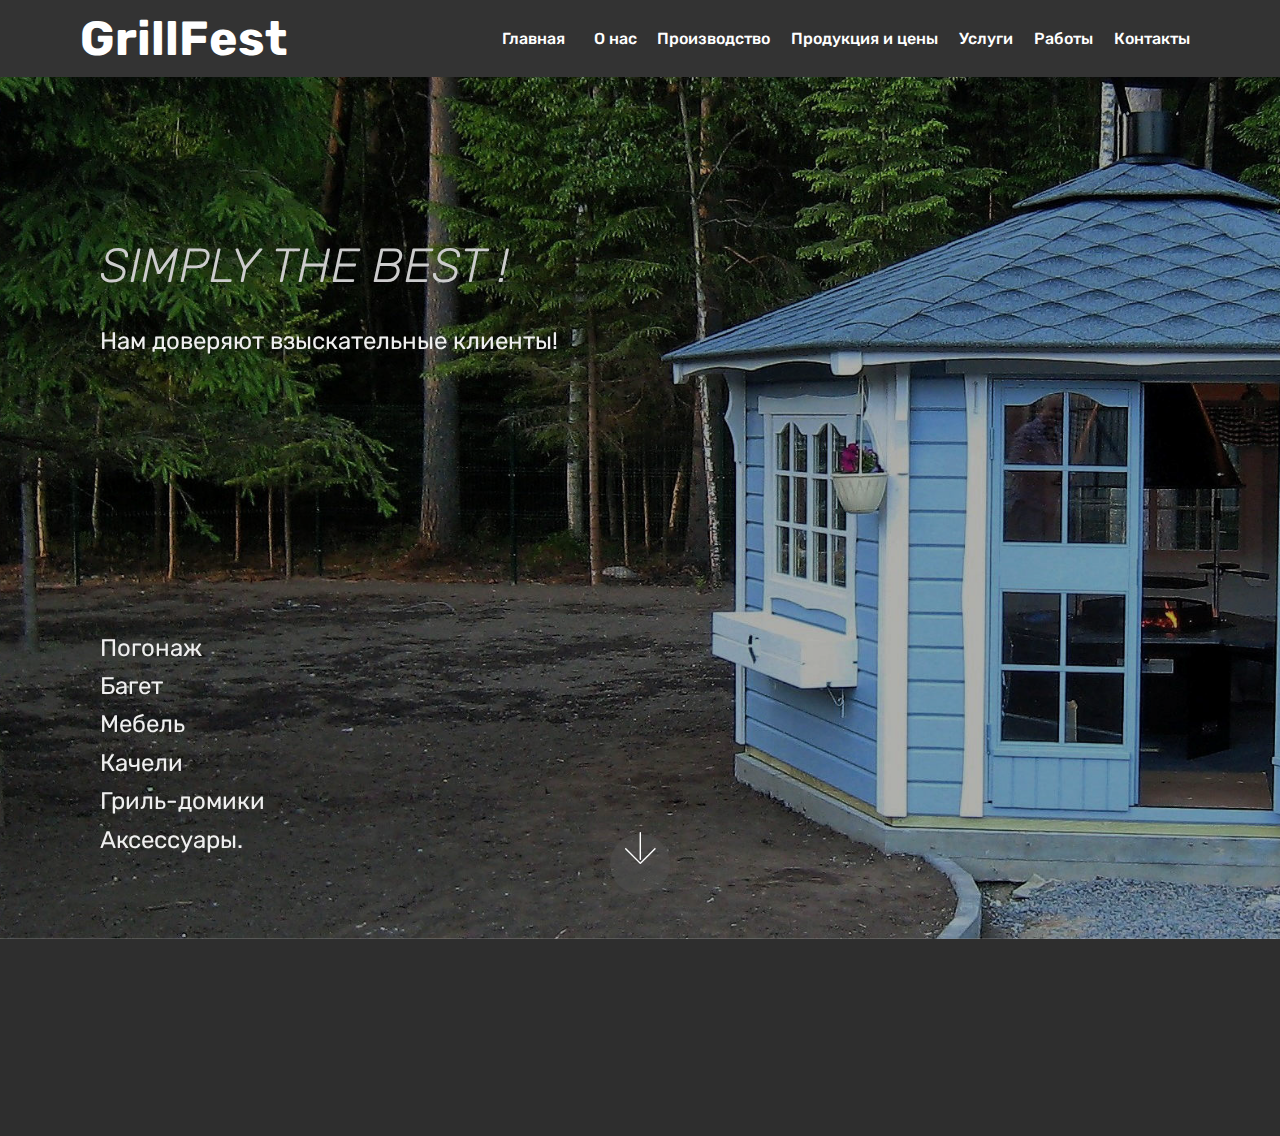
<file: index.html>
<!DOCTYPE html>
<html >
<head>
  <!-- Site made with Mobirise Website Builder v4.6.6, https://mobirise.com -->
  <meta charset="UTF-8">
  <meta http-equiv="X-UA-Compatible" content="IE=edge">
  <meta name="generator" content="Mobirise v4.6.6, mobirise.com">
  <meta name="viewport" content="width=device-width, initial-scale=1, minimum-scale=1">
  <link rel="shortcut icon" href="assets/images/logo2.png" type="image/x-icon">
  <meta name="description" content="Главная">
  <title>Главная</title>
  <link rel="stylesheet" href="assets/web/assets/mobirise-icons/mobirise-icons.css">
  <link rel="stylesheet" href="assets/tether/tether.min.css">
  <link rel="stylesheet" href="assets/bootstrap/css/bootstrap.min.css">
  <link rel="stylesheet" href="assets/bootstrap/css/bootstrap-grid.min.css">
  <link rel="stylesheet" href="assets/bootstrap/css/bootstrap-reboot.min.css">
  <link rel="stylesheet" href="assets/socicon/css/styles.css">
  <link rel="stylesheet" href="assets/animatecss/animate.min.css">
  <link rel="stylesheet" href="assets/dropdown/css/style.css">
  <link rel="stylesheet" href="assets/theme/css/style.css">
  <link rel="stylesheet" href="assets/mobirise/css/mbr-additional.css" type="text/css">
  
  
  
</head>
<body>
  <section class="menu cid-qLSwNV1OmE" once="menu" id="menu1-e">

    

    <nav class="navbar navbar-expand beta-menu navbar-dropdown align-items-center navbar-fixed-top navbar-toggleable-sm">
        <button class="navbar-toggler navbar-toggler-right" type="button" data-toggle="collapse" data-target="#navbarSupportedContent" aria-controls="navbarSupportedContent" aria-expanded="false" aria-label="Toggle navigation">
            <div class="hamburger">
                <span></span>
                <span></span>
                <span></span>
                <span></span>
            </div>
        </button>
        <div class="menu-logo">
            <div class="navbar-brand">
                
                <span class="navbar-caption-wrap"><a class="navbar-caption text-white display-2" href="https://grillfest.ru">
                        GrillFest &nbsp;</a></span>
            </div>
        </div>
        <div class="collapse navbar-collapse" id="navbarSupportedContent">
            <ul class="navbar-nav nav-dropdown nav-right" data-app-modern-menu="true"><li class="nav-item"><a class="nav-link link text-white display-4" href="index.html" target="_blank">Главная &nbsp;</a></li><li class="nav-item">
                    <a class="nav-link link text-white display-4" href="onas.html">О нас</a>
                </li><li class="nav-item"><a class="nav-link link text-white display-4" href="proizvodstvo.html">Производство</a></li><li class="nav-item"><a class="nav-link link text-white display-4" href="ceny.html">Продукция и цены</a></li><li class="nav-item">
                    <a class="nav-link link text-white display-4" href="uslugi.html">
                        
                        Услуги</a>
                </li><li class="nav-item"><a class="nav-link link text-white display-4" href="raboty.html">Работы</a></li><li class="nav-item"><a class="nav-link link text-white display-4" href="kontakty.html">Контакты</a></li></ul>
            
        </div>
    </nav>
</section>

<section class="engine"><a href="https://mobirise.ws/e">best web development software</a></section><section class="header9 cid-qM690p1sEI mbr-fullscreen mbr-parallax-background" id="header9-r">

    

    <div class="mbr-overlay" style="opacity: 0.3; background-color: rgb(0, 0, 0);">
    </div>

    <div class="container">
        <div class="media-container-column mbr-white col-md-8">
            
            <h3 class="mbr-section-subtitle align-left mbr-light pb-3 mbr-fonts-style display-2"><br><br><br>SIMPLY THE BEST !</h3>
            <p class="mbr-text align-left pb-3 mbr-fonts-style display-5">Нам доверяют взыскательные клиенты!<br><br><br><br><br><br><br><br>Погонаж<br>Багет<br> Мебель<br> Качели<br>Гриль-домики<br>Аксессуары.&nbsp;<br></p>
            
        </div>
    </div>

    <div class="mbr-arrow hidden-sm-down" aria-hidden="true">
        <a href="#next">
            <i class="mbri-down mbr-iconfont"></i>
        </a>
    </div>
</section>

<section class="cid-qLSwO1mbm8" id="footer1-g">

    

    

    <div class="container">
        <div class="media-container-row content text-white">
            <div class="col-12 col-md-3">
                <div class="media-wrap">
                    
                        <img src="assets/images/logo2-2.png" alt="Mobirise" title="">
                    
                </div>
            </div>
            <div class="col-12 col-md-3 mbr-fonts-style display-7">
                <h5 class="pb-3">Адрес</h5>
                <p class="mbr-text">Санкт-Петербург, Московское шоссе, д.29 корп.2</p>
            </div>
            <div class="col-12 col-md-3 mbr-fonts-style display-7">
                <h5 class="pb-3">
                    Контакты</h5>
                <p class="mbr-text">Почта: <a href="mailto:smsdrevo@bk.ru">smsdrevo@bk.ru</a>
                    <br>Мегафон: <a href="tel:+7 (921) 123 456 789">+7 (921) 9669-242</a><br></p>
            </div>
            <div class="col-12 col-md-3 mbr-fonts-style display-7">
                <h5 class="pb-3">В сети</h5>
                <p class="mbr-text"><a href="http://grilfest.ru">GrillFest</a><br>В_контакте<br>Facebook</p>
            </div>
        </div>
        
    </div>
</section>


  <script src="assets/web/assets/jquery/jquery.min.js"></script>
  <script src="assets/popper/popper.min.js"></script>
  <script src="assets/tether/tether.min.js"></script>
  <script src="assets/bootstrap/js/bootstrap.min.js"></script>
  <script src="assets/smoothscroll/smooth-scroll.js"></script>
  <script src="assets/viewportchecker/jquery.viewportchecker.js"></script>
  <script src="assets/dropdown/js/script.min.js"></script>
  <script src="assets/touchswipe/jquery.touch-swipe.min.js"></script>
  <script src="assets/parallax/jarallax.min.js"></script>
  <script src="assets/theme/js/script.js"></script>
  
  
 <div id="scrollToTop" class="scrollToTop mbr-arrow-up"><a style="text-align: center;"><i></i></a></div>
    <input name="animation" type="hidden">
  </body>
</html>
</file>
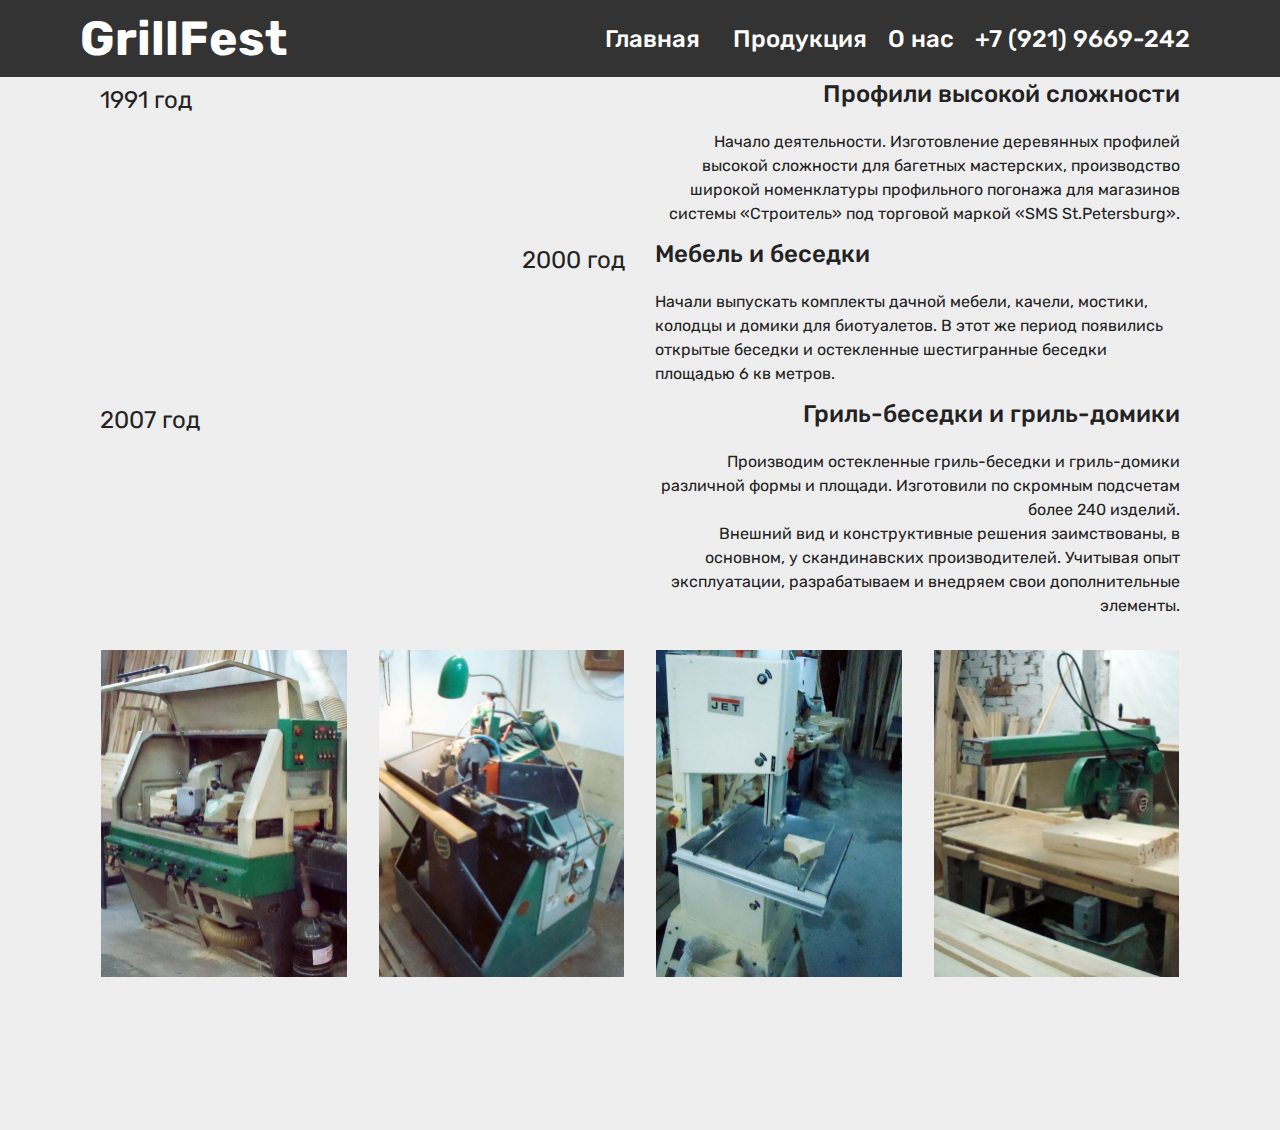
<file: about-us.html>
<!DOCTYPE html>
<html >
<head>
  <!-- Site made with Mobirise Website Builder v4.6.6, https://mobirise.com -->
  <meta charset="UTF-8">
  <meta http-equiv="X-UA-Compatible" content="IE=edge">
  <meta name="generator" content="Mobirise v4.6.6, mobirise.com">
  <meta name="viewport" content="width=device-width, initial-scale=1, minimum-scale=1">
  <link rel="shortcut icon" href="assets/images/logo2.png" type="image/x-icon">
  <meta name="description" content="">
  <title>О нас</title>
  <link rel="stylesheet" href="assets/web/assets/mobirise-icons/mobirise-icons.css">
  <link rel="stylesheet" href="assets/tether/tether.min.css">
  <link rel="stylesheet" href="assets/bootstrap/css/bootstrap.min.css">
  <link rel="stylesheet" href="assets/bootstrap/css/bootstrap-grid.min.css">
  <link rel="stylesheet" href="assets/bootstrap/css/bootstrap-reboot.min.css">
  <link rel="stylesheet" href="assets/soundcloud-plugin/style.css">
  <link rel="stylesheet" href="assets/dropdown/css/style.css">
  <link rel="stylesheet" href="assets/animatecss/animate.min.css">
  <link rel="stylesheet" href="assets/theme/css/style.css">
  <link rel="stylesheet" href="assets/mobirise/css/mbr-additional.css" type="text/css">
  
  
  
</head>
<body>
  <section class="menu cid-qLSwNV1OmE" once="menu" id="menu1-1c">

    

    <nav class="navbar navbar-expand beta-menu navbar-dropdown align-items-center navbar-fixed-top navbar-toggleable-sm">
        <button class="navbar-toggler navbar-toggler-right" type="button" data-toggle="collapse" data-target="#navbarSupportedContent" aria-controls="navbarSupportedContent" aria-expanded="false" aria-label="Toggle navigation">
            <div class="hamburger">
                <span></span>
                <span></span>
                <span></span>
                <span></span>
            </div>
        </button>
        <div class="menu-logo">
            <div class="navbar-brand">
                
                <span class="navbar-caption-wrap"><a class="navbar-caption text-white display-2" href="https://grilfest.ru">
                        GrillFest
                    </a></span>
            </div>
        </div>
        <div class="collapse navbar-collapse" id="navbarSupportedContent">
            <ul class="navbar-nav nav-dropdown nav-right" data-app-modern-menu="true"><li class="nav-item"><a class="nav-link link text-white display-5" href="index.html" target="_blank">Главная &nbsp;</a></li><li class="nav-item"><a class="nav-link link text-white display-5" href="product.html" target="_blank">Продукция</a></li><li class="nav-item">
                    <a class="nav-link link text-white display-5" href="about-us.html" target="_blank">О нас</a>
                </li><li class="nav-item">
                    <a class="nav-link link text-white display-5" href="tel:+7 (921) 9669-242">
                        
                        +7 (921) 9669-242
                    </a>
                </li></ul>
            
        </div>
    </nav>
</section>

<section class="engine"><a href="https://mobirise.ws/m">drag and drop website creator</a></section><section class="timeline1 cid-qON4Ebc2mh" id="timeline1-1e">

    

    

    <div class="container align-center">
        <h2 class="mbr-section-title pb-3 mbr-fonts-style display-2">Динамика прогресса</h2>
        

        <div class="container timelines-container" mbri-timelines="">
            <div class="row timeline-element reverse separline">      
                 <div class="timeline-date-panel col-xs-12 col-md-6  align-left">         
                    <div class="time-line-date-content">
                        <p class="mbr-timeline-date mbr-fonts-style display-5">1991 год</p>
                    </div>
                </div>
           <span class="iconBackground"></span>
            <div class="col-xs-12 col-md-6 align-right">
                <div class="timeline-text-content">
                    <h4 class="mbr-timeline-title pb-3 mbr-fonts-style display-5">Профили высокой сложности</h4>
                    <p class="mbr-timeline-text mbr-fonts-style display-7">Начало деятельности. Изготовление деревянных профилей высокой сложности для багетных мастерских, производство широкой номенклатуры профильного погонажа для магазинов системы «Строитель» под торговой маркой «SMS St.Petersburg».</p>
                 </div>
            </div>
            </div>

            <div class="row timeline-element  separline">
                <div class="timeline-date-panel col-xs-12 col-md-6 align-right">
                    <div class="time-line-date-content">
                        <p class="mbr-timeline-date mbr-fonts-style display-5">2000 год</p>
                    </div>
                </div>
                <span class="iconBackground"></span>
                <div class="col-xs-12 col-md-6 align-left ">
                    <div class="timeline-text-content">
                        <h4 class="mbr-timeline-title pb-3 mbr-fonts-style display-5">
                            Мебель и беседки</h4>
                        <p class="mbr-timeline-text mbr-fonts-style display-7">Начали выпускать комплекты дачной мебели, качели, мостики, колодцы и домики для биотуалетов. В этот же период появились открытые беседки и остекленные шестигранные беседки площадью 6 кв метров.
                        </p>
                    </div>
                </div>
            </div> 


            <div class="row timeline-element reverse">
                <div class="timeline-date-panel col-xs-12 col-md-6  align-left">
                    <div class="time-line-date-content">
                        <p class="mbr-timeline-date mbr-fonts-style display-5">
                            2007 год</p>
                    </div>
                </div>
                <span class="iconBackground"></span>
                <div class="col-xs-12 col-md-6 align-right">
                    <div class="timeline-text-content">
                        <h4 class="mbr-timeline-title pb-3 mbr-fonts-style display-5">Гриль-беседки и гриль-домики</h4>      
                        <p class="mbr-timeline-text mbr-fonts-style display-7">Производим остекленные гриль-беседки и гриль-домики различной формы и площади. Изготовили по скромным подсчетам более  240 изделий.
<br>Внешний вид и конструктивные решения заимствованы, в основном, у скандинавских производителей. Учитывая опыт эксплуатации, разрабатываем и внедряем свои дополнительные элементы.</p>
                    </div>
                </div>
            </div>

            


            


            

            

            

            

            

            

            
        </div>
    </div>
</section>

<section class="features2 cid-qONw55zD8C" id="features2-1j">

    

    
    
    <div class="container">
        <div class="media-container-row">
            <div class="card p-3 col-12 col-md-6 col-lg-3">
                <div class="card-wrapper">
                    <div class="card-img">
                        <img src="assets/images/sam-1588-corr-768-492x656.jpg" alt="Четырехсторонний строгальный автомат «PROFIMAT 23», фирмы «Weinig», Германия." title="Четырехсторонний строгальный автомат «PROFIMAT 23», фирмы «Weinig», Германия.">
                    </div>
                    <div class="card-box">
                        <h4 class="card-title pb-3 mbr-fonts-style display-7">PROFIMAT 23</h4>
                        <p class="mbr-text mbr-fonts-style display-7">Четырехсторонний строгальный автомат, фирмы «Weinig», Германия.</p>
                    </div>
                </div>
            </div>

            <div class="card p-3 col-12 col-md-6 col-lg-3">
                <div class="card-wrapper">
                    <div class="card-img">
                        <img src="assets/images/sam-1568-corr-768-492x656.jpg" alt="Станок для изготовления профильного режущего инструмента «RONDAMAT 930», фирмы «Weing», Германия," title="Станок для изготовления профильного режущего инструмента «RONDAMAT 930», фирмы «Weing», Германия,">
                    </div>
                    <div class="card-box ">
                        <h4 class="card-title pb-3 mbr-fonts-style display-7">RONDAMAT 930</h4>
                        <p class="mbr-text mbr-fonts-style display-7">Заточной станок фирмы «Weing», Германия,</p>
                    </div>
                </div>
            </div>

            <div class="card p-3 col-12 col-md-6 col-lg-3">
                <div class="card-wrapper">
                    <div class="card-img">
                        <img src="assets/images/sam-1575-corr-768-492x656.jpg" alt="Ленточно-пильный станок «JET 12», Швейцария" title="Ленточно-пильный станок «JET 12», Швейцария">
                    </div>
                    <div class="card-box">
                        <h4 class="card-title pb-3 mbr-fonts-style display-7">JET 12</h4>
                        <p class="mbr-text mbr-fonts-style display-7">Ленточно-пильный станок, Швейцария</p>
                    </div>
                </div>
            </div>

            <div class="card p-3 col-12 col-md-6 col-lg-3">
                <div class="card-wrapper">
                    <div class="card-img">
                        <img src="assets/images/sam-1589-corr-768-492x656.jpg" alt="Радиально-консольная пила «OLMEGA 4.5», Италия" title="Радиально-консольная пила «OLMEGA 4.5», Италия">
                    </div>
                    <div class="card-box">
                        <h4 class="card-title pb-3 mbr-fonts-style display-7">OLMEGA 4.5</h4>
                        <p class="mbr-text mbr-fonts-style display-7">Радиально-консольная пила, Италия</p>
                    </div>
                </div>
            </div>
        </div>
    </div>
</section>


  <script src="assets/web/assets/jquery/jquery.min.js"></script>
  <script src="assets/popper/popper.min.js"></script>
  <script src="assets/tether/tether.min.js"></script>
  <script src="assets/bootstrap/js/bootstrap.min.js"></script>
  <script src="assets/smoothscroll/smooth-scroll.js"></script>
  <script src="assets/dropdown/js/script.min.js"></script>
  <script src="assets/touchswipe/jquery.touch-swipe.min.js"></script>
  <script src="assets/viewportchecker/jquery.viewportchecker.js"></script>
  <script src="assets/theme/js/script.js"></script>
  
  
 <div id="scrollToTop" class="scrollToTop mbr-arrow-up"><a style="text-align: center;"><i></i></a></div>
    <input name="animation" type="hidden">
  </body>
</html>
</file>
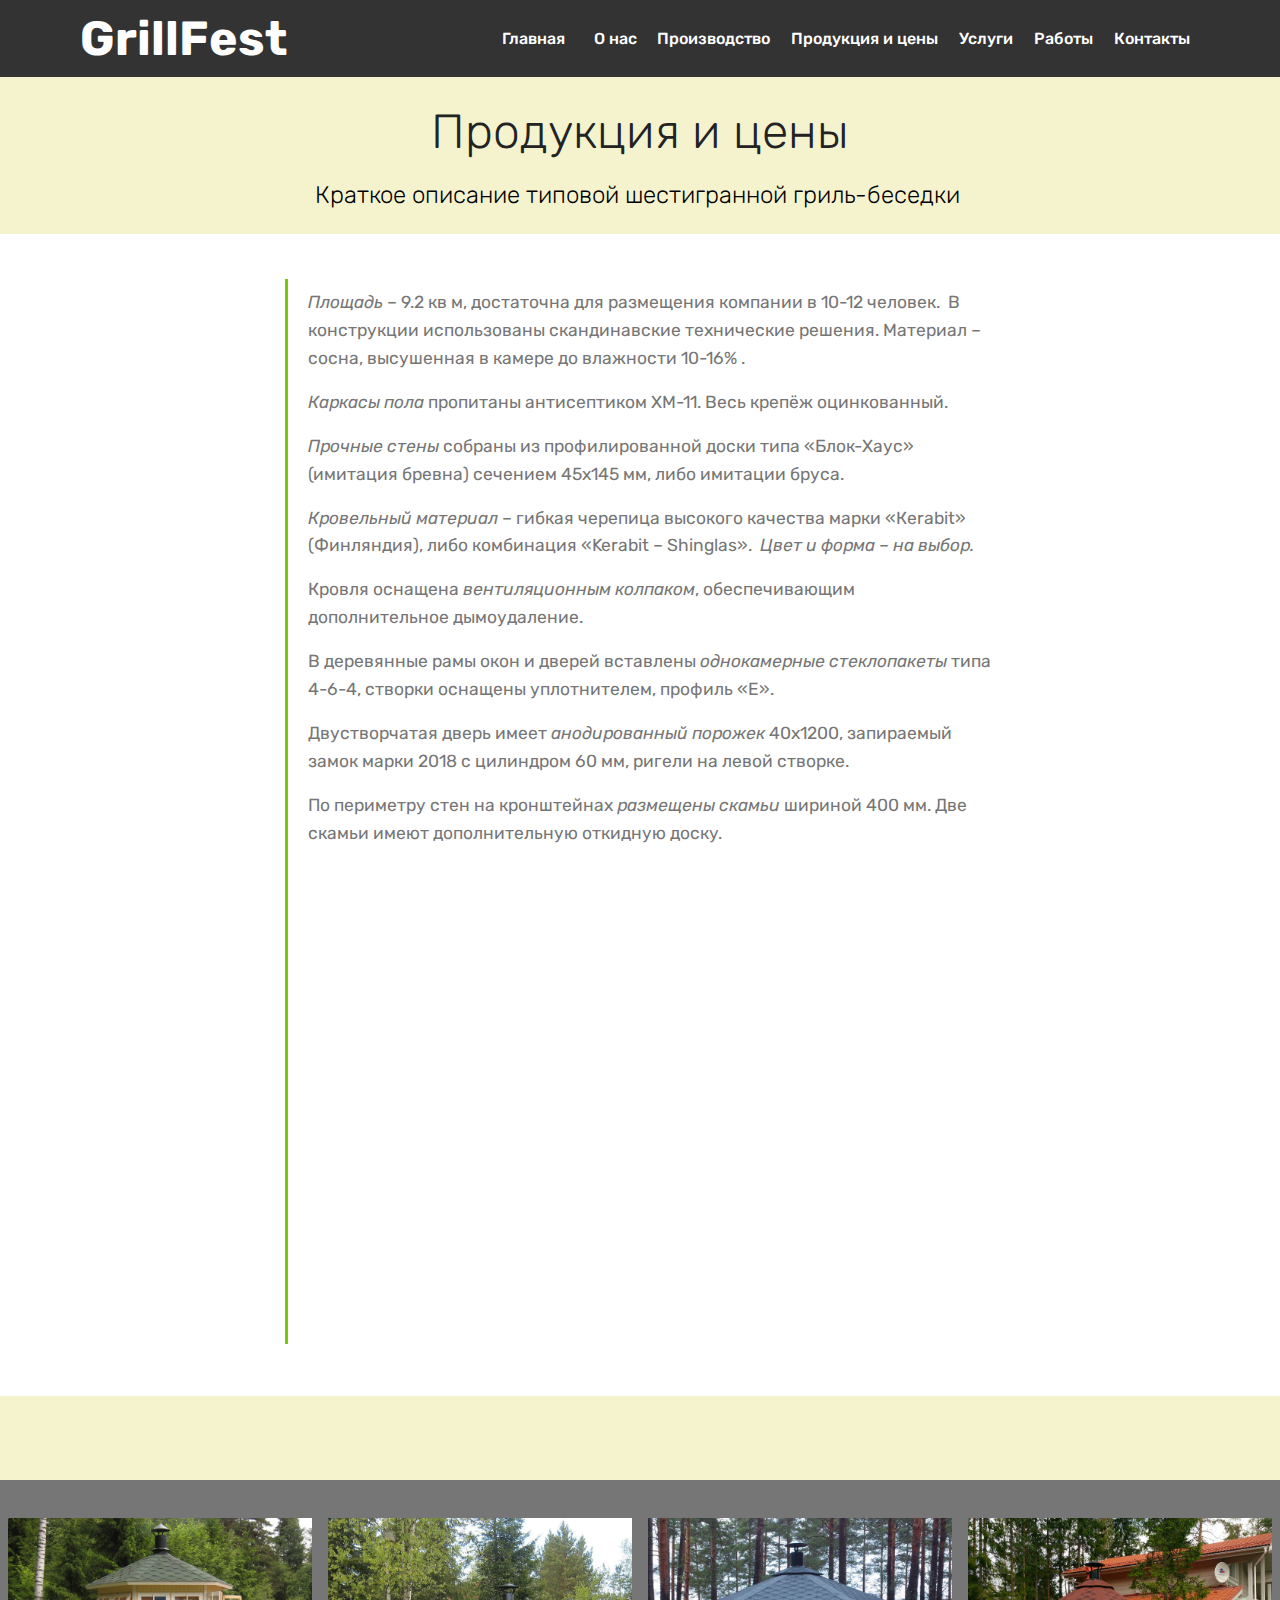
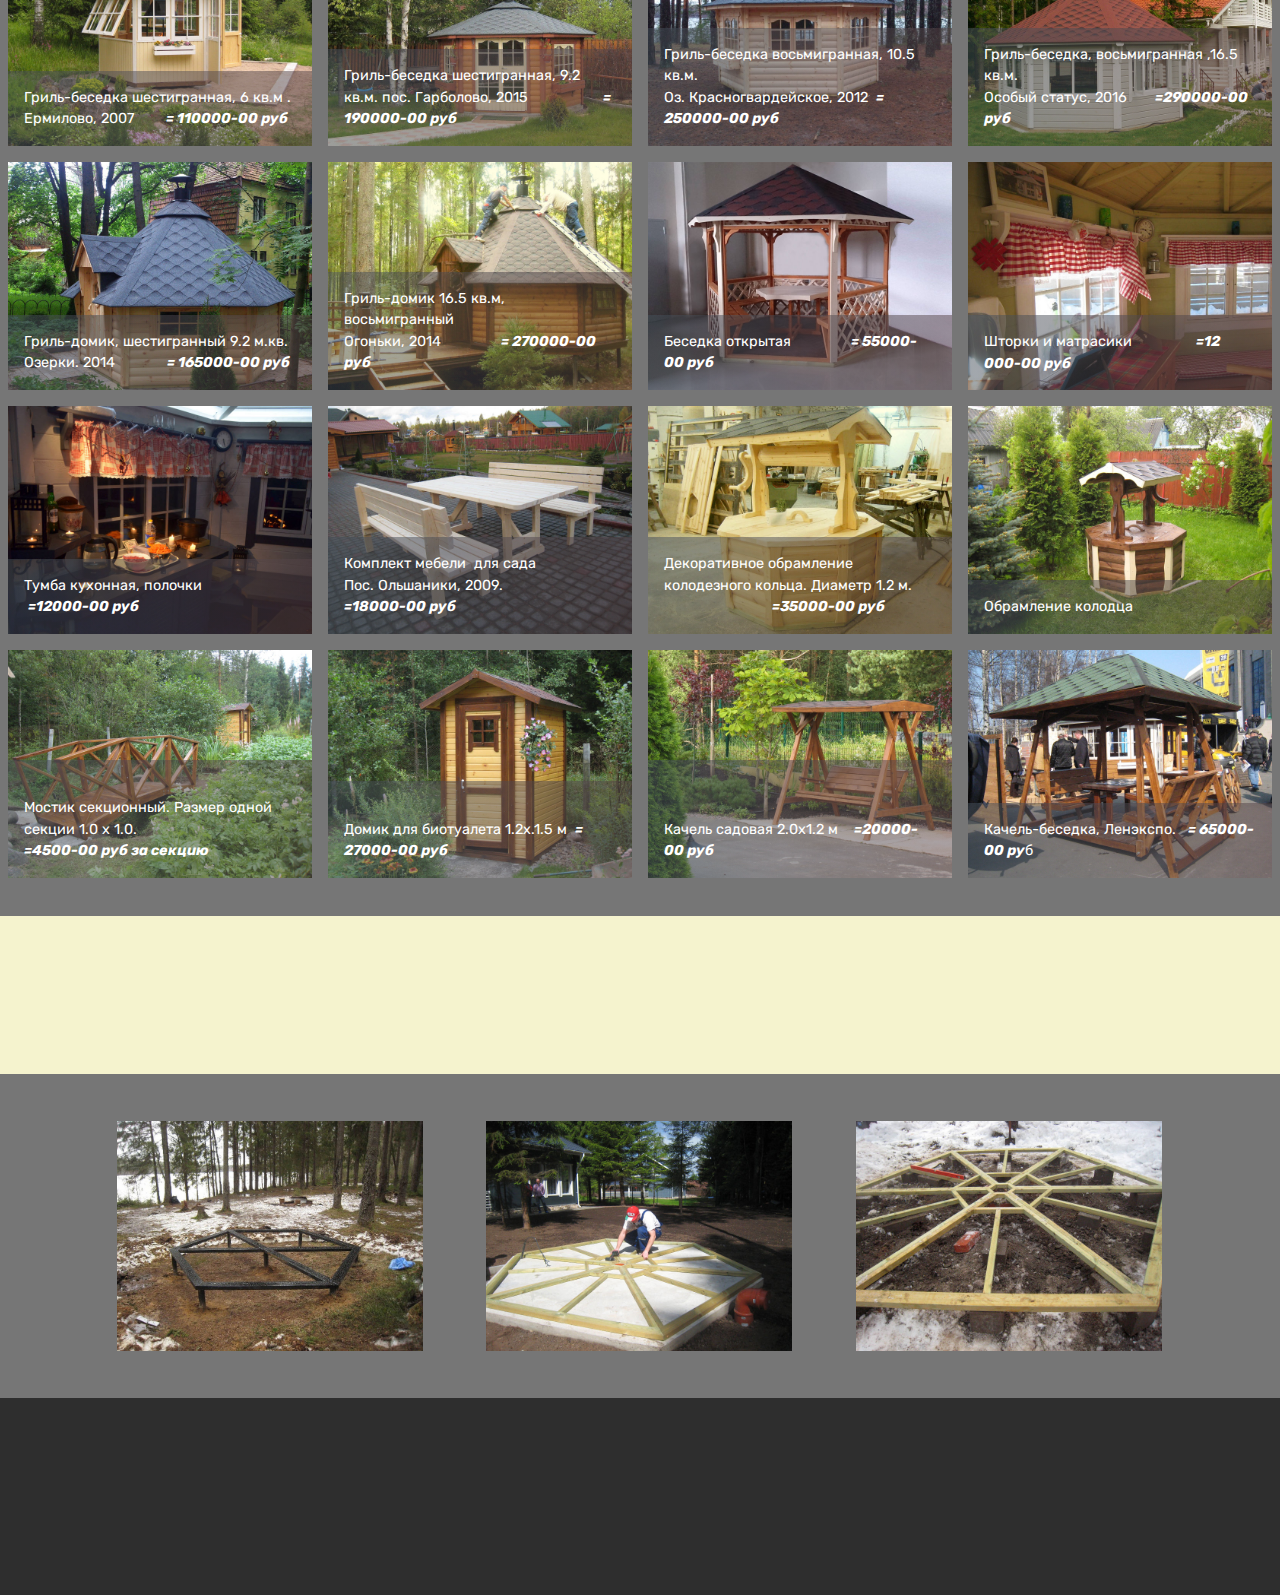
<file: ceny.html>
<!DOCTYPE html>
<html >
<head>
  <!-- Site made with Mobirise Website Builder v4.6.6, https://mobirise.com -->
  <meta charset="UTF-8">
  <meta http-equiv="X-UA-Compatible" content="IE=edge">
  <meta name="generator" content="Mobirise v4.6.6, mobirise.com">
  <meta name="viewport" content="width=device-width, initial-scale=1, minimum-scale=1">
  <link rel="shortcut icon" href="assets/images/logo2.png" type="image/x-icon">
  <meta name="description" content="Цены">
  <title>Цены</title>
  <link rel="stylesheet" href="assets/web/assets/mobirise-icons/mobirise-icons.css">
  <link rel="stylesheet" href="assets/tether/tether.min.css">
  <link rel="stylesheet" href="assets/bootstrap/css/bootstrap.min.css">
  <link rel="stylesheet" href="assets/bootstrap/css/bootstrap-grid.min.css">
  <link rel="stylesheet" href="assets/bootstrap/css/bootstrap-reboot.min.css">
  <link rel="stylesheet" href="assets/animatecss/animate.min.css">
  <link rel="stylesheet" href="assets/socicon/css/styles.css">
  <link rel="stylesheet" href="assets/dropdown/css/style.css">
  <link rel="stylesheet" href="assets/theme/css/style.css">
  <link rel="stylesheet" href="assets/gallery/style.css">
  <link rel="stylesheet" href="assets/mobirise/css/mbr-additional.css" type="text/css">
  
  
  
</head>
<body>
  <section class="mbr-section content4 cid-qPti52zWhc" id="content4-3f">

    

    <div class="container">
        <div class="media-container-row">
            <div class="title col-12 col-md-8">
                <h2 class="align-center pb-3 mbr-fonts-style display-2">
                    
<div><br></div><div>Продукция и цены</div></h2>
                <h3 class="mbr-section-subtitle align-center mbr-light mbr-fonts-style display-5">Краткое описание типовой шестигранной гриль-беседки&nbsp;</h3>
                
            </div>
        </div>
    </div>
</section>

<section class="engine"><a href="https://mobirise.ws/k">how to develop your own website</a></section><section class="mbr-section article content1 cid-qPzX719Lkh" id="content2-3t">

     

    <div class="container">
        <div class="media-container-row">
            <div class="mbr-text col-12 col-md-8 mbr-fonts-style display-7">
                <blockquote><p>Площадь<span style="font-style: normal;"> – 9.2 кв м, достаточна для размещения компании в 10-12 человек.
&nbsp;<span style="font-size: 1.09rem;">В конструкции использованы скандинавские технические решения. Материал – сосна, высушенная в камере до влажности 10-16% .&nbsp;</span></span></p><p>Каркасы пола<span style="font-style: normal;"> пропитаны антисептиком ХМ-11. Весь крепёж оцинкованный.
</span></p><p>Прочные стены<span style="font-style: normal;"> собраны из профилированной доски типа «Блок-Хаус» (имитация бревна) сечением 45х145 мм, либо имитации бруса.
</span></p><p>Кровельный материал<span style="font-style: normal;"> – гибкая черепица высокого качества марки «Кerabit» (Финляндия), либо комбинация «Kerabit – Shinglas».
 &nbsp;</span><span style="font-size: 1.09rem;">Цвет и форма – на выбор.<span style="font-style: normal;">&nbsp;</span></span></p><p><span style="font-style: normal;">Кровля оснащена </span>вентиляционным колпаком<span style="font-style: normal;">, обеспечивающим дополнительное дымоудаление.</span>
</p><p><span style="font-style: normal;">В деревянные рамы окон и дверей вставлены </span>однокамерные стеклопакеты<span style="font-style: normal;"> типа 4-6-4, створки оснащены уплотнителем, профиль «Е».
</span></p><p><span style="font-style: normal;">Двустворчатая дверь имеет </span>анодированный порожек<span style="font-style: normal;"> 40х1200, запираемый замок марки 2018 с цилиндром 60 мм, ригели на левой створке.
</span></p><p><span style="font-style: normal;">По периметру стен на кронштейнах </span>размещены скамьи<span style="font-style: normal;"> шириной 400 мм. Две скамьи имеют дополнительную откидную доску.
</span></p><p><span style="font-style: normal;">Над окнами расположены </span>полочки с рейкой для занавесок<span style="font-style: normal;">.
 &nbsp;<span style="font-size: 1.09rem;">Снаружи - 2 ящика для цветов.&nbsp;</span></span></p><p><span style="font-style: normal;">Отверстие подачи воздуха под грилем закрыто </span>декоративной заглушкой<span style="font-style: normal;">. Зазор между воздуховодом гриля и отверстием в кровле закрыт декоративным кольцом.
</span></p><p>Окраска <span style="font-style: normal;">каждого элемента производится до сборки. Применяемые материалы - фасадная краска по дереву «Pika Teho» фирмы «Tikkurila», Финляндия. </span>Цвета задаёт Заказчик.
</p><p>Конструкция поставляется <span style="font-style: normal;">в виде крупных элементов. Длительность установки на готовой площадке – 4-6 часов. Доставка по расценкам местных транспортных фирм «Газелькин» или «Грузовичков».
</span></p><p>Дополнения: <span style="font-style: normal;">кухонная тумба, полочка для чайника, расширенные столики гриля, светодиодное освещение, подсветка столешницы кухни¸ шторки и матрасики, ящик для утвари
</span></p></blockquote>
            </div>
        </div>
    </div>
</section>

<section class="mbr-section content4 cid-qPA0hDqrPf" id="content4-3u">

    

    <div class="container">
        <div class="media-container-row">
            <div class="title col-12 col-md-8">
                
                <h3 class="mbr-section-subtitle align-center mbr-light mbr-fonts-style display-5">&nbsp;Все цены даны без учета стоимости гриль-установки.
                </h3>
                
            </div>
        </div>
    </div>
</section>

<section class="mbr-gallery mbr-slider-carousel cid-qPn3aRj0BB" id="gallery3-1z">

    

    <div>
        <div><!-- Filter --><!-- Gallery --><div class="mbr-gallery-row"><div class="mbr-gallery-layout-default"><div><div><div class="mbr-gallery-item mbr-gallery-item--p1" data-video-url="false" data-tags="Гриль-беседка"><div href="#lb-gallery3-1z" data-slide-to="0" data-toggle="modal"><img src="assets/images/1-2000-2000x1500-800x600.jpg" alt=""><span class="icon-focus"></span><span class="mbr-gallery-title mbr-fonts-style display-7">Гриль-беседка шестигранная, 6 кв.м . <br>Ермилово, 2007 &nbsp; &nbsp; &nbsp; &nbsp;<strong><em>= 110000-00 руб</em></strong></span></div></div><div class="mbr-gallery-item mbr-gallery-item--p1" data-video-url="false" data-tags="Гриль-беседка"><div href="#lb-gallery3-1z" data-slide-to="1" data-toggle="modal"><img src="assets/images/img-9971-2000-2000x1500-800x600.jpg" alt=""><span class="icon-focus"></span><span class="mbr-gallery-title mbr-fonts-style display-7">Гриль-беседка шестигранная, 9.2 кв.м. пос. Гарболово, 2015 &nbsp; &nbsp; &nbsp; &nbsp; &nbsp; &nbsp; &nbsp; &nbsp; &nbsp;<strong><em>&nbsp;<i><b>= 190000-00 руб</b></i></em></strong></span></div></div><div class="mbr-gallery-item mbr-gallery-item--p1" data-video-url="false" data-tags="Гриль-беседка"><div href="#lb-gallery3-1z" data-slide-to="2" data-toggle="modal"><img src="assets/images/3m-2000x1500-800x600.jpg" alt=""><span class="icon-focus"></span><span class="mbr-gallery-title mbr-fonts-style display-7">Гриль-беседка восьмигранная, 10.5 кв.м. <br>Оз. Красногвардейское, 2012 &nbsp;<em><strong>= 250000-00 руб</strong></em></span></div></div><div class="mbr-gallery-item mbr-gallery-item--p1" data-video-url="false" data-tags="Гриль-беседка"><div href="#lb-gallery3-1z" data-slide-to="3" data-toggle="modal"><img src="assets/images/dsc-0086-2000-2000x1500-800x600.jpg" alt=""><span class="icon-focus"></span><span class="mbr-gallery-title mbr-fonts-style display-7">Гриль-беседка, восьмигранная  ,16.5 кв.м. <br>Особый статус, 2016 &nbsp; &nbsp; &nbsp; <strong><em>=290000-00 руб</em></strong></span></div></div><div class="mbr-gallery-item mbr-gallery-item--p1" data-video-url="false" data-tags="Гриль-домик"><div href="#lb-gallery3-1z" data-slide-to="4" data-toggle="modal"><img src="assets/images/dsc-0354-corr-2000-2000x1500-800x600.jpg" alt="Гриль-хауз-2"><span class="icon-focus"></span><span class="mbr-gallery-title mbr-fonts-style display-7">Гриль-домик,  шестигранный&nbsp;9.2 м.кв. <br>Озерки. 2014 &nbsp; &nbsp; &nbsp; &nbsp; &nbsp; &nbsp;&nbsp;<em><strong>= 165000-00 руб</strong></em>&nbsp;</span></div></div><div class="mbr-gallery-item mbr-gallery-item--p1" data-video-url="false" data-tags="Гриль-беседка"><div href="#lb-gallery3-1z" data-slide-to="5" data-toggle="modal"><img src="assets/images/6m-2000x1500-800x600.jpg" alt=""><span class="icon-focus"></span><span class="mbr-gallery-title mbr-fonts-style display-7">Гриль-домик 16.5 кв.м, восьмигранный<br>Огоньки, 2014 &nbsp; &nbsp; &nbsp; &nbsp; &nbsp; &nbsp; &nbsp; <strong><em>= 270000-00 руб</em></strong></span></div></div><div class="mbr-gallery-item mbr-gallery-item--p1" data-video-url="false" data-tags=" Открытая беседка"><div href="#lb-gallery3-1z" data-slide-to="6" data-toggle="modal"><img src="assets/images/dsc-0457-corr-2000x1499-800x600.jpg" alt=""><span class="icon-focus"></span><span class="mbr-gallery-title mbr-fonts-style display-7">Беседка открытая &nbsp; &nbsp; &nbsp; &nbsp; &nbsp; &nbsp; &nbsp; <em><strong>= 55000-00 руб</strong></em></span></div></div><div class="mbr-gallery-item mbr-gallery-item--p1" data-video-url="false" data-tags="Гриль-беседка"><div href="#lb-gallery3-1z" data-slide-to="7" data-toggle="modal"><img src="assets/images/8m-2000x1502-800x601.jpg" alt=""><span class="icon-focus"></span><span class="mbr-gallery-title mbr-fonts-style display-7">Шторки и матрасики &nbsp; &nbsp; &nbsp; &nbsp; &nbsp; &nbsp; &nbsp; &nbsp;<em><strong>=12 000-00 руб</strong></em></span></div></div><div class="mbr-gallery-item mbr-gallery-item--p1" data-video-url="false" data-tags="Гриль-беседка"><div href="#lb-gallery3-1z" data-slide-to="8" data-toggle="modal"><img src="assets/images/9m-1999x1500-800x600.jpg" alt=""><span class="icon-focus"></span><span class="mbr-gallery-title mbr-fonts-style display-7">Тумба кухонная, полочки &nbsp; &nbsp; &nbsp; &nbsp; &nbsp; &nbsp;<strong><em>=12000-00 руб</em></strong></span></div></div><div class="mbr-gallery-item mbr-gallery-item--p1" data-video-url="false" data-tags="Комплект мебели"><div href="#lb-gallery3-1z" data-slide-to="9" data-toggle="modal"><img src="assets/images/2000-2000x1500-800x6001.jpg" alt="Комплект мебели"><span class="icon-focus"></span><span class="mbr-gallery-title mbr-fonts-style display-7">Комплект мебели&nbsp; для сада<br>Пос. Ольшаники, 2009. &nbsp; &nbsp; &nbsp; &nbsp; &nbsp; &nbsp; &nbsp; &nbsp; <strong><em>=18000-00 руб</em></strong><br></span></div></div><div class="mbr-gallery-item mbr-gallery-item--p1" data-video-url="false" data-tags="Обрамление колодца"><div href="#lb-gallery3-1z" data-slide-to="10" data-toggle="modal"><img src="assets/images/11m-2000x1500-800x600.jpg" alt="Обрамление колодца"><span class="icon-focus"></span><span class="mbr-gallery-title mbr-fonts-style display-7">Декоративное обрамление колодезного кольца. Диаметр 1.2 м. &nbsp; &nbsp; &nbsp; &nbsp; &nbsp; &nbsp; &nbsp; &nbsp; &nbsp; &nbsp; &nbsp; &nbsp; &nbsp; &nbsp; &nbsp; &nbsp; &nbsp;<strong><em>=35000-00 руб</em></strong><br></span></div></div><div class="mbr-gallery-item mbr-gallery-item--p1" data-video-url="false" data-tags="Обрамление колодца"><div href="#lb-gallery3-1z" data-slide-to="11" data-toggle="modal"><img src="assets/images/img-5365-2000-1999x1500-800x600.jpg" alt="Обрамление колодца"><span class="icon-focus"></span><span class="mbr-gallery-title mbr-fonts-style display-7">Обрамление колодца<br></span></div></div><div class="mbr-gallery-item mbr-gallery-item--p1" data-video-url="false" data-tags="Мостик секционный"><div href="#lb-gallery3-1z" data-slide-to="12" data-toggle="modal"><img src="assets/images/img-3929-2000-2000x1500-800x600.jpg" alt="Мостик из трех секций 1.0х1.0м"><span class="icon-focus"></span><span class="mbr-gallery-title mbr-fonts-style display-7"><br>Мостик секционный. Размер одной секции 1.0 х 1.0. &nbsp; &nbsp; &nbsp; &nbsp; &nbsp; &nbsp; &nbsp; &nbsp; &nbsp; &nbsp; &nbsp; &nbsp; &nbsp; &nbsp; &nbsp; &nbsp; <strong><em>=4500-00 руб за секцию</em></strong><br></span></div></div><div class="mbr-gallery-item mbr-gallery-item--p1" data-video-url="false" data-tags="Домик для биотуалета"><div href="#lb-gallery3-1z" data-slide-to="13" data-toggle="modal"><img src="assets/images/img-3926-2000-2000x1500-800x600.jpg" alt="Домик для биотуалета. 1.2х.1.5 м"><span class="icon-focus"></span><span class="mbr-gallery-title mbr-fonts-style display-7"><br>Домик для биотуалета 1.2х.1.5 м &nbsp;<strong><em>= 27000-00 руб</em></strong><br></span></div></div><div class="mbr-gallery-item mbr-gallery-item--p1" data-video-url="false" data-tags="Качель садовая"><div href="#lb-gallery3-1z" data-slide-to="14" data-toggle="modal"><img src="assets/images/2000-2000x1499-800x600.jpg" alt="Качель садовая. 2.0x1.2 м"><span class="icon-focus"></span><span class="mbr-gallery-title mbr-fonts-style display-7"><br><br>Качель садовая 2.0x1.2 м &nbsp;&nbsp; <em><strong>=20000-00 руб</strong></em><br></span></div></div><div class="mbr-gallery-item mbr-gallery-item--p1" data-video-url="false" data-tags="Обрамление колодца"><div href="#lb-gallery3-1z" data-slide-to="15" data-toggle="modal"><img src="assets/images/16m-2000x1500-800x600.jpg" alt="Обрамление колодца"><span class="icon-focus"></span><span class="mbr-gallery-title mbr-fonts-style display-7">Качель-беседка, Ленэкспо. &nbsp; <strong><em>= 65000-00 ру</em></strong>б<br></span></div></div></div></div><div class="clearfix"></div></div></div><!-- Lightbox --><div data-app-prevent-settings="" class="mbr-slider modal fade carousel slide" tabindex="-1" data-keyboard="true" data-interval="false" id="lb-gallery3-1z"><div class="modal-dialog"><div class="modal-content"><div class="modal-body"><ol class="carousel-indicators"><li data-app-prevent-settings="" data-target="#lb-gallery3-1z" data-slide-to="0"></li><li data-app-prevent-settings="" data-target="#lb-gallery3-1z" data-slide-to="1"></li><li data-app-prevent-settings="" data-target="#lb-gallery3-1z" data-slide-to="2"></li><li data-app-prevent-settings="" data-target="#lb-gallery3-1z" data-slide-to="3"></li><li data-app-prevent-settings="" data-target="#lb-gallery3-1z" data-slide-to="4"></li><li data-app-prevent-settings="" data-target="#lb-gallery3-1z" data-slide-to="5"></li><li data-app-prevent-settings="" data-target="#lb-gallery3-1z" data-slide-to="6"></li><li data-app-prevent-settings="" data-target="#lb-gallery3-1z" data-slide-to="7"></li><li data-app-prevent-settings="" data-target="#lb-gallery3-1z" data-slide-to="8"></li><li data-app-prevent-settings="" data-target="#lb-gallery3-1z" data-slide-to="9"></li><li data-app-prevent-settings="" data-target="#lb-gallery3-1z" data-slide-to="10"></li><li data-app-prevent-settings="" data-target="#lb-gallery3-1z" data-slide-to="11"></li><li data-app-prevent-settings="" data-target="#lb-gallery3-1z" data-slide-to="12"></li><li data-app-prevent-settings="" data-target="#lb-gallery3-1z" data-slide-to="13"></li><li data-app-prevent-settings="" data-target="#lb-gallery3-1z" data-slide-to="14"></li><li data-app-prevent-settings="" data-target="#lb-gallery3-1z" class=" active" data-slide-to="15"></li></ol><div class="carousel-inner"><div class="carousel-item"><img src="assets/images/1-2000-2000x1500.jpg" alt=""></div><div class="carousel-item"><img src="assets/images/img-9971-2000-2000x1500.jpg" alt=""></div><div class="carousel-item"><img src="assets/images/3m-2000x1500.jpg" alt=""></div><div class="carousel-item"><img src="assets/images/dsc-0086-2000-2000x1500.jpg" alt=""></div><div class="carousel-item"><img src="assets/images/dsc-0354-corr-2000-2000x1500.jpg" alt="Гриль-хауз-2"></div><div class="carousel-item"><img src="assets/images/6m-2000x1500.jpg" alt=""></div><div class="carousel-item"><img src="assets/images/dsc-0457-corr-2000x1499.jpg" alt=""></div><div class="carousel-item"><img src="assets/images/8m-2000x1502.jpg" alt=""></div><div class="carousel-item"><img src="assets/images/9m-1999x1500.jpg" alt=""></div><div class="carousel-item"><img src="assets/images/2000-2000x15000.jpg" alt="Комплект мебели"></div><div class="carousel-item"><img src="assets/images/11m-2000x1500.jpg" alt="Обрамление колодца"></div><div class="carousel-item"><img src="assets/images/img-5365-2000-1999x1500.jpg" alt="Обрамление колодца"></div><div class="carousel-item"><img src="assets/images/img-3929-2000-2000x1500.jpg" alt="Мостик из трех секций 1.0х1.0м"></div><div class="carousel-item"><img src="assets/images/img-3926-2000-2000x1500.jpg" alt="Домик для биотуалета. 1.2х.1.5 м"></div><div class="carousel-item"><img src="assets/images/2000-2000x1499.jpg" alt="Качель садовая. 2.0x1.2 м"></div><div class="carousel-item active"><img src="assets/images/16m-2000x1500.jpg" alt="Обрамление колодца"></div></div><a class="carousel-control carousel-control-prev" role="button" data-slide="prev" href="#lb-gallery3-1z"><span class="mbri-left mbr-iconfont" aria-hidden="true"></span><span class="sr-only">Previous</span></a><a class="carousel-control carousel-control-next" role="button" data-slide="next" href="#lb-gallery3-1z"><span class="mbri-right mbr-iconfont" aria-hidden="true"></span><span class="sr-only">Next</span></a><a class="close" href="#" role="button" data-dismiss="modal"><span class="sr-only">Close</span></a></div></div></div></div></div>
    </div>

</section>

<section class="menu cid-qPn3aWLuGb" once="menu" id="menu1-21">

    

    <nav class="navbar navbar-expand beta-menu navbar-dropdown align-items-center navbar-fixed-top navbar-toggleable-sm">
        <button class="navbar-toggler navbar-toggler-right" type="button" data-toggle="collapse" data-target="#navbarSupportedContent" aria-controls="navbarSupportedContent" aria-expanded="false" aria-label="Toggle navigation">
            <div class="hamburger">
                <span></span>
                <span></span>
                <span></span>
                <span></span>
            </div>
        </button>
        <div class="menu-logo">
            <div class="navbar-brand">
                
                <span class="navbar-caption-wrap"><a class="navbar-caption text-white display-2" href="https://grillfest.ru">
                        GrillFest &nbsp;</a></span>
            </div>
        </div>
        <div class="collapse navbar-collapse" id="navbarSupportedContent">
            <ul class="navbar-nav nav-dropdown nav-right" data-app-modern-menu="true"><li class="nav-item"><a class="nav-link link text-white display-4" href="index.html" target="_blank">Главная &nbsp;</a></li><li class="nav-item">
                    <a class="nav-link link text-white display-4" href="onas.html">О нас</a>
                </li><li class="nav-item"><a class="nav-link link text-white display-4" href="proizvodstvo.html">Производство</a></li><li class="nav-item"><a class="nav-link link text-white display-4" href="ceny.html">Продукция и цены</a></li><li class="nav-item">
                    <a class="nav-link link text-white display-4" href="uslugi.html">
                        
                        Услуги</a>
                </li><li class="nav-item"><a class="nav-link link text-white display-4" href="raboty.html">Работы</a></li><li class="nav-item"><a class="nav-link link text-white display-4" href="kontakty.html">Контакты</a></li></ul>
            
        </div>
    </nav>
</section>

<section class="mbr-section content4 cid-qPtFv6sk1R" id="content4-3l">

    

    <div class="container">
        <div class="media-container-row">
            <div class="title col-12 col-md-8">
                <h2 class="align-center pb-3 mbr-fonts-style display-5">
                    Фундамент</h2>
                <h3 class="mbr-section-subtitle align-center mbr-light mbr-fonts-style display-4">&nbsp;.Для установки конструкции необходима прочная горизонтальная площадка. Идеальный вариант – плита, на косогорах – сваи. &nbsp;Возможен монтаж на блоки .</h3>
                
            </div>
        </div>
    </div>
</section>

<section class="mbr-gallery mbr-slider-carousel cid-qPtG46ehEX" id="gallery3-3m">

    

    <div class="container">
        <div><!-- Filter --><!-- Gallery --><div class="mbr-gallery-row"><div class="mbr-gallery-layout-default"><div><div><div class="mbr-gallery-item mbr-gallery-item--p4" data-video-url="false" data-tags="Awesome"><div href="#lb-gallery3-3m" data-slide-to="0" data-toggle="modal"><img src="assets/images/1m-2000x1502-800x601.jpg" alt=""><span class="icon-focus"></span></div></div><div class="mbr-gallery-item mbr-gallery-item--p4" data-video-url="false" data-tags="Responsive"><div href="#lb-gallery3-3m" data-slide-to="1" data-toggle="modal"><img src="assets/images/2m-2000x1500-800x600.jpg" alt=""><span class="icon-focus"></span></div></div><div class="mbr-gallery-item mbr-gallery-item--p4" data-video-url="false" data-tags="Animated"><div href="#lb-gallery3-3m" data-slide-to="2" data-toggle="modal"><img src="assets/images/3m-1-2000x1500-800x600.jpg" alt=""><span class="icon-focus"></span></div></div></div></div><div class="clearfix"></div></div></div><!-- Lightbox --><div data-app-prevent-settings="" class="mbr-slider modal fade carousel slide" tabindex="-1" data-keyboard="true" data-interval="false" id="lb-gallery3-3m"><div class="modal-dialog"><div class="modal-content"><div class="modal-body"><div class="carousel-inner"><div class="carousel-item"><img src="assets/images/1m-2000x1502.jpg" alt=""></div><div class="carousel-item"><img src="assets/images/2m-2000x1500.jpg" alt=""></div><div class="carousel-item active"><img src="assets/images/3m-1-2000x1500.jpg" alt=""></div></div><a class="carousel-control carousel-control-prev" role="button" data-slide="prev" href="#lb-gallery3-3m"><span class="mbri-left mbr-iconfont" aria-hidden="true"></span><span class="sr-only">Previous</span></a><a class="carousel-control carousel-control-next" role="button" data-slide="next" href="#lb-gallery3-3m"><span class="mbri-right mbr-iconfont" aria-hidden="true"></span><span class="sr-only">Next</span></a><a class="close" href="#" role="button" data-dismiss="modal"><span class="sr-only">Close</span></a></div></div></div></div></div>
    </div>

</section>

<section class="cid-qPA5nL8FaZ" id="footer1-3x">

    

    

    <div class="container">
        <div class="media-container-row content text-white">
            <div class="col-12 col-md-3">
                <div class="media-wrap">
                    
                        <img src="assets/images/logo2-2.png" alt="Mobirise" title="">
                    
                </div>
            </div>
            <div class="col-12 col-md-3 mbr-fonts-style display-7">
                <h5 class="pb-3">Адрес</h5>
                <p class="mbr-text">Санкт-Петербург, Московское шоссе, д.29 корп.2</p>
            </div>
            <div class="col-12 col-md-3 mbr-fonts-style display-7">
                <h5 class="pb-3">
                    Контакты</h5>
                <p class="mbr-text">Почта: <a href="mailto:smsdrevo@bk.ru">smsdrevo@bk.ru</a>
                    <br>Мегафон: <a href="tel:+7 (921) 123 456 789">+7 (921) 9669-242</a><br></p>
            </div>
            <div class="col-12 col-md-3 mbr-fonts-style display-7">
                <h5 class="pb-3">В сети</h5>
                <p class="mbr-text"><a href="http://grilfest.ru">GrillFest</a><br>В_контакте<br>Facebook</p>
            </div>
        </div>
        
    </div>
</section>


  <script src="assets/web/assets/jquery/jquery.min.js"></script>
  <script src="assets/popper/popper.min.js"></script>
  <script src="assets/tether/tether.min.js"></script>
  <script src="assets/bootstrap/js/bootstrap.min.js"></script>
  <script src="assets/smoothscroll/smooth-scroll.js"></script>
  <script src="assets/viewportchecker/jquery.viewportchecker.js"></script>
  <script src="assets/bootstrapcarouselswipe/bootstrap-carousel-swipe.js"></script>
  <script src="assets/touchswipe/jquery.touch-swipe.min.js"></script>
  <script src="assets/vimeoplayer/jquery.mb.vimeo_player.js"></script>
  <script src="assets/dropdown/js/script.min.js"></script>
  <script src="assets/masonry/masonry.pkgd.min.js"></script>
  <script src="assets/imagesloaded/imagesloaded.pkgd.min.js"></script>
  <script src="assets/theme/js/script.js"></script>
  <script src="assets/slidervideo/script.js"></script>
  <script src="assets/gallery/player.min.js"></script>
  <script src="assets/gallery/script.js"></script>
  
  
 <div id="scrollToTop" class="scrollToTop mbr-arrow-up"><a style="text-align: center;"><i></i></a></div>
    <input name="animation" type="hidden">
  </body>
</html>
</file>
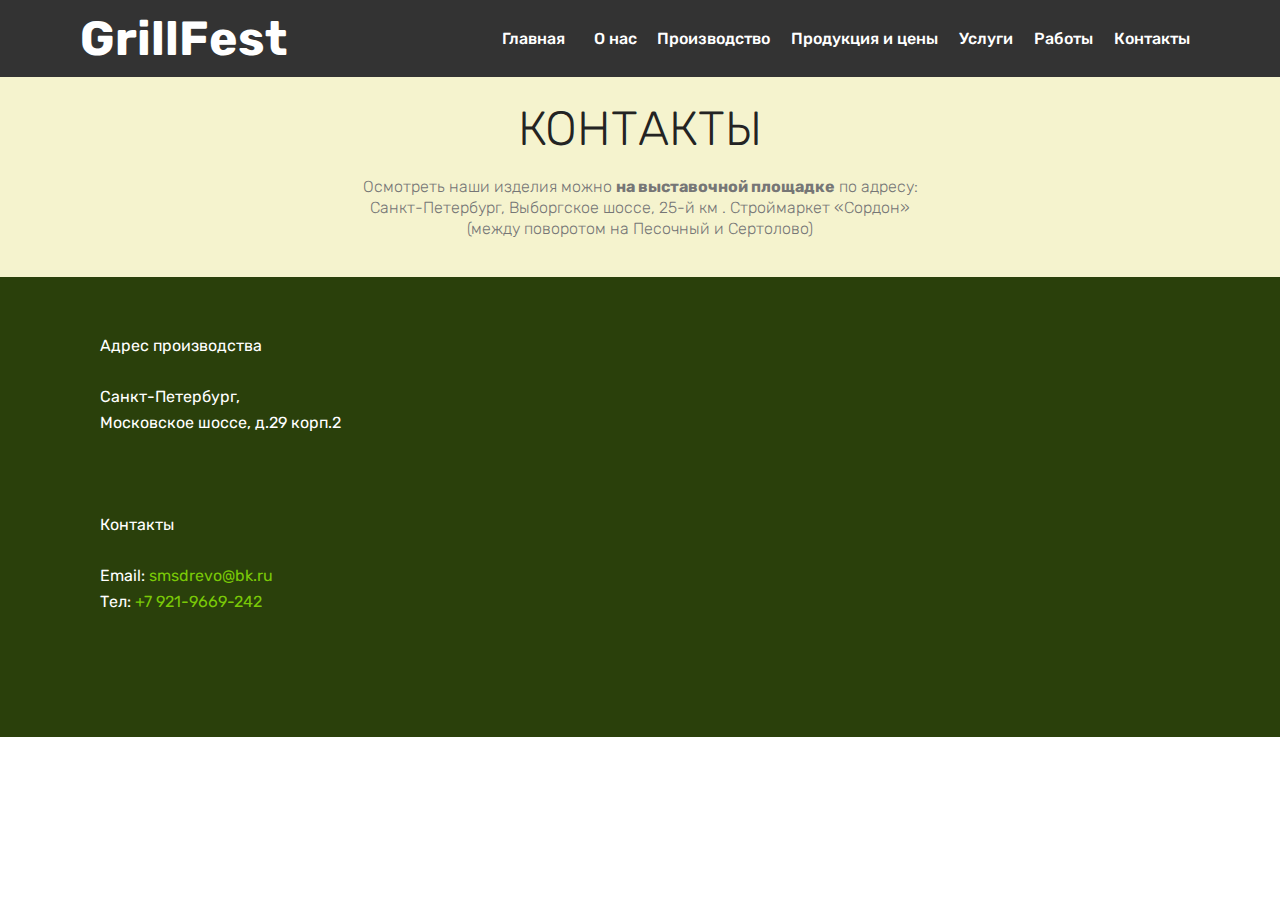
<file: kontakty.html>
<!DOCTYPE html>
<html >
<head>
  <!-- Site made with Mobirise Website Builder v4.6.6, https://mobirise.com -->
  <meta charset="UTF-8">
  <meta http-equiv="X-UA-Compatible" content="IE=edge">
  <meta name="generator" content="Mobirise v4.6.6, mobirise.com">
  <meta name="viewport" content="width=device-width, initial-scale=1, minimum-scale=1">
  <link rel="shortcut icon" href="assets/images/logo2.png" type="image/x-icon">
  <meta name="description" content="Контакты">
  <title>Контакты</title>
  <link rel="stylesheet" href="assets/web/assets/mobirise-icons/mobirise-icons.css">
  <link rel="stylesheet" href="assets/tether/tether.min.css">
  <link rel="stylesheet" href="assets/bootstrap/css/bootstrap.min.css">
  <link rel="stylesheet" href="assets/bootstrap/css/bootstrap-grid.min.css">
  <link rel="stylesheet" href="assets/bootstrap/css/bootstrap-reboot.min.css">
  <link rel="stylesheet" href="assets/socicon/css/styles.css">
  <link rel="stylesheet" href="assets/animatecss/animate.min.css">
  <link rel="stylesheet" href="assets/dropdown/css/style.css">
  <link rel="stylesheet" href="assets/theme/css/style.css">
  <link rel="stylesheet" href="assets/mobirise/css/mbr-additional.css" type="text/css">
  
  
  
</head>
<body>
  <section class="menu cid-qLSwNV1OmE" once="menu" id="menu1-28">

    

    <nav class="navbar navbar-expand beta-menu navbar-dropdown align-items-center navbar-fixed-top navbar-toggleable-sm">
        <button class="navbar-toggler navbar-toggler-right" type="button" data-toggle="collapse" data-target="#navbarSupportedContent" aria-controls="navbarSupportedContent" aria-expanded="false" aria-label="Toggle navigation">
            <div class="hamburger">
                <span></span>
                <span></span>
                <span></span>
                <span></span>
            </div>
        </button>
        <div class="menu-logo">
            <div class="navbar-brand">
                
                <span class="navbar-caption-wrap"><a class="navbar-caption text-white display-2" href="https://grillfest.ru">
                        GrillFest &nbsp;</a></span>
            </div>
        </div>
        <div class="collapse navbar-collapse" id="navbarSupportedContent">
            <ul class="navbar-nav nav-dropdown nav-right" data-app-modern-menu="true"><li class="nav-item"><a class="nav-link link text-white display-4" href="index.html" target="_blank">Главная &nbsp;</a></li><li class="nav-item">
                    <a class="nav-link link text-white display-4" href="onas.html">О нас</a>
                </li><li class="nav-item"><a class="nav-link link text-white display-4" href="proizvodstvo.html">Производство</a></li><li class="nav-item"><a class="nav-link link text-white display-4" href="ceny.html">Продукция и цены</a></li><li class="nav-item">
                    <a class="nav-link link text-white display-4" href="uslugi.html">
                        
                        Услуги</a>
                </li><li class="nav-item"><a class="nav-link link text-white display-4" href="raboty.html">Работы</a></li><li class="nav-item"><a class="nav-link link text-white display-4" href="kontakty.html">Контакты</a></li></ul>
            
        </div>
    </nav>
</section>

<section class="engine"><a href="https://mobirise.ws/b">best website creator</a></section><section class="mbr-section content4 cid-qPpkLzvf9a" id="content4-2f">

    

    <div class="container">
        <div class="media-container-row">
            <div class="title col-12 col-md-8">
                <h2 class="align-center pb-3 mbr-fonts-style display-2">
                    КОНТАКТЫ
                </h2>
                <h3 class="mbr-section-subtitle align-center mbr-light mbr-fonts-style display-4">Осмотреть наши изделия можно <strong>на выставочной площадке</strong> по адресу: <br>Санкт-Петербург, Выборгское шоссе, 25-й км . Строймаркет «Сордон» <br>(между поворотом на Песочный и Сертолово)</h3>
                
            </div>
        </div>
    </div>
</section>

<section class="cid-qPpriaZWNn" id="footer2-2g">

    

    

    <div class="container">
        <div class="media-container-row content mbr-white">
            <div class="col-12 col-md-3 mbr-fonts-style display-7">
                <p class="mbr-text"><br>Адрес производства 
<br>
<br>Санкт-Петербург, 
<br>Московское шоссе, д.29 корп.2<br>
                    <br>
                    <br><br>Контакты&nbsp;<br>
                    <br>Email: <a href="mailto:smsdrevo@bk.ru">smsdrevo@bk.ru</a><br>Тел: <a href="tel:+7 9219669242">+7 921-9669-242</a><br><br></p>
            </div>
            <div class="col-12 col-md-3 mbr-fonts-style display-7">
                <p class="mbr-text"><br><br></p>
            </div>
            <div class="col-12 col-md-6">
                <div class="google-map"><iframe frameborder="0" style="border:0" src="https://www.google.com/maps/embed/v1/place?key=AIzaSyA0Dx_boXQiwvdz8sJHoYeZNVTdoWONYkU&amp;q=place_id:ChIJX6JilRw0lkYR-zIM3tAoN9Y" allowfullscreen=""></iframe></div>
            </div>
        </div>
        
    </div>
</section>


  <script src="assets/web/assets/jquery/jquery.min.js"></script>
  <script src="assets/popper/popper.min.js"></script>
  <script src="assets/tether/tether.min.js"></script>
  <script src="assets/bootstrap/js/bootstrap.min.js"></script>
  <script src="assets/smoothscroll/smooth-scroll.js"></script>
  <script src="assets/touchswipe/jquery.touch-swipe.min.js"></script>
  <script src="assets/viewportchecker/jquery.viewportchecker.js"></script>
  <script src="assets/dropdown/js/script.min.js"></script>
  <script src="assets/theme/js/script.js"></script>
  
  
 <div id="scrollToTop" class="scrollToTop mbr-arrow-up"><a style="text-align: center;"><i></i></a></div>
    <input name="animation" type="hidden">
  </body>
</html>
</file>
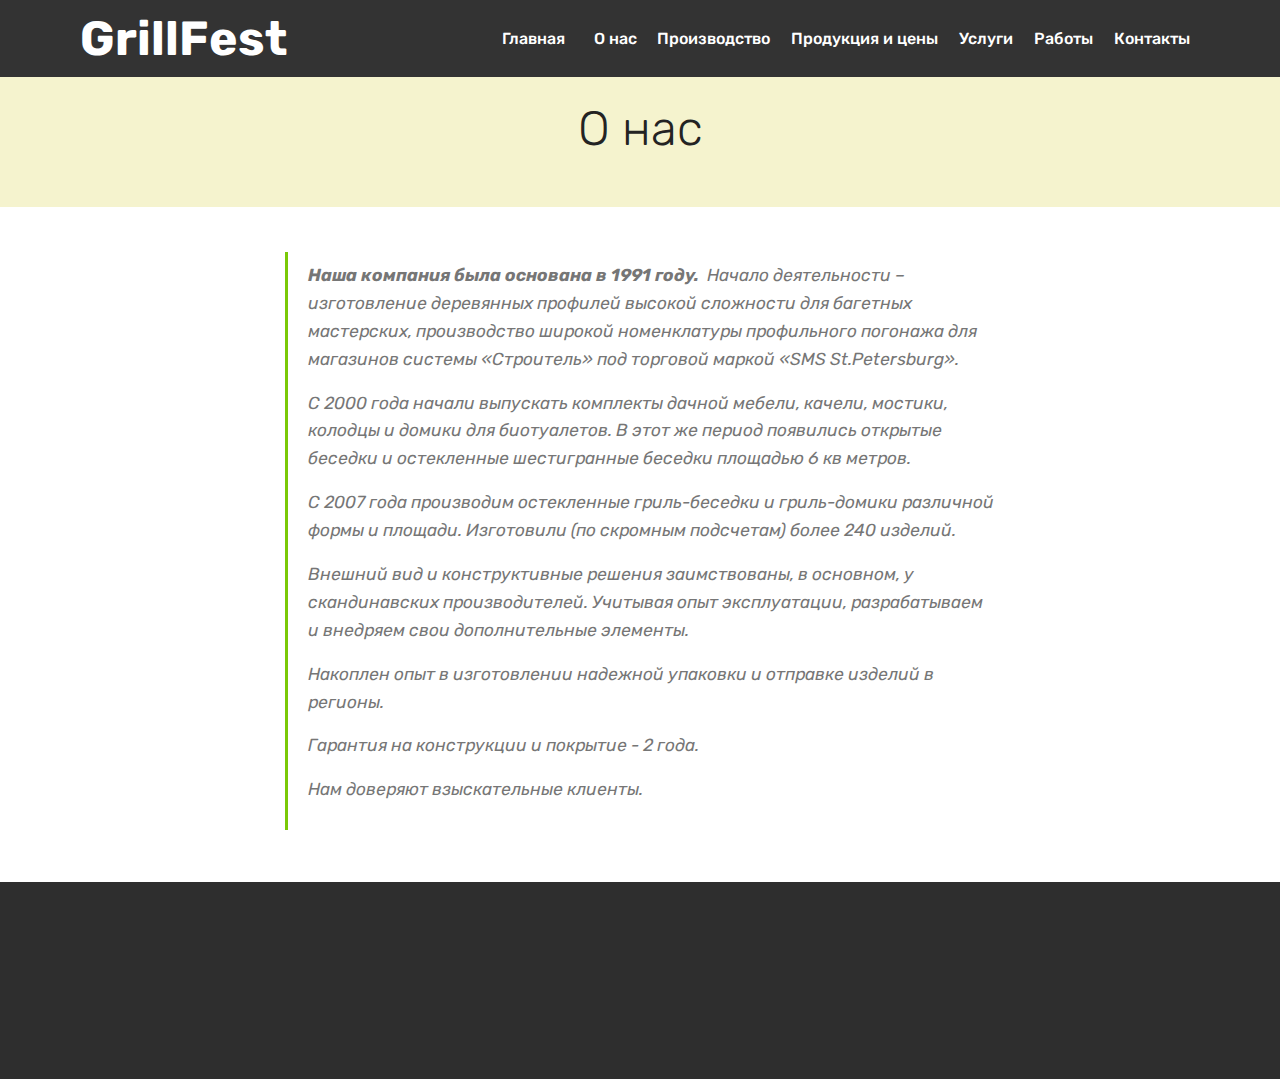
<file: onas.html>
<!DOCTYPE html>
<html >
<head>
  <!-- Site made with Mobirise Website Builder v4.6.6, https://mobirise.com -->
  <meta charset="UTF-8">
  <meta http-equiv="X-UA-Compatible" content="IE=edge">
  <meta name="generator" content="Mobirise v4.6.6, mobirise.com">
  <meta name="viewport" content="width=device-width, initial-scale=1, minimum-scale=1">
  <link rel="shortcut icon" href="assets/images/logo2.png" type="image/x-icon">
  <meta name="description" content="О нас">
  <title>О нас</title>
  <link rel="stylesheet" href="assets/web/assets/mobirise-icons/mobirise-icons.css">
  <link rel="stylesheet" href="assets/tether/tether.min.css">
  <link rel="stylesheet" href="assets/bootstrap/css/bootstrap.min.css">
  <link rel="stylesheet" href="assets/bootstrap/css/bootstrap-grid.min.css">
  <link rel="stylesheet" href="assets/bootstrap/css/bootstrap-reboot.min.css">
  <link rel="stylesheet" href="assets/socicon/css/styles.css">
  <link rel="stylesheet" href="assets/animatecss/animate.min.css">
  <link rel="stylesheet" href="assets/dropdown/css/style.css">
  <link rel="stylesheet" href="assets/theme/css/style.css">
  <link rel="stylesheet" href="assets/mobirise/css/mbr-additional.css" type="text/css">
  
  
  
</head>
<body>
  <section class="menu cid-qLSwNV1OmE" once="menu" id="menu1-1c">

    

    <nav class="navbar navbar-expand beta-menu navbar-dropdown align-items-center navbar-fixed-top navbar-toggleable-sm">
        <button class="navbar-toggler navbar-toggler-right" type="button" data-toggle="collapse" data-target="#navbarSupportedContent" aria-controls="navbarSupportedContent" aria-expanded="false" aria-label="Toggle navigation">
            <div class="hamburger">
                <span></span>
                <span></span>
                <span></span>
                <span></span>
            </div>
        </button>
        <div class="menu-logo">
            <div class="navbar-brand">
                
                <span class="navbar-caption-wrap"><a class="navbar-caption text-white display-2" href="https://grillfest.ru">
                        GrillFest &nbsp;</a></span>
            </div>
        </div>
        <div class="collapse navbar-collapse" id="navbarSupportedContent">
            <ul class="navbar-nav nav-dropdown nav-right" data-app-modern-menu="true"><li class="nav-item"><a class="nav-link link text-white display-4" href="index.html" target="_blank">Главная &nbsp;</a></li><li class="nav-item">
                    <a class="nav-link link text-white display-4" href="onas.html">О нас</a>
                </li><li class="nav-item"><a class="nav-link link text-white display-4" href="proizvodstvo.html">Производство</a></li><li class="nav-item"><a class="nav-link link text-white display-4" href="ceny.html">Продукция и цены</a></li><li class="nav-item">
                    <a class="nav-link link text-white display-4" href="uslugi.html">
                        
                        Услуги</a>
                </li><li class="nav-item"><a class="nav-link link text-white display-4" href="raboty.html">Работы</a></li><li class="nav-item"><a class="nav-link link text-white display-4" href="kontakty.html">Контакты</a></li></ul>
            
        </div>
    </nav>
</section>

<section class="engine"><a href="https://mobirise.ws/o">free mobile website builder</a></section><section class="mbr-section content4 cid-qPtunC0qqP" id="content4-3k">

    

    <div class="container">
        <div class="media-container-row">
            <div class="title col-12 col-md-8">
                <h2 class="align-center pb-3 mbr-fonts-style display-2">
                    О нас</h2>
                
                
            </div>
        </div>
    </div>
</section>

<section class="mbr-section article content1 cid-qPzWXatW1u" id="content2-3r">

     

    <div class="container">
        <div class="media-container-row">
            <div class="mbr-text col-12 col-md-8 mbr-fonts-style display-7">
                <blockquote><p><strong>Наша компания была основана в 1991 году.
&nbsp;</strong><span style="font-size: 1.09rem;">Начало деятельности – изготовление деревянных профилей высокой сложности для багетных мастерских, производство широкой номенклатуры профильного погонажа для магазинов системы «Строитель» под торговой маркой «SMS St.Petersburg».&nbsp;</span></p><p><span style="font-size: 1.09rem;">С 2000 года начали выпускать комплекты дачной мебели, качели, мостики, колодцы и домики для биотуалетов. В этот же период появились открытые беседки и остекленные шестигранные беседки площадью 6 кв метров.&nbsp;</span></p><p><span style="font-size: 1.09rem;">С 2007 года производим остекленные гриль-беседки и гриль-домики различной формы и площади. Изготовили (по скромным подсчетам) более  240 изделий.&nbsp;</span></p><p><span style="font-size: 1.09rem;">Внешний вид и конструктивные решения заимствованы, в основном, у скандинавских производителей. Учитывая опыт эксплуатации, разрабатываем и внедряем свои дополнительные элементы.&nbsp;</span></p><p><span style="font-size: 1.09rem;">Накоплен опыт в изготовлении надежной упаковки и отправке изделий в регионы. </span></p><p><span style="font-size: 1.09rem;">Гарантия на конструкции и покрытие  - 2 года.</span></p><p><span style="font-size: 1.09rem;">Нам доверяют взыскательные клиенты.</span></p></blockquote>
            </div>
        </div>
    </div>
</section>

<section class="cid-qPA5YIEE9S" id="footer1-3z">

    

    

    <div class="container">
        <div class="media-container-row content text-white">
            <div class="col-12 col-md-3">
                <div class="media-wrap">
                    
                        <img src="assets/images/logo2-2.png" alt="Mobirise" title="">
                    
                </div>
            </div>
            <div class="col-12 col-md-3 mbr-fonts-style display-7">
                <h5 class="pb-3">Адрес</h5>
                <p class="mbr-text">Санкт-Петербург, Московское шоссе, д.29 корп.2</p>
            </div>
            <div class="col-12 col-md-3 mbr-fonts-style display-7">
                <h5 class="pb-3">
                    Контакты</h5>
                <p class="mbr-text">Почта: <a href="mailto:smsdrevo@bk.ru">smsdrevo@bk.ru</a>
                    <br>Мегафон: <a href="tel:+7 (921) 123 456 789">+7 (921) 9669-242</a><br></p>
            </div>
            <div class="col-12 col-md-3 mbr-fonts-style display-7">
                <h5 class="pb-3">В сети</h5>
                <p class="mbr-text"><a href="http://grilfest.ru">GrillFest</a><br>В_контакте<br>Facebook</p>
            </div>
        </div>
        
    </div>
</section>


  <script src="assets/web/assets/jquery/jquery.min.js"></script>
  <script src="assets/popper/popper.min.js"></script>
  <script src="assets/tether/tether.min.js"></script>
  <script src="assets/bootstrap/js/bootstrap.min.js"></script>
  <script src="assets/smoothscroll/smooth-scroll.js"></script>
  <script src="assets/touchswipe/jquery.touch-swipe.min.js"></script>
  <script src="assets/viewportchecker/jquery.viewportchecker.js"></script>
  <script src="assets/dropdown/js/script.min.js"></script>
  <script src="assets/theme/js/script.js"></script>
  
  
 <div id="scrollToTop" class="scrollToTop mbr-arrow-up"><a style="text-align: center;"><i></i></a></div>
    <input name="animation" type="hidden">
  </body>
</html>
</file>
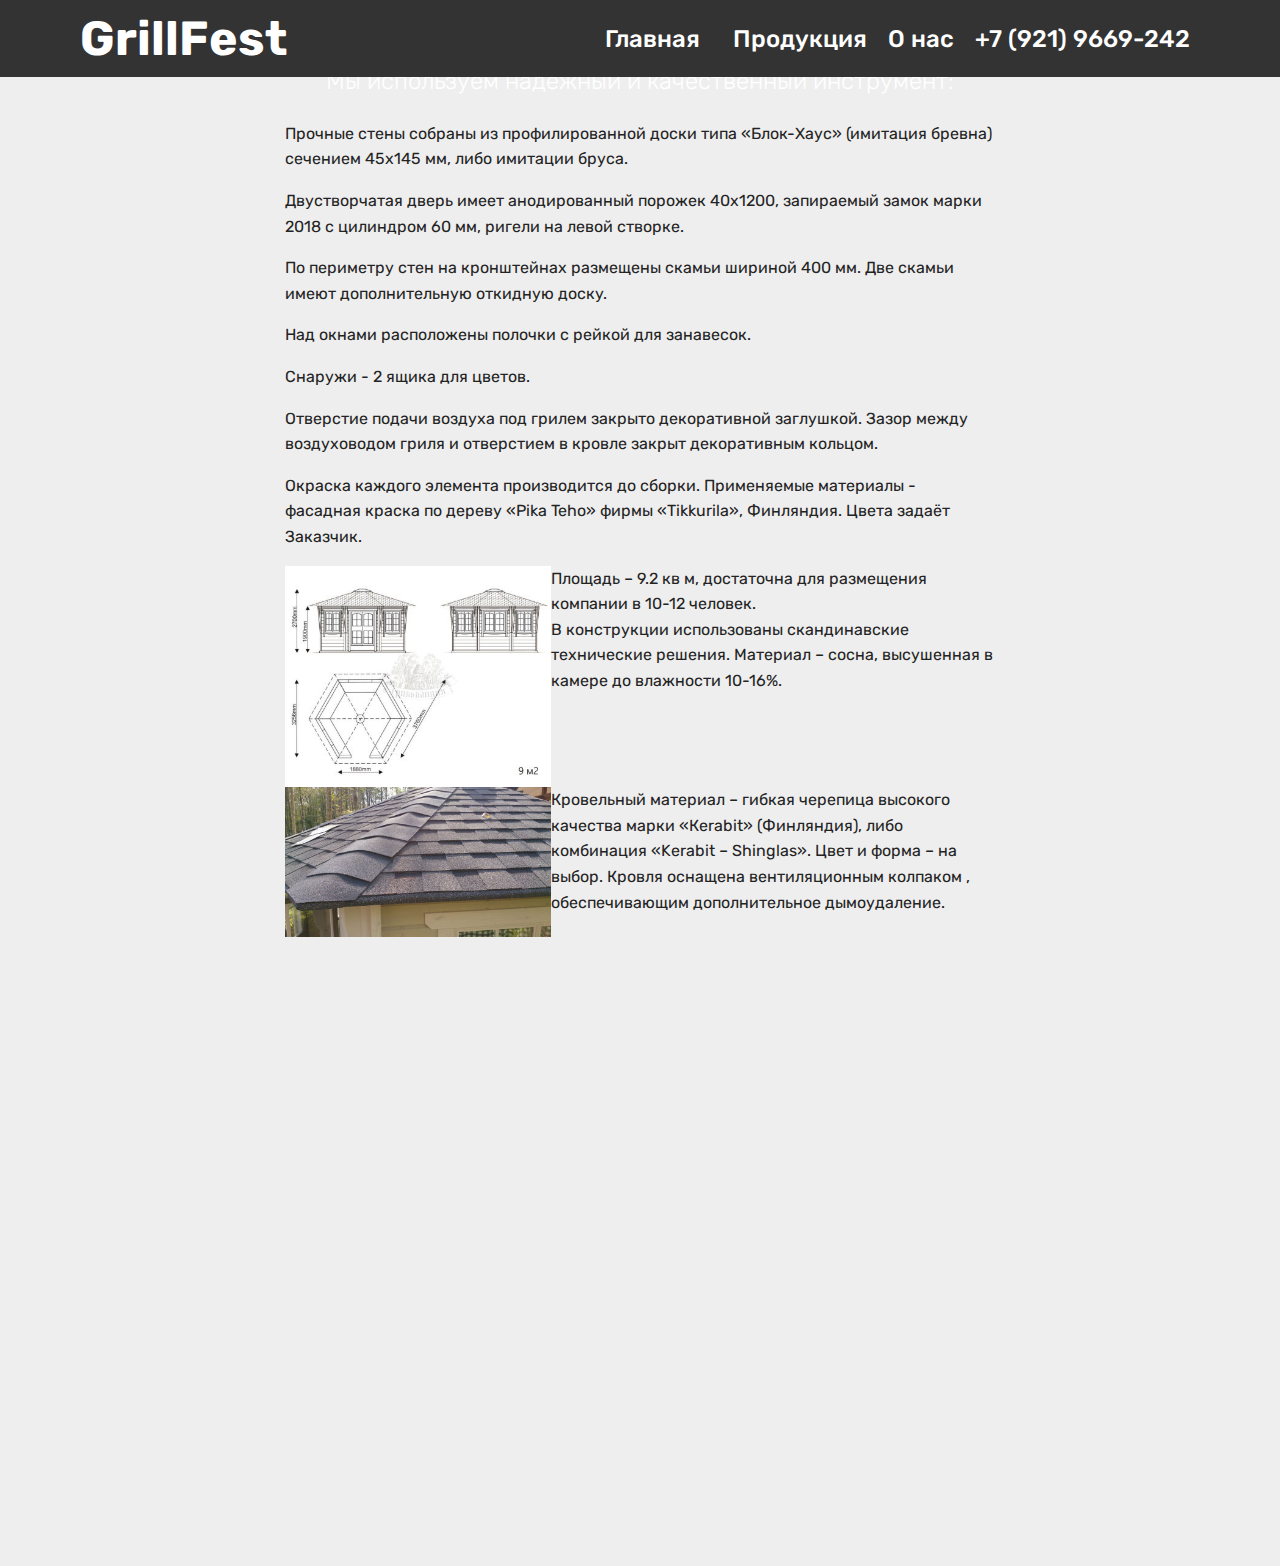
<file: product.html>
<!DOCTYPE html>
<html >
<head>
  <!-- Site made with Mobirise Website Builder v4.6.6, https://mobirise.com -->
  <meta charset="UTF-8">
  <meta http-equiv="X-UA-Compatible" content="IE=edge">
  <meta name="generator" content="Mobirise v4.6.6, mobirise.com">
  <meta name="viewport" content="width=device-width, initial-scale=1, minimum-scale=1">
  <link rel="shortcut icon" href="assets/images/logo2.png" type="image/x-icon">
  <meta name="description" content="">
  <title>Продукция</title>
  <link rel="stylesheet" href="assets/web/assets/mobirise-icons/mobirise-icons.css">
  <link rel="stylesheet" href="assets/tether/tether.min.css">
  <link rel="stylesheet" href="assets/soundcloud-plugin/style.css">
  <link rel="stylesheet" href="assets/bootstrap/css/bootstrap.min.css">
  <link rel="stylesheet" href="assets/bootstrap/css/bootstrap-grid.min.css">
  <link rel="stylesheet" href="assets/bootstrap/css/bootstrap-reboot.min.css">
  <link rel="stylesheet" href="assets/animatecss/animate.min.css">
  <link rel="stylesheet" href="assets/dropdown/css/style.css">
  <link rel="stylesheet" href="assets/theme/css/style.css">
  <link rel="stylesheet" href="assets/mobirise/css/mbr-additional.css" type="text/css">
  
  
  
</head>
<body>
  <section class="menu cid-qLSwNV1OmE" once="menu" id="menu1-1k">

    

    <nav class="navbar navbar-expand beta-menu navbar-dropdown align-items-center navbar-fixed-top navbar-toggleable-sm">
        <button class="navbar-toggler navbar-toggler-right" type="button" data-toggle="collapse" data-target="#navbarSupportedContent" aria-controls="navbarSupportedContent" aria-expanded="false" aria-label="Toggle navigation">
            <div class="hamburger">
                <span></span>
                <span></span>
                <span></span>
                <span></span>
            </div>
        </button>
        <div class="menu-logo">
            <div class="navbar-brand">
                
                <span class="navbar-caption-wrap"><a class="navbar-caption text-white display-2" href="https://grilfest.ru">
                        GrillFest
                    </a></span>
            </div>
        </div>
        <div class="collapse navbar-collapse" id="navbarSupportedContent">
            <ul class="navbar-nav nav-dropdown nav-right" data-app-modern-menu="true"><li class="nav-item"><a class="nav-link link text-white display-5" href="index.html" target="_blank">Главная &nbsp;</a></li><li class="nav-item"><a class="nav-link link text-white display-5" href="product.html" target="_blank">Продукция</a></li><li class="nav-item">
                    <a class="nav-link link text-white display-5" href="about-us.html" target="_blank">О нас</a>
                </li><li class="nav-item">
                    <a class="nav-link link text-white display-5" href="tel:+7 (921) 9669-242">
                        
                        +7 (921) 9669-242
                    </a>
                </li></ul>
            
        </div>
    </nav>
</section>

<section class="engine"><a href="https://mobirise.ws/f">easy site builder</a></section><section class="mbr-section content5 cid-qOOlDJKVK6 mbr-parallax-background" id="content5-1s">

    

    

    <div class="container">
        <div class="media-container-row">
            <div class="title col-12 col-md-8">
                <h2 class="align-center mbr-bold mbr-white pb-3 mbr-fonts-style display-1">
                    Продукция</h2>
                <h3 class="mbr-section-subtitle align-center mbr-light mbr-white pb-3 mbr-fonts-style display-5">
                    Мы используем надежный и качественный инструмент:</h3>
                
                
            </div>
        </div>
    </div>
</section>

<section class="mbr-section article content1 cid-qOOlnJNmzY" id="content1-1q">
    
     

    <div class="container">
        <div class="media-container-row">
            <div class="mbr-text col-12 col-md-8 mbr-fonts-style display-7"><p>Прочные стены собраны из профилированной доски типа «Блок-Хаус» (имитация бревна) сечением 45х145 мм, либо имитации бруса. 
</p><p><span style="font-size: 1rem;">Двустворчатая дверь имеет анодированный порожек 40х1200, запираемый замок марки 2018 с цилиндром 60 мм, ригели на левой створке. &nbsp;</span></p><p>По периметру стен на кронштейнах размещены скамьи шириной 400 мм. Две скамьи имеют дополнительную откидную доску. 
</p><p>Над окнами расположены полочки с рейкой для занавесок.&nbsp;</p><p>Снаружи - 2 ящика для цветов. 
</p><p>Отверстие подачи воздуха под грилем закрыто декоративной заглушкой. Зазор между воздуховодом гриля и отверстием в кровле закрыт декоративным кольцом.&nbsp;</p><p>Окраска каждого элемента производится до сборки. Применяемые материалы - фасадная краска по дереву «Pika Teho» фирмы «Tikkurila», Финляндия. Цвета задаёт Заказчик.&nbsp;</p><p>
            </p></div>
        </div>
    </div>
</section>

<section class="mbr-section content6 cid-qONMraIncu" id="content6-1l">
    
     
    
    <div class="container">
        <div class="media-container-row">
            <div class="col-12 col-md-8">
                <div class="media-container-row">
                    <div class="mbr-figure" style="width: 60%;">
                      <img src="assets/images/-9-1.jpg-min-436x363.jpg" alt="" title="">  
                    </div>
                    <div class="media-content">
                        <div class="mbr-section-text">
                            <p class="mbr-text mb-0 mbr-fonts-style display-7">Площадь – 9.2 кв м, достаточна для размещения компании в 10-12 человек.&nbsp;<br>В конструкции использованы скандинавские технические решения. Материал – сосна, высушенная в камере до влажности 10-16%.<br><br></p>
                        </div>
                    </div>
                </div>
            </div>
        </div>
    </div>
</section>

<section class="mbr-section content6 cid-qONMt76zAt" id="content6-1m">
    
     
    
    <div class="container">
        <div class="media-container-row">
            <div class="col-12 col-md-8">
                <div class="media-container-row">
                    <div class="mbr-figure" style="width: 60%;">
                      <img src="assets/images/dsc-157-436x245.jpg" alt="" title="">  
                    </div>
                    <div class="media-content">
                        <div class="mbr-section-text">
                            <p class="mbr-text mb-0 mbr-fonts-style display-7">Кровельный материал – гибкая черепица высокого качества марки «Кerabit» (Финляндия), либо комбинация «Kerabit – Shinglas».  Цвет и форма – на выбор. Кровля оснащена вентиляционным колпаком , обеспечивающим дополнительное дымоудаление.</p>
                        </div>
                    </div>
                </div>
            </div>
        </div>
    </div>
</section>

<section class="mbr-section content6 cid-qONMu65ihe" id="content6-1n">
    
     
    
    <div class="container">
        <div class="media-container-row">
            <div class="col-12 col-md-8">
                <div class="media-container-row">
                    <div class="mbr-figure" style="width: 60%;">
                      <img src="assets/images/img-0106-corr-436x348.jpg" alt="" title="">  
                    </div>
                    <div class="media-content">
                        <div class="mbr-section-text">
                            <p class="mbr-text mb-0 mbr-fonts-style display-7">Конструкция поставляется в виде крупных элементов. Длительность установки на готовой площадке – 4-6 часов. Доставка по расценкам местных транспортных фирм «Газелькин» или «Грузовичков».
<br>
<br>Дополнения: кухонная тумба, полочка для чайника, расширенные столики гриля, светодиодное освещение, подсветка столешницы кухни¸ шторки и матрасики, ящик для утвари</p>
                        </div>
                    </div>
                </div>
            </div>
        </div>
    </div>
</section>

<section class="mbr-section content6 cid-qOOh5XagiW" id="content6-1o">
    
     
    
    <div class="container">
        <div class="media-container-row">
            <div class="col-12 col-md-8">
                <div class="media-container-row">
                    <div class="mbr-figure" style="width: 60%;">
                      <img src="assets/images/dsc-0923-2000-436x327.jpg" alt="" title="">  
                    </div>
                    <div class="media-content">
                        <div class="mbr-section-text">
                            <p class="mbr-text mb-0 mbr-fonts-style display-7">В деревянные рамы окон и дверей вставлены однокамерные стеклопакеты типа 4-6-4, створки оснащены уплотнителем, профиль «Е». &nbsp;<br></p>
                        </div>
                    </div>
                </div>
            </div>
        </div>
    </div>
</section>

<section class="mbr-section content6 cid-qOOh67Ia3b" id="content6-1p">
    
     
    
    <div class="container">
        <div class="media-container-row">
            <div class="col-12 col-md-8">
                <div class="media-container-row">
                    <div class="mbr-figure" style="width: 60%;">
                      <img src="assets/images/img-6356-2-436x327.jpg" alt="" title="">  
                    </div>
                    <div class="media-content">
                        <div class="mbr-section-text">
                            <p class="mbr-text mb-0 mbr-fonts-style display-7">Каркасы пола пропитаны антисептиком ХМ-11. Весь крепёж оцинкованный. &nbsp;<br></p>
                        </div>
                    </div>
                </div>
            </div>
        </div>
    </div>
</section>


  <script src="assets/web/assets/jquery/jquery.min.js"></script>
  <script src="assets/popper/popper.min.js"></script>
  <script src="assets/tether/tether.min.js"></script>
  <script src="assets/bootstrap/js/bootstrap.min.js"></script>
  <script src="assets/smoothscroll/smooth-scroll.js"></script>
  <script src="assets/viewportchecker/jquery.viewportchecker.js"></script>
  <script src="assets/dropdown/js/script.min.js"></script>
  <script src="assets/touchswipe/jquery.touch-swipe.min.js"></script>
  <script src="assets/parallax/jarallax.min.js"></script>
  <script src="assets/theme/js/script.js"></script>
  
  
 <div id="scrollToTop" class="scrollToTop mbr-arrow-up"><a style="text-align: center;"><i></i></a></div>
    <input name="animation" type="hidden">
  </body>
</html>
</file>
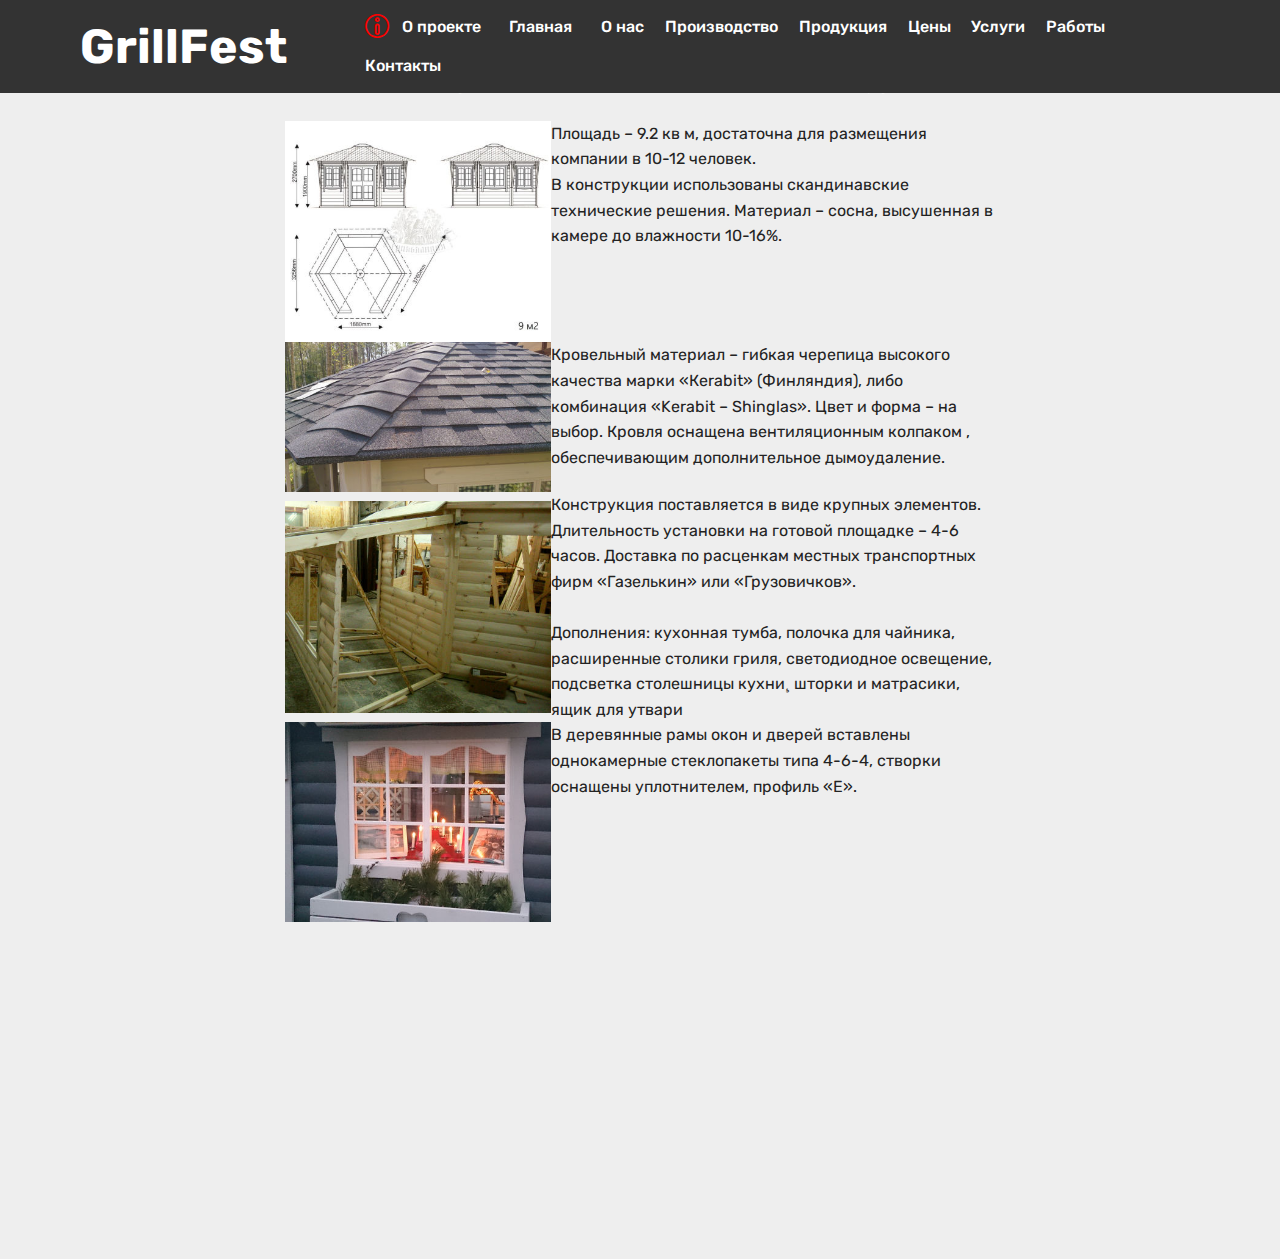
<file: productija.html>
<!DOCTYPE html>
<html >
<head>
  <!-- Site made with Mobirise Website Builder v4.6.6, https://mobirise.com -->
  <meta charset="UTF-8">
  <meta http-equiv="X-UA-Compatible" content="IE=edge">
  <meta name="generator" content="Mobirise v4.6.6, mobirise.com">
  <meta name="viewport" content="width=device-width, initial-scale=1, minimum-scale=1">
  <link rel="shortcut icon" href="assets/images/logo2.png" type="image/x-icon">
  <meta name="description" content="">
  <title>Продукция</title>
  <link rel="stylesheet" href="assets/web/assets/mobirise-icons-bold/mobirise-icons-bold.css">
  <link rel="stylesheet" href="assets/web/assets/mobirise-icons/mobirise-icons.css">
  <link rel="stylesheet" href="assets/tether/tether.min.css">
  <link rel="stylesheet" href="assets/bootstrap/css/bootstrap.min.css">
  <link rel="stylesheet" href="assets/bootstrap/css/bootstrap-grid.min.css">
  <link rel="stylesheet" href="assets/bootstrap/css/bootstrap-reboot.min.css">
  <link rel="stylesheet" href="assets/socicon/css/styles.css">
  <link rel="stylesheet" href="assets/dropdown/css/style.css">
  <link rel="stylesheet" href="assets/animatecss/animate.min.css">
  <link rel="stylesheet" href="assets/theme/css/style.css">
  <link rel="stylesheet" href="assets/mobirise/css/mbr-additional.css" type="text/css">
  
  
  
</head>
<body>
  <section class="menu cid-qLSwNV1OmE" once="menu" id="menu1-1k">

    

    <nav class="navbar navbar-expand beta-menu navbar-dropdown align-items-center navbar-fixed-top navbar-toggleable-sm">
        <button class="navbar-toggler navbar-toggler-right" type="button" data-toggle="collapse" data-target="#navbarSupportedContent" aria-controls="navbarSupportedContent" aria-expanded="false" aria-label="Toggle navigation">
            <div class="hamburger">
                <span></span>
                <span></span>
                <span></span>
                <span></span>
            </div>
        </button>
        <div class="menu-logo">
            <div class="navbar-brand">
                
                <span class="navbar-caption-wrap"><a class="navbar-caption text-white display-2" href="https://grilfest.ru">
                        GrillFest &nbsp;</a></span>
            </div>
        </div>
        <div class="collapse navbar-collapse" id="navbarSupportedContent">
            <ul class="navbar-nav nav-dropdown nav-right" data-app-modern-menu="true"><li class="nav-item"><a class="nav-link link text-white display-4" href="proekt.html" target="_blank"><span class="mbrib-info mbr-iconfont mbr-iconfont-btn" style="color: rgb(255, 0, 0);"></span>О проекте &nbsp;</a></li><li class="nav-item"><a class="nav-link link text-white display-4" href="index.html" target="_blank">Главная &nbsp;</a></li><li class="nav-item">
                    <a class="nav-link link text-white display-4" href="onas.html">О нас</a>
                </li><li class="nav-item"><a class="nav-link link text-white display-4" href="proizvodstvo.html">Производство</a></li><li class="nav-item"><a class="nav-link link text-white display-4" href="productija.html">Продукция</a></li><li class="nav-item"><a class="nav-link link text-white display-4" href="ceny.html">Цены</a></li><li class="nav-item">
                    <a class="nav-link link text-white display-4" href="uslugi.html">
                        
                        Услуги</a>
                </li><li class="nav-item"><a class="nav-link link text-white display-4" href="raboty.html">Работы</a></li><li class="nav-item"><a class="nav-link link text-white display-4" href="kontakty.html">Контакты</a></li></ul>
            
        </div>
    </nav>
</section>

<section class="engine"><a href="https://mobirise.ws/k">how to develop free website</a></section><section class="mbr-section content5 cid-qOOlDJKVK6 mbr-parallax-background" id="content5-1s">

    

    

    <div class="container">
        <div class="media-container-row">
            <div class="title col-12 col-md-8">
                <h2 class="align-center mbr-bold mbr-white pb-3 mbr-fonts-style display-1">
                    Продукция</h2>
                <h3 class="mbr-section-subtitle align-center mbr-light mbr-white pb-3 mbr-fonts-style display-5">
                    Мы используем надежный и качественный инструмент:</h3>
                
                
            </div>
        </div>
    </div>
</section>

<section class="mbr-section content6 cid-qONMraIncu" id="content6-1l">
    
     
    
    <div class="container">
        <div class="media-container-row">
            <div class="col-12 col-md-8">
                <div class="media-container-row">
                    <div class="mbr-figure" style="width: 60%;">
                      <img src="assets/images/9-1.jpg-min-436x363.jpg" alt="" title="">  
                    </div>
                    <div class="media-content">
                        <div class="mbr-section-text">
                            <p class="mbr-text mb-0 mbr-fonts-style display-7">Площадь – 9.2 кв м, достаточна для размещения компании в 10-12 человек.&nbsp;<br>В конструкции использованы скандинавские технические решения. Материал – сосна, высушенная в камере до влажности 10-16%.<br><br></p>
                        </div>
                    </div>
                </div>
            </div>
        </div>
    </div>
</section>

<section class="mbr-section content6 cid-qONMt76zAt" id="content6-1m">
    
     
    
    <div class="container">
        <div class="media-container-row">
            <div class="col-12 col-md-8">
                <div class="media-container-row">
                    <div class="mbr-figure" style="width: 60%;">
                      <img src="assets/images/dsc-157-436x245.jpg" alt="" title="">  
                    </div>
                    <div class="media-content">
                        <div class="mbr-section-text">
                            <p class="mbr-text mb-0 mbr-fonts-style display-7">Кровельный материал – гибкая черепица высокого качества марки «Кerabit» (Финляндия), либо комбинация «Kerabit – Shinglas».  Цвет и форма – на выбор. Кровля оснащена вентиляционным колпаком , обеспечивающим дополнительное дымоудаление.</p>
                        </div>
                    </div>
                </div>
            </div>
        </div>
    </div>
</section>

<section class="mbr-section content6 cid-qONMu65ihe" id="content6-1n">
    
     
    
    <div class="container">
        <div class="media-container-row">
            <div class="col-12 col-md-8">
                <div class="media-container-row">
                    <div class="mbr-figure" style="width: 60%;">
                      <img src="assets/images/img-0106-corr-436x348.jpg" alt="" title="">  
                    </div>
                    <div class="media-content">
                        <div class="mbr-section-text">
                            <p class="mbr-text mb-0 mbr-fonts-style display-7">Конструкция поставляется в виде крупных элементов. Длительность установки на готовой площадке – 4-6 часов. Доставка по расценкам местных транспортных фирм «Газелькин» или «Грузовичков».
<br>
<br>Дополнения: кухонная тумба, полочка для чайника, расширенные столики гриля, светодиодное освещение, подсветка столешницы кухни¸ шторки и матрасики, ящик для утвари</p>
                        </div>
                    </div>
                </div>
            </div>
        </div>
    </div>
</section>

<section class="mbr-section content6 cid-qOOh5XagiW" id="content6-1o">
    
     
    
    <div class="container">
        <div class="media-container-row">
            <div class="col-12 col-md-8">
                <div class="media-container-row">
                    <div class="mbr-figure" style="width: 60%;">
                      <img src="assets/images/dsc-0923-2000-436x327.jpg" alt="" title="">  
                    </div>
                    <div class="media-content">
                        <div class="mbr-section-text">
                            <p class="mbr-text mb-0 mbr-fonts-style display-7">В деревянные рамы окон и дверей вставлены однокамерные стеклопакеты типа 4-6-4, створки оснащены уплотнителем, профиль «Е». &nbsp;<br></p>
                        </div>
                    </div>
                </div>
            </div>
        </div>
    </div>
</section>

<section class="mbr-section content6 cid-qOOh67Ia3b" id="content6-1p">
    
     
    
    <div class="container">
        <div class="media-container-row">
            <div class="col-12 col-md-8">
                <div class="media-container-row">
                    <div class="mbr-figure" style="width: 60%;">
                      <img src="assets/images/img-6356-2-436x327.jpg" alt="" title="">  
                    </div>
                    <div class="media-content">
                        <div class="mbr-section-text">
                            <p class="mbr-text mb-0 mbr-fonts-style display-7">Каркасы пола пропитаны антисептиком ХМ-11. Весь крепёж оцинкованный. &nbsp;<br></p>
                        </div>
                    </div>
                </div>
            </div>
        </div>
    </div>
</section>

<section class="cid-qPthbIlXK3" id="footer1-3c">

    

    

    <div class="container">
        <div class="media-container-row content text-white">
            <div class="col-12 col-md-3">
                <div class="media-wrap">
                    <a href="https://mobirise.com/">
                        <img src="assets/images/logo2-1.png" alt="Mobirise">
                    </a>
                </div>
            </div>
            <div class="col-12 col-md-3 mbr-fonts-style display-7">
                <h5 class="pb-3">Адрес</h5>
                <p class="mbr-text">Санкт-Петербург, Московское шоссе, д.29 корп.2</p>
            </div>
            <div class="col-12 col-md-3 mbr-fonts-style display-7">
                <h5 class="pb-3">
                    Контакты</h5>
                <p class="mbr-text">Почта: <a href="mailto:smsdrevo@bk.ru">smsdrevo@bk.ru</a>
                    <br>Мегафон: <a href="tel:+7 (921) 123 456 789">+7 (921) 9669-242</a><br></p>
            </div>
            <div class="col-12 col-md-3 mbr-fonts-style display-7">
                <h5 class="pb-3">В сети</h5>
                <p class="mbr-text"><a href="http://grilfest.ru">GrillFest</a><br>В_контакте<br>Facebook</p>
            </div>
        </div>
        
    </div>
</section>


  <script src="assets/web/assets/jquery/jquery.min.js"></script>
  <script src="assets/popper/popper.min.js"></script>
  <script src="assets/tether/tether.min.js"></script>
  <script src="assets/bootstrap/js/bootstrap.min.js"></script>
  <script src="assets/parallax/jarallax.min.js"></script>
  <script src="assets/viewportchecker/jquery.viewportchecker.js"></script>
  <script src="assets/dropdown/js/script.min.js"></script>
  <script src="assets/touchswipe/jquery.touch-swipe.min.js"></script>
  <script src="assets/smoothscroll/smooth-scroll.js"></script>
  <script src="assets/theme/js/script.js"></script>
  
  
 <div id="scrollToTop" class="scrollToTop mbr-arrow-up"><a style="text-align: center;"><i></i></a></div>
    <input name="animation" type="hidden">
  </body>
</html>
</file>
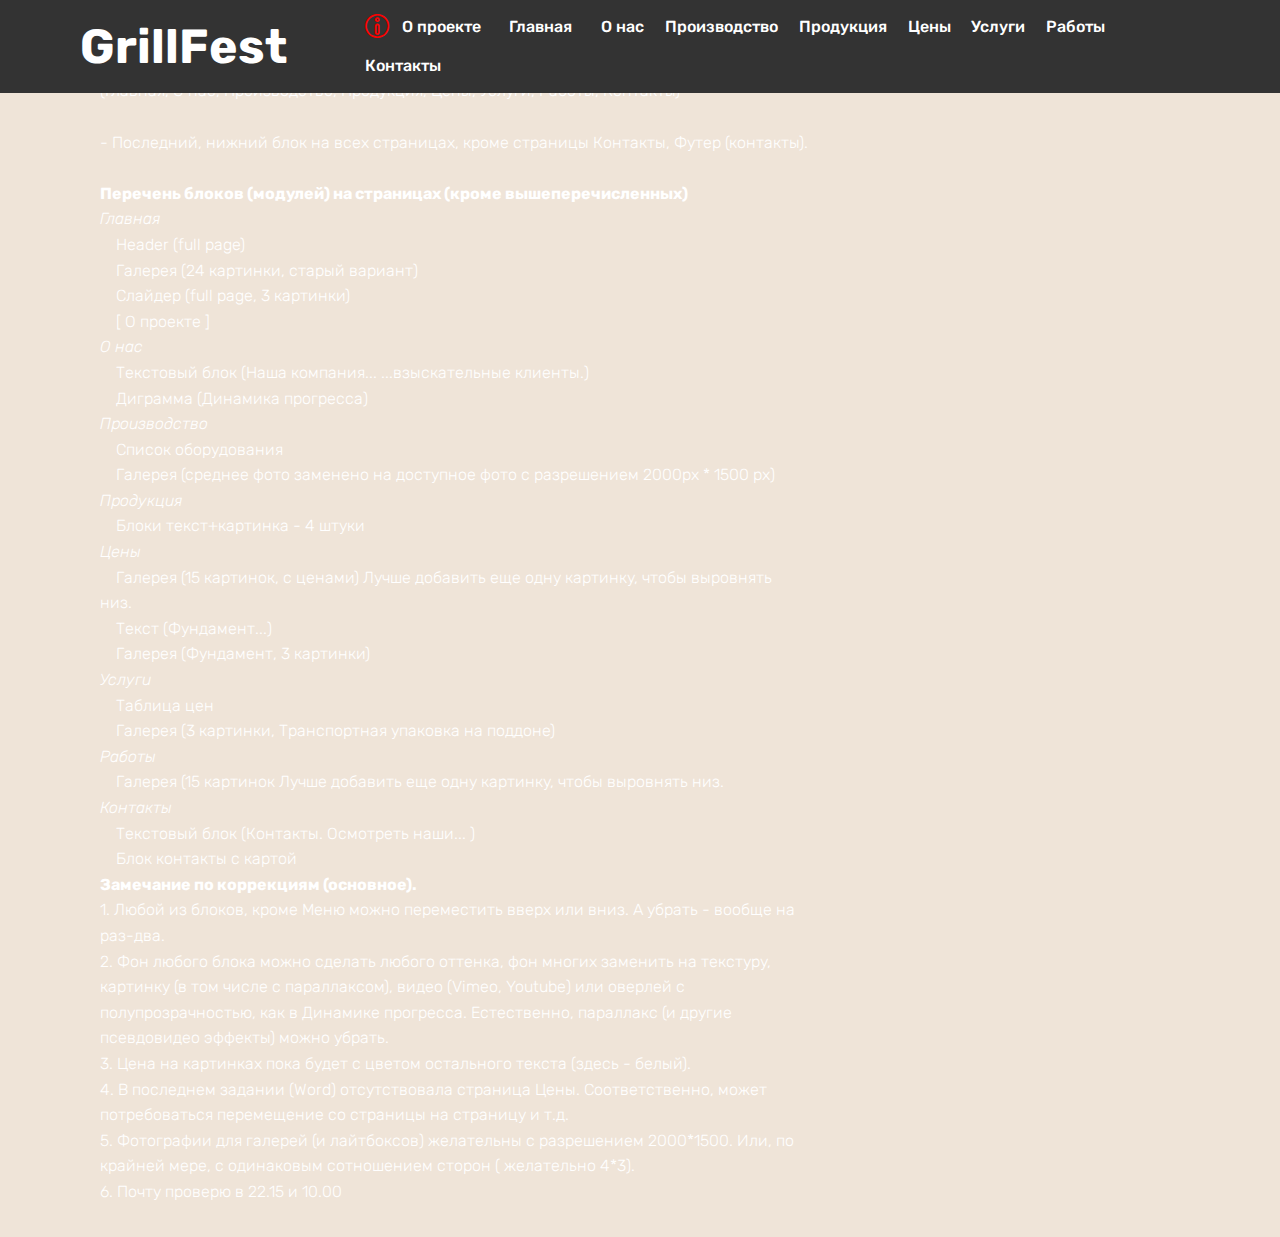
<file: proekt.html>
<!DOCTYPE html>
<html >
<head>
  <!-- Site made with Mobirise Website Builder v4.6.6, https://mobirise.com -->
  <meta charset="UTF-8">
  <meta http-equiv="X-UA-Compatible" content="IE=edge">
  <meta name="generator" content="Mobirise v4.6.6, mobirise.com">
  <meta name="viewport" content="width=device-width, initial-scale=1, minimum-scale=1">
  <link rel="shortcut icon" href="assets/images/logo2.png" type="image/x-icon">
  <meta name="description" content="О проекте">
  <title>О проекте</title>
  <link rel="stylesheet" href="assets/web/assets/mobirise-icons-bold/mobirise-icons-bold.css">
  <link rel="stylesheet" href="assets/web/assets/mobirise-icons/mobirise-icons.css">
  <link rel="stylesheet" href="assets/tether/tether.min.css">
  <link rel="stylesheet" href="assets/bootstrap/css/bootstrap.min.css">
  <link rel="stylesheet" href="assets/bootstrap/css/bootstrap-grid.min.css">
  <link rel="stylesheet" href="assets/bootstrap/css/bootstrap-reboot.min.css">
  <link rel="stylesheet" href="assets/animatecss/animate.min.css">
  <link rel="stylesheet" href="assets/dropdown/css/style.css">
  <link rel="stylesheet" href="assets/theme/css/style.css">
  <link rel="stylesheet" href="assets/mobirise/css/mbr-additional.css" type="text/css">
  
  
  
</head>
<body>
  <section class="menu cid-qLSwNV1OmE" once="menu" id="menu1-3o">

    

    <nav class="navbar navbar-expand beta-menu navbar-dropdown align-items-center navbar-fixed-top navbar-toggleable-sm">
        <button class="navbar-toggler navbar-toggler-right" type="button" data-toggle="collapse" data-target="#navbarSupportedContent" aria-controls="navbarSupportedContent" aria-expanded="false" aria-label="Toggle navigation">
            <div class="hamburger">
                <span></span>
                <span></span>
                <span></span>
                <span></span>
            </div>
        </button>
        <div class="menu-logo">
            <div class="navbar-brand">
                
                <span class="navbar-caption-wrap"><a class="navbar-caption text-white display-2" href="https://grilfest.ru">
                        GrillFest &nbsp;</a></span>
            </div>
        </div>
        <div class="collapse navbar-collapse" id="navbarSupportedContent">
            <ul class="navbar-nav nav-dropdown nav-right" data-app-modern-menu="true"><li class="nav-item"><a class="nav-link link text-white display-4" href="proekt.html" target="_blank"><span class="mbrib-info mbr-iconfont mbr-iconfont-btn" style="color: rgb(255, 0, 0);"></span>О проекте &nbsp;</a></li><li class="nav-item"><a class="nav-link link text-white display-4" href="index.html" target="_blank">Главная &nbsp;</a></li><li class="nav-item">
                    <a class="nav-link link text-white display-4" href="onas.html">О нас</a>
                </li><li class="nav-item"><a class="nav-link link text-white display-4" href="proizvodstvo.html">Производство</a></li><li class="nav-item"><a class="nav-link link text-white display-4" href="productija.html">Продукция</a></li><li class="nav-item"><a class="nav-link link text-white display-4" href="ceny.html">Цены</a></li><li class="nav-item">
                    <a class="nav-link link text-white display-4" href="uslugi.html">
                        
                        Услуги</a>
                </li><li class="nav-item"><a class="nav-link link text-white display-4" href="raboty.html">Работы</a></li><li class="nav-item"><a class="nav-link link text-white display-4" href="kontakty.html">Контакты</a></li></ul>
            
        </div>
    </nav>
</section>

<section class="engine"><a href="https://mobirise.ws/b">best free web site creator</a></section><section class="header9 cid-qPun3igLCX mbr-parallax-background" id="header9-3p">

    

    <div class="mbr-overlay" style="opacity: 0.6; background-color: rgb(240, 221, 202);">
    </div>

    <div class="container">
        <div class="media-container-column mbr-white col-md-8">
            <h1 class="mbr-section-title align-left mbr-bold pb-3 mbr-fonts-style display-5">Список страниц и блоков. Преамбула.</h1>
            
            <p class="mbr-text align-left pb-3 mbr-fonts-style display-4">- Первый, верхний блок на всех страницах - Главное меню.  Содержит ссылки на страницы (Главная, О нас, Производство, Продукция, Цены, Услуги, Работы, Контакты)
<br> <br>- Последний, нижний блок на всех страницах, кроме страницы Контакты, Футер (контакты).
<br>
<br><strong>Перечень блоков (модулей) на страницах (кроме вышеперечисленных)
</strong><br><em>Главная
</em><br>&nbsp; &nbsp; Header (full page)<br>&nbsp; &nbsp; Галерея (24 картинки, старый вариант)
<br>&nbsp; &nbsp; Слайдер (full page, 3 картинки)
<br>&nbsp; &nbsp; [ О проекте ]
<br><em>О нас</em>
<br>&nbsp; &nbsp; Текстовый блок (Наша компания... ...взыскательные клиенты.)
<br>&nbsp; &nbsp; Диграмма (Динамика прогресса)
<br><em>Производство</em>
<br>&nbsp; &nbsp; Список оборудования
<br>&nbsp; &nbsp; Галерея (среднее фото заменено на доступное фото с разрешением 2000px * 1500 px)
<br><em>Продукция
</em><br>&nbsp; &nbsp; Блоки текст+картинка - 4 штуки
<br><em>Цены
</em><br>&nbsp; &nbsp; Галерея (15 картинок, с ценами) Лучше добавить еще одну картинку, чтобы выровнять низ.&nbsp;<br>&nbsp; &nbsp; Текст (Фундамент...)
<br>&nbsp; &nbsp; Галерея (Фундамент, 3 картинки)
<br><em>Услуги
</em><br>&nbsp; &nbsp; Таблица цен
<br>&nbsp; &nbsp; Галерея (3 картинки, Транспортная упаковка  на поддоне)
<br><em>Работы</em>
<br>&nbsp; &nbsp; Галерея (15 картинок Лучше добавить еще одну картинку, чтобы выровнять низ.
<br><em>Контакты</em>
<br>&nbsp; &nbsp; Текстовый блок (Контакты. Осмотреть наши... )
<br>&nbsp; &nbsp; Блок контакты с картой
<br><strong>Замечание по коррекциям (основное).
</strong><br>1. Любой из блоков, кроме Меню можно переместить вверх или вниз. А убрать - вообще на раз-два.
<br>2. Фон любого блока можно сделать любого оттенка, фон многих заменить на текстуру, картинку (в том числе с параллаксом),  видео (Vimeo, Youtube) или оверлей с полупрозрачностью, как в Динамике прогресса. Естественно, параллакс (и другие псевдовидео эффекты) можно убрать.
<br>3. Цена на картинках пока будет с цветом остального текста (здесь - белый).
<br>4. В последнем задании (Word) отсутствовала страница Цены. Соответственно, может потребоваться перемещение  со страницы на страницу и т.д.
<br>5. Фотографии для галерей (и лайтбоксов) желательны с разрешением 2000*1500. Или, по крайней мере, с одинаковым сотношением сторон ( желательно 4*3).<br>6. Почту проверю в 22.15 и 10.00<br></p>
            
        </div>
    </div>

    
</section>


  <script src="assets/web/assets/jquery/jquery.min.js"></script>
  <script src="assets/tether/tether.min.js"></script>
  <script src="assets/popper/popper.min.js"></script>
  <script src="assets/bootstrap/js/bootstrap.min.js"></script>
  <script src="assets/smoothscroll/smooth-scroll.js"></script>
  <script src="assets/touchswipe/jquery.touch-swipe.min.js"></script>
  <script src="assets/viewportchecker/jquery.viewportchecker.js"></script>
  <script src="assets/parallax/jarallax.min.js"></script>
  <script src="assets/dropdown/js/script.min.js"></script>
  <script src="assets/theme/js/script.js"></script>
  
  
 <div id="scrollToTop" class="scrollToTop mbr-arrow-up"><a style="text-align: center;"><i></i></a></div>
    <input name="animation" type="hidden">
  </body>
</html>
</file>
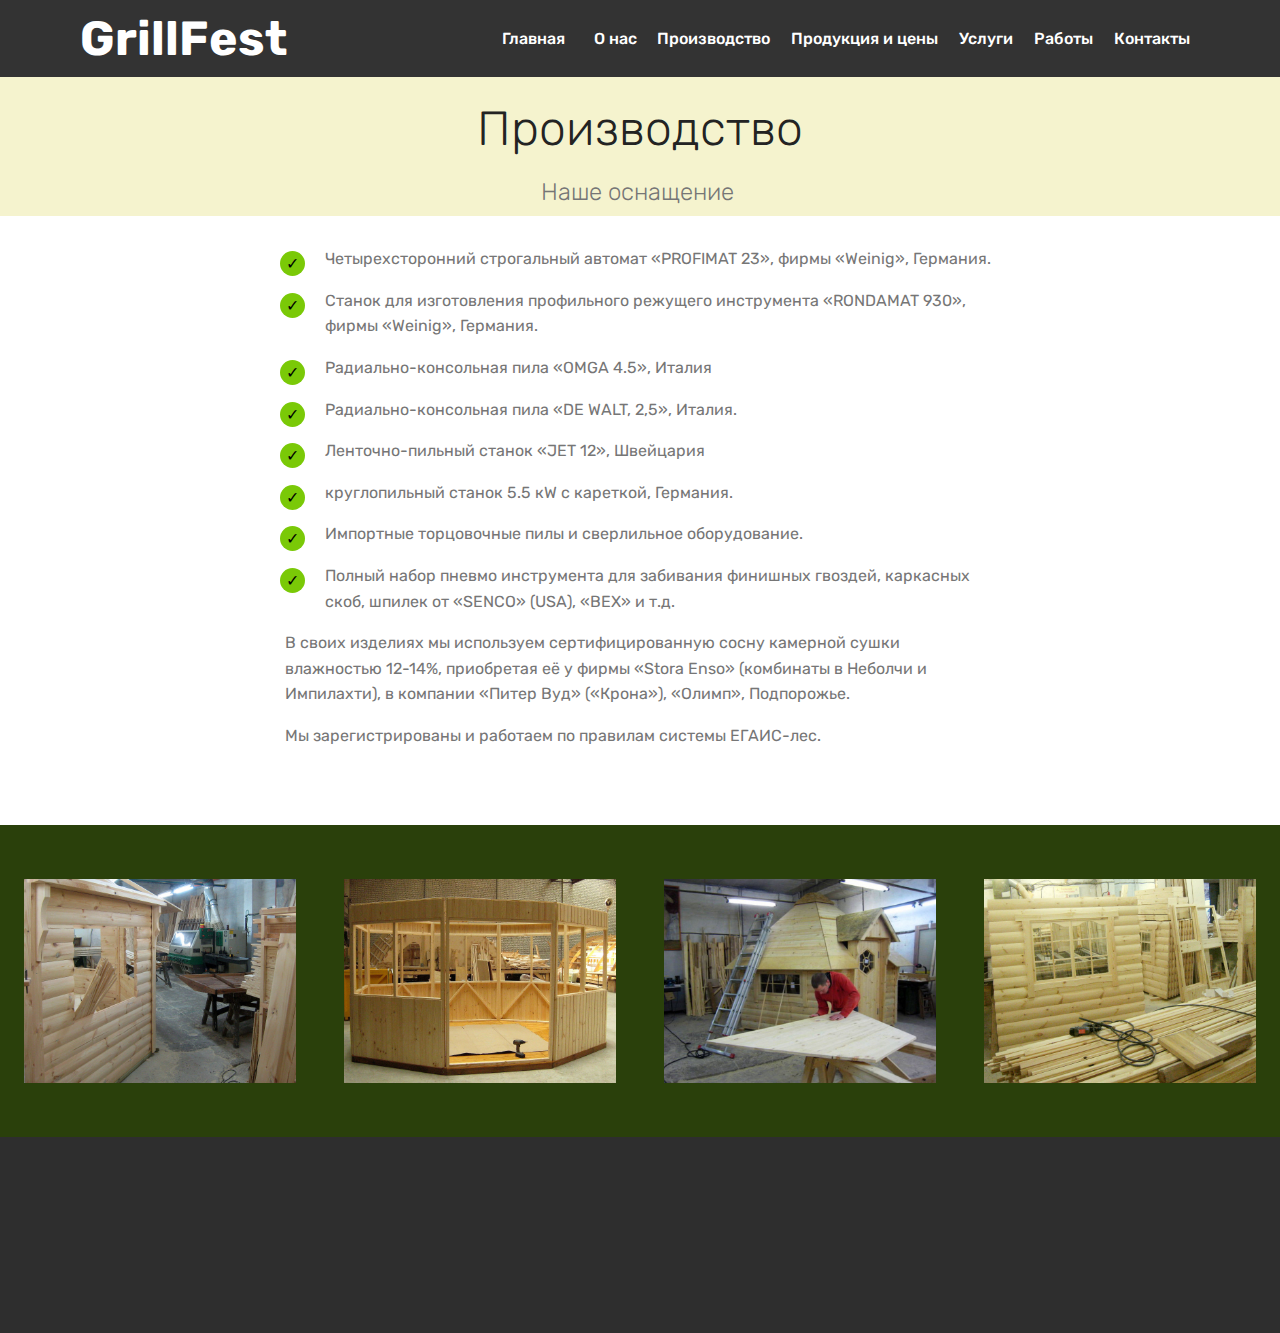
<file: proizvodstvo.html>
<!DOCTYPE html>
<html >
<head>
  <!-- Site made with Mobirise Website Builder v4.6.6, https://mobirise.com -->
  <meta charset="UTF-8">
  <meta http-equiv="X-UA-Compatible" content="IE=edge">
  <meta name="generator" content="Mobirise v4.6.6, mobirise.com">
  <meta name="viewport" content="width=device-width, initial-scale=1, minimum-scale=1">
  <link rel="shortcut icon" href="assets/images/logo2.png" type="image/x-icon">
  <meta name="description" content="Производство">
  <title>Производство</title>
  <link rel="stylesheet" href="assets/web/assets/mobirise-icons/mobirise-icons.css">
  <link rel="stylesheet" href="assets/tether/tether.min.css">
  <link rel="stylesheet" href="assets/bootstrap/css/bootstrap.min.css">
  <link rel="stylesheet" href="assets/bootstrap/css/bootstrap-grid.min.css">
  <link rel="stylesheet" href="assets/bootstrap/css/bootstrap-reboot.min.css">
  <link rel="stylesheet" href="assets/dropdown/css/style.css">
  <link rel="stylesheet" href="assets/socicon/css/styles.css">
  <link rel="stylesheet" href="assets/animatecss/animate.min.css">
  <link rel="stylesheet" href="assets/theme/css/style.css">
  <link rel="stylesheet" href="assets/gallery/style.css">
  <link rel="stylesheet" href="assets/mobirise/css/mbr-additional.css" type="text/css">
  
  
  
</head>
<body>
  <section class="menu cid-qPn3aWLuGb" once="menu" id="menu1-25">

    

    <nav class="navbar navbar-expand beta-menu navbar-dropdown align-items-center navbar-fixed-top navbar-toggleable-sm">
        <button class="navbar-toggler navbar-toggler-right" type="button" data-toggle="collapse" data-target="#navbarSupportedContent" aria-controls="navbarSupportedContent" aria-expanded="false" aria-label="Toggle navigation">
            <div class="hamburger">
                <span></span>
                <span></span>
                <span></span>
                <span></span>
            </div>
        </button>
        <div class="menu-logo">
            <div class="navbar-brand">
                
                <span class="navbar-caption-wrap"><a class="navbar-caption text-white display-2" href="https://grillfest.ru">
                        GrillFest &nbsp;</a></span>
            </div>
        </div>
        <div class="collapse navbar-collapse" id="navbarSupportedContent">
            <ul class="navbar-nav nav-dropdown nav-right" data-app-modern-menu="true"><li class="nav-item"><a class="nav-link link text-white display-4" href="index.html" target="_blank">Главная &nbsp;</a></li><li class="nav-item">
                    <a class="nav-link link text-white display-4" href="onas.html">О нас</a>
                </li><li class="nav-item"><a class="nav-link link text-white display-4" href="proizvodstvo.html">Производство</a></li><li class="nav-item"><a class="nav-link link text-white display-4" href="ceny.html">Продукция и цены</a></li><li class="nav-item">
                    <a class="nav-link link text-white display-4" href="uslugi.html">
                        
                        Услуги</a>
                </li><li class="nav-item"><a class="nav-link link text-white display-4" href="raboty.html">Работы</a></li><li class="nav-item"><a class="nav-link link text-white display-4" href="kontakty.html">Контакты</a></li></ul>
            
        </div>
    </nav>
</section>

<section class="engine"><a href="https://mobirise.ws/m">drag and drop web builder</a></section><section class="mbr-section content4 cid-qPoPhKr1mP" id="content4-2b">

    

    <div class="container">
        <div class="media-container-row">
            <div class="title col-12 col-md-8">
                <h2 class="align-center pb-3 mbr-fonts-style display-2">
                    Производство
                </h2>
                <h3 class="mbr-section-subtitle align-center mbr-light mbr-fonts-style display-5">Наше оснащение&nbsp;</h3>
                
            </div>
        </div>
    </div>
</section>

<section class="mbr-section article content12 cid-qPoP67Klih" id="content12-2a">
     

    <div class="container">
        <div class="media-container-row">
            <div class="mbr-text counter-container col-12 col-md-8 mbr-fonts-style display-7">
                <ul>
                    <li>Четырехсторонний строгальный автомат «PROFIMAT 23», фирмы «Weinig», Германия.</li>
                    <li>Станок для изготовления профильного режущего инструмента «RONDAMAT 930», фирмы «Weinig», Германия.</li>
                    <li>Радиально-консольная пила «OMGA 4.5», Италия</li><li>Радиально-консольная пила «DE WALT, 2,5», Италия.</li><li>Ленточно-пильный станок «JET 12», Швейцария</li><li>круглопильный станок 5.5 кW с кареткой, Германия.</li><li>Импортные торцовочные пилы и сверлильное оборудование.</li><li>Полный набор пневмо инструмента для забивания финишных гвоздей, каркасных скоб, шпилек от «SENCO» (USA), «BEX» и т.д.</li></ul><p>В своих изделиях мы используем сертифицированную сосну камерной сушки влажностью 12-14%, приобретая её у фирмы «Stora Enso» (комбинаты в Неболчи и Импилахти), в компании «Питер Вуд» («Крона»), «Олимп», Подпорожье.
</p><p>Мы зарегистрированы и работаем по правилам системы ЕГАИС-лес.</p><ul>
                </ul>
            </div>
        </div>
    </div>
</section>

<section class="mbr-gallery mbr-slider-carousel cid-qPoV39mXVo" id="gallery3-2c">

    

    <div>
        <div><!-- Filter --><!-- Gallery --><div class="mbr-gallery-row"><div class="mbr-gallery-layout-default"><div><div><div class="mbr-gallery-item mbr-gallery-item--p3" data-video-url="false" data-tags="Awesome"><div href="#lb-gallery3-2c" data-slide-to="0" data-toggle="modal"><img src="assets/images/1-2000x1500-800x600.jpg" alt=""><span class="icon-focus"></span></div></div><div class="mbr-gallery-item mbr-gallery-item--p3" data-video-url="false" data-tags="Responsive"><div href="#lb-gallery3-2c" data-slide-to="1" data-toggle="modal"><img src="assets/images/2a-2000x1500-800x600.jpg" alt=""><span class="icon-focus"></span></div></div><div class="mbr-gallery-item mbr-gallery-item--p3" data-video-url="false" data-tags="Creative"><div href="#lb-gallery3-2c" data-slide-to="2" data-toggle="modal"><img src="assets/images/4-2000x1499-800x600.jpg" alt=""><span class="icon-focus"></span></div></div><div class="mbr-gallery-item mbr-gallery-item--p3" data-video-url="false" data-tags="Creative"><div href="#lb-gallery3-2c" data-slide-to="3" data-toggle="modal"><img src="assets/images/3-2000x1499-800x600.jpg" alt=""><span class="icon-focus"></span></div></div></div></div><div class="clearfix"></div></div></div><!-- Lightbox --><div data-app-prevent-settings="" class="mbr-slider modal fade carousel slide" tabindex="-1" data-keyboard="true" data-interval="false" id="lb-gallery3-2c"><div class="modal-dialog"><div class="modal-content"><div class="modal-body"><div class="carousel-inner"><div class="carousel-item"><img src="assets/images/1-2000x1500.jpg" alt=""></div><div class="carousel-item active"><img src="assets/images/2a-2000x1500.jpg" alt=""></div><div class="carousel-item"><img src="assets/images/4-2000x1499.jpg" alt=""></div><div class="carousel-item"><img src="assets/images/3-2000x1499.jpg" alt=""></div></div><a class="carousel-control carousel-control-prev" role="button" data-slide="prev" href="#lb-gallery3-2c"><span class="mbri-left mbr-iconfont" aria-hidden="true"></span><span class="sr-only">Previous</span></a><a class="carousel-control carousel-control-next" role="button" data-slide="next" href="#lb-gallery3-2c"><span class="mbri-right mbr-iconfont" aria-hidden="true"></span><span class="sr-only">Next</span></a><a class="close" href="#" role="button" data-dismiss="modal"><span class="sr-only">Close</span></a></div></div></div></div></div>
    </div>

</section>

<section class="cid-qPA5vnzBrf" id="footer1-3y">

    

    

    <div class="container">
        <div class="media-container-row content text-white">
            <div class="col-12 col-md-3">
                <div class="media-wrap">
                    
                        <img src="assets/images/logo2-2.png" alt="Mobirise" title="">
                    
                </div>
            </div>
            <div class="col-12 col-md-3 mbr-fonts-style display-7">
                <h5 class="pb-3">Адрес</h5>
                <p class="mbr-text">Санкт-Петербург, Московское шоссе, д.29 корп.2</p>
            </div>
            <div class="col-12 col-md-3 mbr-fonts-style display-7">
                <h5 class="pb-3">
                    Контакты</h5>
                <p class="mbr-text">Почта: <a href="mailto:smsdrevo@bk.ru">smsdrevo@bk.ru</a>
                    <br>Мегафон: <a href="tel:+7 (921) 123 456 789">+7 (921) 9669-242</a><br></p>
            </div>
            <div class="col-12 col-md-3 mbr-fonts-style display-7">
                <h5 class="pb-3">В сети</h5>
                <p class="mbr-text"><a href="http://grilfest.ru">GrillFest</a><br>В_контакте<br>Facebook</p>
            </div>
        </div>
        
    </div>
</section>


  <script src="assets/web/assets/jquery/jquery.min.js"></script>
  <script src="assets/popper/popper.min.js"></script>
  <script src="assets/tether/tether.min.js"></script>
  <script src="assets/bootstrap/js/bootstrap.min.js"></script>
  <script src="assets/smoothscroll/smooth-scroll.js"></script>
  <script src="assets/dropdown/js/script.min.js"></script>
  <script src="assets/touchswipe/jquery.touch-swipe.min.js"></script>
  <script src="assets/viewportchecker/jquery.viewportchecker.js"></script>
  <script src="assets/masonry/masonry.pkgd.min.js"></script>
  <script src="assets/imagesloaded/imagesloaded.pkgd.min.js"></script>
  <script src="assets/bootstrapcarouselswipe/bootstrap-carousel-swipe.js"></script>
  <script src="assets/vimeoplayer/jquery.mb.vimeo_player.js"></script>
  <script src="assets/theme/js/script.js"></script>
  <script src="assets/gallery/player.min.js"></script>
  <script src="assets/gallery/script.js"></script>
  <script src="assets/slidervideo/script.js"></script>
  
  
 <div id="scrollToTop" class="scrollToTop mbr-arrow-up"><a style="text-align: center;"><i></i></a></div>
    <input name="animation" type="hidden">
  </body>
</html>
</file>
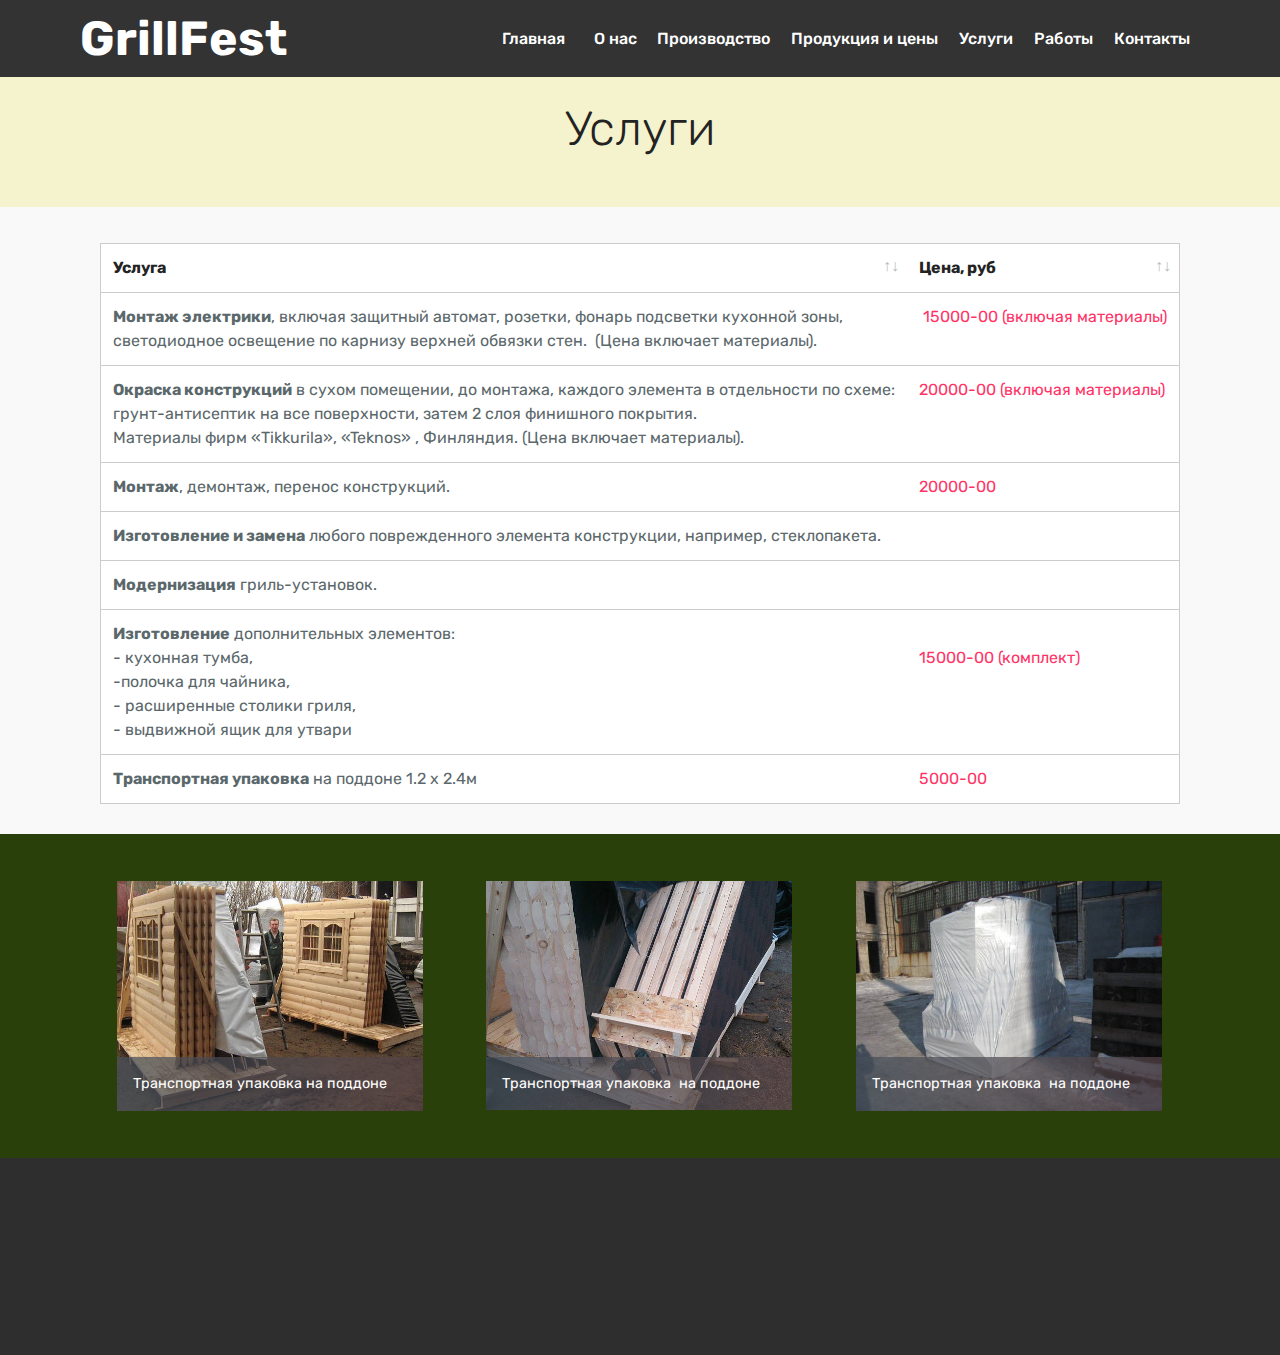
<file: uslugi.html>
<!DOCTYPE html>
<html >
<head>
  <!-- Site made with Mobirise Website Builder v4.6.6, https://mobirise.com -->
  <meta charset="UTF-8">
  <meta http-equiv="X-UA-Compatible" content="IE=edge">
  <meta name="generator" content="Mobirise v4.6.6, mobirise.com">
  <meta name="viewport" content="width=device-width, initial-scale=1, minimum-scale=1">
  <link rel="shortcut icon" href="assets/images/logo2.png" type="image/x-icon">
  <meta name="description" content="Услуги">
  <title>Услуги</title>
  <link rel="stylesheet" href="assets/web/assets/mobirise-icons/mobirise-icons.css">
  <link rel="stylesheet" href="assets/tether/tether.min.css">
  <link rel="stylesheet" href="assets/bootstrap/css/bootstrap.min.css">
  <link rel="stylesheet" href="assets/bootstrap/css/bootstrap-grid.min.css">
  <link rel="stylesheet" href="assets/bootstrap/css/bootstrap-reboot.min.css">
  <link rel="stylesheet" href="assets/dropdown/css/style.css">
  <link rel="stylesheet" href="assets/animatecss/animate.min.css">
  <link rel="stylesheet" href="assets/socicon/css/styles.css">
  <link rel="stylesheet" href="assets/datatables/data-tables.bootstrap4.min.css">
  <link rel="stylesheet" href="assets/theme/css/style.css">
  <link rel="stylesheet" href="assets/gallery/style.css">
  <link rel="stylesheet" href="assets/mobirise/css/mbr-additional.css" type="text/css">
  
  
  
</head>
<body>
  <section class="menu cid-qPn3aWLuGb" once="menu" id="menu1-26">

    

    <nav class="navbar navbar-expand beta-menu navbar-dropdown align-items-center navbar-fixed-top navbar-toggleable-sm">
        <button class="navbar-toggler navbar-toggler-right" type="button" data-toggle="collapse" data-target="#navbarSupportedContent" aria-controls="navbarSupportedContent" aria-expanded="false" aria-label="Toggle navigation">
            <div class="hamburger">
                <span></span>
                <span></span>
                <span></span>
                <span></span>
            </div>
        </button>
        <div class="menu-logo">
            <div class="navbar-brand">
                
                <span class="navbar-caption-wrap"><a class="navbar-caption text-white display-2" href="https://grillfest.ru">
                        GrillFest &nbsp;</a></span>
            </div>
        </div>
        <div class="collapse navbar-collapse" id="navbarSupportedContent">
            <ul class="navbar-nav nav-dropdown nav-right" data-app-modern-menu="true"><li class="nav-item"><a class="nav-link link text-white display-4" href="index.html" target="_blank">Главная &nbsp;</a></li><li class="nav-item">
                    <a class="nav-link link text-white display-4" href="onas.html">О нас</a>
                </li><li class="nav-item"><a class="nav-link link text-white display-4" href="proizvodstvo.html">Производство</a></li><li class="nav-item"><a class="nav-link link text-white display-4" href="ceny.html">Продукция и цены</a></li><li class="nav-item">
                    <a class="nav-link link text-white display-4" href="uslugi.html">
                        
                        Услуги</a>
                </li><li class="nav-item"><a class="nav-link link text-white display-4" href="raboty.html">Работы</a></li><li class="nav-item"><a class="nav-link link text-white display-4" href="kontakty.html">Контакты</a></li></ul>
            
        </div>
    </nav>
</section>

<section class="engine"><a href="https://mobirise.ws/h">make own website</a></section><section class="mbr-section content4 cid-qPtjkpNqJN" id="content4-3i">

    

    <div class="container">
        <div class="media-container-row">
            <div class="title col-12 col-md-8">
                <h2 class="align-center pb-3 mbr-fonts-style display-2">
                    Услуги</h2>
                
                
            </div>
        </div>
    </div>
</section>

<section class="section-table cid-qPpwxrcjNI" id="table1-2k">

  
  
  <div class="container container-table">
      
      
      <div class="table-wrapper">
        <div class="container">
          
        </div>

        <div class="container scroll">
          <table class="table" cellspacing="0">
            <thead>
              <tr class="table-heads ">
                  
                  
                  
                  
              <th class="head-item mbr-fonts-style display-7">Услуга</th><th class="head-item mbr-fonts-style display-7">Цена, руб</th></tr>
            </thead>

            <tbody>
              
              
              
              
            <tr> 
                
                
                
                
              <td class="body-item mbr-fonts-style display-7"><strong>Монтаж электрики</strong>, включая защитный автомат, розетки, фонарь подсветки кухонной зоны,<br> светодиодное освещение по карнизу верхней обвязки стен. &nbsp;(Цена включает материалы).</td><td class="body-item mbr-fonts-style display-7"><strong><a href="uslugi.html#table1-2k" class="text-secondary">&nbsp;15000-00 (включая материалы)</a></strong></td></tr><tr>
                
                
                
                
              <td class="body-item mbr-fonts-style display-7"><strong>Окраска конструкций</strong> в сухом помещении, до монтажа, каждого элемента в отдельности по схеме:<br> грунт-антисептик на все поверхности, затем 2 слоя финишного покрытия. <br>Материалы фирм «Tikkurila», «Teknos» , Финляндия. (Цена включает материалы).
<br></td><td class="body-item mbr-fonts-style display-7"><strong><a href="uslugi.html#table1-2k" class="text-secondary">20000-00 (включая материалы)</a><br><br></strong></td></tr><tr>
                
                
                
                
              <td class="body-item mbr-fonts-style display-7"><strong>Монтаж</strong>, демонтаж, перенос конструкций.</td><td class="body-item mbr-fonts-style display-7"><strong><a href="uslugi.html#table1-2k" class="text-secondary">20000-00</a></strong></td></tr><tr>
                
                
                
                
              <td class="body-item mbr-fonts-style display-7"><strong>Изготовление и замена</strong> любого поврежденного элемента конструкции, например, стеклопакета.
<br></td><td class="body-item mbr-fonts-style display-7"></td></tr><tr>
                
                
                
                
              <td class="body-item mbr-fonts-style display-7"><strong>Модернизация</strong> гриль-установок.
<br></td><td class="body-item mbr-fonts-style display-7"></td></tr><tr>
                
                
                
                
              <td class="body-item mbr-fonts-style display-7"><strong>Изготовление</strong> дополнительных элементов:
<br>- кухонная тумба,
<br>-полочка для чайника,
<br>- расширенные столики гриля,
<br>- выдвижной ящик для утвари<br></td><td class="body-item mbr-fonts-style display-7"><br><a href="uslugi.html#table1-2k" class="text-secondary">15000-00&nbsp;(комплект)</a></td></tr><tr>
                
                
                
                
              <td class="body-item mbr-fonts-style display-7"><strong>Транспортная упаковка</strong> на поддоне 1.2 х 2.4м</td><td class="body-item mbr-fonts-style display-7"><a href="uslugi.html#table1-2k" class="text-secondary">5000-00</a></td></tr></tbody>
          </table>
        </div>
        <div class="container table-info-container">
          
        </div>
      </div>
    </div>
</section>

<section class="mbr-gallery mbr-slider-carousel cid-qPpHl5exdy" id="gallery1-2n">

    

    <div class="container">
        <div><!-- Filter --><!-- Gallery --><div class="mbr-gallery-row"><div class="mbr-gallery-layout-default"><div><div><div class="mbr-gallery-item mbr-gallery-item--p4" data-video-url="false" data-tags="Responsive"><div href="#lb-gallery1-2n" data-slide-to="0" data-toggle="modal"><img src="assets/images/1-600x451-600x451.jpg" alt=""><span class="icon-focus"></span><span class="mbr-gallery-title mbr-fonts-style display-7">Транспортная упаковка на поддоне</span></div></div><div class="mbr-gallery-item mbr-gallery-item--p4" data-video-url="false" data-tags="Animated"><div href="#lb-gallery1-2n" data-slide-to="1" data-toggle="modal"><img src="assets/images/3-600x450-600x450.jpg" alt=""><span class="icon-focus"></span><span class="mbr-gallery-title mbr-fonts-style display-7">Транспортная упаковка&nbsp; на поддоне</span></div></div><div class="mbr-gallery-item mbr-gallery-item--p4" data-video-url="false" data-tags="Animated"><div href="#lb-gallery1-2n" data-slide-to="2" data-toggle="modal"><img src="assets/images/2-569x427-569x427.jpg" alt=""><span class="icon-focus"></span><span class="mbr-gallery-title mbr-fonts-style display-7">Транспортная упаковка&nbsp; на поддоне</span></div></div></div></div><div class="clearfix"></div></div></div><!-- Lightbox --><div data-app-prevent-settings="" class="mbr-slider modal fade carousel slide" tabindex="-1" data-keyboard="true" data-interval="false" id="lb-gallery1-2n"><div class="modal-dialog"><div class="modal-content"><div class="modal-body"><div class="carousel-inner"><div class="carousel-item"><img src="assets/images/1-600x451.jpg" alt=""></div><div class="carousel-item active"><img src="assets/images/3-600x450.jpg" alt=""></div><div class="carousel-item"><img src="assets/images/2-569x427.jpg" alt=""></div></div><a class="carousel-control carousel-control-prev" role="button" data-slide="prev" href="#lb-gallery1-2n"><span class="mbri-left mbr-iconfont" aria-hidden="true"></span><span class="sr-only">Previous</span></a><a class="carousel-control carousel-control-next" role="button" data-slide="next" href="#lb-gallery1-2n"><span class="mbri-right mbr-iconfont" aria-hidden="true"></span><span class="sr-only">Next</span></a><a class="close" href="#" role="button" data-dismiss="modal"><span class="sr-only">Close</span></a></div></div></div></div></div>
    </div>

</section>

<section class="cid-qPA5hAiiuY" id="footer1-3w">

    

    

    <div class="container">
        <div class="media-container-row content text-white">
            <div class="col-12 col-md-3">
                <div class="media-wrap">
                    
                        <img src="assets/images/logo2-2.png" alt="Mobirise" title="">
                    
                </div>
            </div>
            <div class="col-12 col-md-3 mbr-fonts-style display-7">
                <h5 class="pb-3">Адрес</h5>
                <p class="mbr-text">Санкт-Петербург, Московское шоссе, д.29 корп.2</p>
            </div>
            <div class="col-12 col-md-3 mbr-fonts-style display-7">
                <h5 class="pb-3">
                    Контакты</h5>
                <p class="mbr-text">Почта: <a href="mailto:smsdrevo@bk.ru">smsdrevo@bk.ru</a>
                    <br>Мегафон: <a href="tel:+7 (921) 123 456 789">+7 (921) 9669-242</a><br></p>
            </div>
            <div class="col-12 col-md-3 mbr-fonts-style display-7">
                <h5 class="pb-3">В сети</h5>
                <p class="mbr-text"><a href="http://grilfest.ru">GrillFest</a><br>В_контакте<br>Facebook</p>
            </div>
        </div>
        
    </div>
</section>


  <script src="assets/web/assets/jquery/jquery.min.js"></script>
  <script src="assets/popper/popper.min.js"></script>
  <script src="assets/tether/tether.min.js"></script>
  <script src="assets/bootstrap/js/bootstrap.min.js"></script>
  <script src="assets/smoothscroll/smooth-scroll.js"></script>
  <script src="assets/dropdown/js/script.min.js"></script>
  <script src="assets/touchswipe/jquery.touch-swipe.min.js"></script>
  <script src="assets/datatables/jquery.data-tables.min.js"></script>
  <script src="assets/datatables/data-tables.bootstrap4.min.js"></script>
  <script src="assets/masonry/masonry.pkgd.min.js"></script>
  <script src="assets/imagesloaded/imagesloaded.pkgd.min.js"></script>
  <script src="assets/bootstrapcarouselswipe/bootstrap-carousel-swipe.js"></script>
  <script src="assets/vimeoplayer/jquery.mb.vimeo_player.js"></script>
  <script src="assets/viewportchecker/jquery.viewportchecker.js"></script>
  <script src="assets/theme/js/script.js"></script>
  <script src="assets/gallery/player.min.js"></script>
  <script src="assets/gallery/script.js"></script>
  <script src="assets/slidervideo/script.js"></script>
  
  
 <div id="scrollToTop" class="scrollToTop mbr-arrow-up"><a style="text-align: center;"><i></i></a></div>
    <input name="animation" type="hidden">
  </body>
</html>
</file>
<file: assets/web/assets/mobirise-icons/mobirise-icons.css>
@font-face {
  font-family: 'MobiriseIcons';
  src:  url('mobirise-icons.eot?spat4u');
  src:  url('mobirise-icons.eot?spat4u#iefix') format('embedded-opentype'),
    url('mobirise-icons.ttf?spat4u') format('truetype'),
    url('mobirise-icons.woff?spat4u') format('woff'),
    url('mobirise-icons.svg?spat4u#MobiriseIcons') format('svg');
  font-weight: normal;
  font-style: normal;
}

[class^="mbri-"], [class*=" mbri-"] {
  /* use !important to prevent issues with browser extensions that change fonts */
  font-family: MobiriseIcons !important;
  speak: none;
  font-style: normal;
  font-weight: normal;
  font-variant: normal;
  text-transform: none;
  line-height: 1;

  /* Better Font Rendering =========== */
  -webkit-font-smoothing: antialiased;
  -moz-osx-font-smoothing: grayscale;
}

.mbri-add-submenu:before {
  content: "\e900";
}
.mbri-alert:before {
  content: "\e901";
}
.mbri-align-center:before {
  content: "\e902";
}
.mbri-align-justify:before {
  content: "\e903";
}
.mbri-align-left:before {
  content: "\e904";
}
.mbri-align-right:before {
  content: "\e905";
}
.mbri-android:before {
  content: "\e906";
}
.mbri-apple:before {
  content: "\e907";
}
.mbri-arrow-down:before {
  content: "\e908";
}
.mbri-arrow-next:before {
  content: "\e909";
}
.mbri-arrow-prev:before {
  content: "\e90a";
}
.mbri-arrow-up:before {
  content: "\e90b";
}
.mbri-bold:before {
  content: "\e90c";
}
.mbri-bookmark:before {
  content: "\e90d";
}
.mbri-bootstrap:before {
  content: "\e90e";
}
.mbri-briefcase:before {
  content: "\e90f";
}
.mbri-browse:before {
  content: "\e910";
}
.mbri-bulleted-list:before {
  content: "\e911";
}
.mbri-calendar:before {
  content: "\e912";
}
.mbri-camera:before {
  content: "\e913";
}
.mbri-cart-add:before {
  content: "\e914";
}
.mbri-cart-full:before {
  content: "\e915";
}
.mbri-cash:before {
  content: "\e916";
}
.mbri-change-style:before {
  content: "\e917";
}
.mbri-chat:before {
  content: "\e918";
}
.mbri-clock:before {
  content: "\e919";
}
.mbri-close:before {
  content: "\e91a";
}
.mbri-cloud:before {
  content: "\e91b";
}
.mbri-code:before {
  content: "\e91c";
}
.mbri-contact-form:before {
  content: "\e91d";
}
.mbri-credit-card:before {
  content: "\e91e";
}
.mbri-cursor-click:before {
  content: "\e91f";
}
.mbri-cust-feedback:before {
  content: "\e920";
}
.mbri-database:before {
  content: "\e921";
}
.mbri-delivery:before {
  content: "\e922";
}
.mbri-desktop:before {
  content: "\e923";
}
.mbri-devices:before {
  content: "\e924";
}
.mbri-down:before {
  content: "\e925";
}
.mbri-download:before {
  content: "\e989";
}
.mbri-drag-n-drop:before {
  content: "\e927";
}
.mbri-drag-n-drop2:before {
  content: "\e928";
}
.mbri-edit:before {
  content: "\e929";
}
.mbri-edit2:before {
  content: "\e92a";
}
.mbri-error:before {
  content: "\e92b";
}
.mbri-extension:before {
  content: "\e92c";
}
.mbri-features:before {
  content: "\e92d";
}
.mbri-file:before {
  content: "\e92e";
}
.mbri-flag:before {
  content: "\e92f";
}
.mbri-folder:before {
  content: "\e930";
}
.mbri-gift:before {
  content: "\e931";
}
.mbri-github:before {
  content: "\e932";
}
.mbri-globe:before {
  content: "\e933";
}
.mbri-globe-2:before {
  content: "\e934";
}
.mbri-growing-chart:before {
  content: "\e935";
}
.mbri-hearth:before {
  content: "\e936";
}
.mbri-help:before {
  content: "\e937";
}
.mbri-home:before {
  content: "\e938";
}
.mbri-hot-cup:before {
  content: "\e939";
}
.mbri-idea:before {
  content: "\e93a";
}
.mbri-image-gallery:before {
  content: "\e93b";
}
.mbri-image-slider:before {
  content: "\e93c";
}
.mbri-info:before {
  content: "\e93d";
}
.mbri-italic:before {
  content: "\e93e";
}
.mbri-key:before {
  content: "\e93f";
}
.mbri-laptop:before {
  content: "\e940";
}
.mbri-layers:before {
  content: "\e941";
}
.mbri-left-right:before {
  content: "\e942";
}
.mbri-left:before {
  content: "\e943";
}
.mbri-letter:before {
  content: "\e944";
}
.mbri-like:before {
  content: "\e945";
}
.mbri-link:before {
  content: "\e946";
}
.mbri-lock:before {
  content: "\e947";
}
.mbri-login:before {
  content: "\e948";
}
.mbri-logout:before {
  content: "\e949";
}
.mbri-magic-stick:before {
  content: "\e94a";
}
.mbri-map-pin:before {
  content: "\e94b";
}
.mbri-menu:before {
  content: "\e94c";
}
.mbri-mobile:before {
  content: "\e94d";
}
.mbri-mobile2:before {
  content: "\e94e";
}
.mbri-mobirise:before {
  content: "\e94f";
}
.mbri-more-horizontal:before {
  content: "\e950";
}
.mbri-more-vertical:before {
  content: "\e951";
}
.mbri-music:before {
  content: "\e952";
}
.mbri-new-file:before {
  content: "\e953";
}
.mbri-numbered-list:before {
  content: "\e954";
}
.mbri-opened-folder:before {
  content: "\e955";
}
.mbri-pages:before {
  content: "\e956";
}
.mbri-paper-plane:before {
  content: "\e957";
}
.mbri-paperclip:before {
  content: "\e958";
}
.mbri-photo:before {
  content: "\e959";
}
.mbri-photos:before {
  content: "\e95a";
}
.mbri-pin:before {
  content: "\e95b";
}
.mbri-play:before {
  content: "\e95c";
}
.mbri-plus:before {
  content: "\e95d";
}
.mbri-preview:before {
  content: "\e95e";
}
.mbri-print:before {
  content: "\e95f";
}
.mbri-protect:before {
  content: "\e960";
}
.mbri-question:before {
  content: "\e961";
}
.mbri-quote-left:before {
  content: "\e962";
}
.mbri-quote-right:before {
  content: "\e963";
}
.mbri-refresh:before {
  content: "\e964";
}
.mbri-responsive:before {
  content: "\e965";
}
.mbri-right:before {
  content: "\e966";
}
.mbri-rocket:before {
  content: "\e967";
}
.mbri-sad-face:before {
  content: "\e968";
}
.mbri-sale:before {
  content: "\e969";
}
.mbri-save:before {
  content: "\e96a";
}
.mbri-search:before {
  content: "\e96b";
}
.mbri-setting:before {
  content: "\e96c";
}
.mbri-setting2:before {
  content: "\e96d";
}
.mbri-setting3:before {
  content: "\e96e";
}
.mbri-share:before {
  content: "\e96f";
}
.mbri-shopping-bag:before {
  content: "\e970";
}
.mbri-shopping-basket:before {
  content: "\e971";
}
.mbri-shopping-cart:before {
  content: "\e972";
}
.mbri-sites:before {
  content: "\e973";
}
.mbri-smile-face:before {
  content: "\e974";
}
.mbri-speed:before {
  content: "\e975";
}
.mbri-star:before {
  content: "\e976";
}
.mbri-success:before {
  content: "\e977";
}
.mbri-sun:before {
  content: "\e978";
}
.mbri-sun2:before {
  content: "\e979";
}
.mbri-tablet:before {
  content: "\e97a";
}
.mbri-tablet-vertical:before {
  content: "\e97b";
}
.mbri-target:before {
  content: "\e97c";
}
.mbri-timer:before {
  content: "\e97d";
}
.mbri-to-ftp:before {
  content: "\e97e";
}
.mbri-to-local-drive:before {
  content: "\e97f";
}
.mbri-touch-swipe:before {
  content: "\e980";
}
.mbri-touch:before {
  content: "\e981";
}
.mbri-trash:before {
  content: "\e982";
}
.mbri-underline:before {
  content: "\e983";
}
.mbri-unlink:before {
  content: "\e984";
}
.mbri-unlock:before {
  content: "\e985";
}
.mbri-up-down:before {
  content: "\e986";
}
.mbri-up:before {
  content: "\e987";
}
.mbri-update:before {
  content: "\e988";
}
.mbri-upload:before {
 content: "\e926"; 
}
.mbri-user:before {
  content: "\e98a";
}
.mbri-user2:before {
  content: "\e98b";
}
.mbri-users:before {
  content: "\e98c";
}
.mbri-video:before {
  content: "\e98d";
}
.mbri-video-play:before {
  content: "\e98e";
}
.mbri-watch:before {
  content: "\e98f";
}
.mbri-website-theme:before {
  content: "\e990";
}
.mbri-wifi:before {
  content: "\e991";
}
.mbri-windows:before {
  content: "\e992";
}
.mbri-zoom-out:before {
  content: "\e993";
}
.mbri-redo:before {
  content: "\e994";
}
.mbri-undo:before {
  content: "\e995";
}
</file>
<file: assets/socicon/css/styles.css>
@charset "UTF-8";

@font-face {
  font-family: "socicon";
  src:url("../fonts/socicon.eot");
  src:url("../fonts/socicon.eot?#iefix") format("embedded-opentype"),
    url("../fonts/socicon.woff") format("woff"),
    url("../fonts/socicon.ttf") format("truetype"),
    url("../fonts/socicon.svg#socicon") format("svg");
  font-weight: normal;
  font-style: normal;

}

[data-icon]:before {
  font-family: "socicon" !important;
  content: attr(data-icon);
  font-style: normal !important;
  font-weight: normal !important;
  font-variant: normal !important;
  text-transform: none !important;
  speak: none;
  line-height: 1;
  -webkit-font-smoothing: antialiased;
  -moz-osx-font-smoothing: grayscale;
}

[class^="socicon-"]:before,
[class*=" socicon-"]:before {
  font-family: "socicon" !important;
  font-style: normal !important;
  font-weight: normal !important;
  font-variant: normal !important;
  text-transform: none !important;
  speak: none;
  line-height: 1;
  -webkit-font-smoothing: antialiased;
  -moz-osx-font-smoothing: grayscale;
}

.socicon-modelmayhem:before {
  content: "\e000";
}
.socicon-mixcloud:before {
  content: "\e001";
}
.socicon-drupal:before {
  content: "\e002";
}
.socicon-swarm:before {
  content: "\e003";
}
.socicon-istock:before {
  content: "\e004";
}
.socicon-yammer:before {
  content: "\e005";
}
.socicon-ello:before {
  content: "\e006";
}
.socicon-stackoverflow:before {
  content: "\e007";
}
.socicon-persona:before {
  content: "\e008";
}
.socicon-triplej:before {
  content: "\e009";
}
.socicon-houzz:before {
  content: "\e00a";
}
.socicon-rss:before {
  content: "\e00b";
}
.socicon-paypal:before {
  content: "\e00c";
}
.socicon-odnoklassniki:before {
  content: "\e00d";
}
.socicon-airbnb:before {
  content: "\e00e";
}
.socicon-periscope:before {
  content: "\e00f";
}
.socicon-outlook:before {
  content: "\e010";
}
.socicon-coderwall:before {
  content: "\e011";
}
.socicon-tripadvisor:before {
  content: "\e012";
}
.socicon-appnet:before {
  content: "\e013";
}
.socicon-goodreads:before {
  content: "\e014";
}
.socicon-tripit:before {
  content: "\e015";
}
.socicon-lanyrd:before {
  content: "\e016";
}
.socicon-slideshare:before {
  content: "\e017";
}
.socicon-buffer:before {
  content: "\e018";
}
.socicon-disqus:before {
  content: "\e019";
}
.socicon-vkontakte:before {
  content: "\e01a";
}
.socicon-whatsapp:before {
  content: "\e01b";
}
.socicon-patreon:before {
  content: "\e01c";
}
.socicon-storehouse:before {
  content: "\e01d";
}
.socicon-pocket:before {
  content: "\e01e";
}
.socicon-mail:before {
  content: "\e01f";
}
.socicon-blogger:before {
  content: "\e020";
}
.socicon-technorati:before {
  content: "\e021";
}
.socicon-reddit:before {
  content: "\e022";
}
.socicon-dribbble:before {
  content: "\e023";
}
.socicon-stumbleupon:before {
  content: "\e024";
}
.socicon-digg:before {
  content: "\e025";
}
.socicon-envato:before {
  content: "\e026";
}
.socicon-behance:before {
  content: "\e027";
}
.socicon-delicious:before {
  content: "\e028";
}
.socicon-deviantart:before {
  content: "\e029";
}
.socicon-forrst:before {
  content: "\e02a";
}
.socicon-play:before {
  content: "\e02b";
}
.socicon-zerply:before {
  content: "\e02c";
}
.socicon-wikipedia:before {
  content: "\e02d";
}
.socicon-apple:before {
  content: "\e02e";
}
.socicon-flattr:before {
  content: "\e02f";
}
.socicon-github:before {
  content: "\e030";
}
.socicon-renren:before {
  content: "\e031";
}
.socicon-friendfeed:before {
  content: "\e032";
}
.socicon-newsvine:before {
  content: "\e033";
}
.socicon-identica:before {
  content: "\e034";
}
.socicon-bebo:before {
  content: "\e035";
}
.socicon-zynga:before {
  content: "\e036";
}
.socicon-steam:before {
  content: "\e037";
}
.socicon-xbox:before {
  content: "\e038";
}
.socicon-windows:before {
  content: "\e039";
}
.socicon-qq:before {
  content: "\e03a";
}
.socicon-douban:before {
  content: "\e03b";
}
.socicon-meetup:before {
  content: "\e03c";
}
.socicon-playstation:before {
  content: "\e03d";
}
.socicon-android:before {
  content: "\e03e";
}
.socicon-snapchat:before {
  content: "\e03f";
}
.socicon-twitter:before {
  content: "\e040";
}
.socicon-facebook:before {
  content: "\e041";
}
.socicon-googleplus:before {
  content: "\e042";
}
.socicon-pinterest:before {
  content: "\e043";
}
.socicon-foursquare:before {
  content: "\e044";
}
.socicon-yahoo:before {
  content: "\e045";
}
.socicon-skype:before {
  content: "\e046";
}
.socicon-yelp:before {
  content: "\e047";
}
.socicon-feedburner:before {
  content: "\e048";
}
.socicon-linkedin:before {
  content: "\e049";
}
.socicon-viadeo:before {
  content: "\e04a";
}
.socicon-xing:before {
  content: "\e04b";
}
.socicon-myspace:before {
  content: "\e04c";
}
.socicon-soundcloud:before {
  content: "\e04d";
}
.socicon-spotify:before {
  content: "\e04e";
}
.socicon-grooveshark:before {
  content: "\e04f";
}
.socicon-lastfm:before {
  content: "\e050";
}
.socicon-youtube:before {
  content: "\e051";
}
.socicon-vimeo:before {
  content: "\e052";
}
.socicon-dailymotion:before {
  content: "\e053";
}
.socicon-vine:before {
  content: "\e054";
}
.socicon-flickr:before {
  content: "\e055";
}
.socicon-500px:before {
  content: "\e056";
}
.socicon-wordpress:before {
  content: "\e058";
}
.socicon-tumblr:before {
  content: "\e059";
}
.socicon-twitch:before {
  content: "\e05a";
}
.socicon-8tracks:before {
  content: "\e05b";
}
.socicon-amazon:before {
  content: "\e05c";
}
.socicon-icq:before {
  content: "\e05d";
}
.socicon-smugmug:before {
  content: "\e05e";
}
.socicon-ravelry:before {
  content: "\e05f";
}
.socicon-weibo:before {
  content: "\e060";
}
.socicon-baidu:before {
  content: "\e061";
}
.socicon-angellist:before {
  content: "\e062";
}
.socicon-ebay:before {
  content: "\e063";
}
.socicon-imdb:before {
  content: "\e064";
}
.socicon-stayfriends:before {
  content: "\e065";
}
.socicon-residentadvisor:before {
  content: "\e066";
}
.socicon-google:before {
  content: "\e067";
}
.socicon-yandex:before {
  content: "\e068";
}
.socicon-sharethis:before {
  content: "\e069";
}
.socicon-bandcamp:before {
  content: "\e06a";
}
.socicon-itunes:before {
  content: "\e06b";
}
.socicon-deezer:before {
  content: "\e06c";
}
.socicon-telegram:before {
  content: "\e06e";
}
.socicon-openid:before {
  content: "\e06f";
}
.socicon-amplement:before {
  content: "\e070";
}
.socicon-viber:before {
  content: "\e071";
}
.socicon-zomato:before {
  content: "\e072";
}
.socicon-draugiem:before {
  content: "\e074";
}
.socicon-endomodo:before {
  content: "\e075";
}
.socicon-filmweb:before {
  content: "\e076";
}
.socicon-stackexchange:before {
  content: "\e077";
}
.socicon-wykop:before {
  content: "\e078";
}
.socicon-teamspeak:before {
  content: "\e079";
}
.socicon-teamviewer:before {
  content: "\e07a";
}
.socicon-ventrilo:before {
  content: "\e07b";
}
.socicon-younow:before {
  content: "\e07c";
}
.socicon-raidcall:before {
  content: "\e07d";
}
.socicon-mumble:before {
  content: "\e07e";
}
.socicon-medium:before {
  content: "\e06d";
}
.socicon-bebee:before {
  content: "\e07f";
}
.socicon-hitbox:before {
  content: "\e080";
}
.socicon-reverbnation:before {
  content: "\e081";
}
.socicon-formulr:before {
  content: "\e082";
}
.socicon-instagram:before {
  content: "\e057";
}
.socicon-battlenet:before {
  content: "\e083";
}
.socicon-chrome:before {
  content: "\e084";
}
.socicon-discord:before {
  content: "\e086";
}
.socicon-issuu:before {
  content: "\e087";
}
.socicon-macos:before {
  content: "\e088";
}
.socicon-firefox:before {
  content: "\e089";
}
.socicon-opera:before {
  content: "\e08d";
}
.socicon-keybase:before {
  content: "\e090";
}
.socicon-alliance:before {
  content: "\e091";
}
.socicon-livejournal:before {
  content: "\e092";
}
.socicon-googlephotos:before {
  content: "\e093";
}
.socicon-horde:before {
  content: "\e094";
}
.socicon-etsy:before {
  content: "\e095";
}
.socicon-zapier:before {
  content: "\e096";
}
.socicon-google-scholar:before {
  content: "\e097";
}
.socicon-researchgate:before {
  content: "\e098";
}
.socicon-wechat:before {
  content: "\e099";
}
.socicon-strava:before {
  content: "\e09a";
}
.socicon-line:before {
  content: "\e09b";
}
.socicon-lyft:before {
  content: "\e09c";
}
.socicon-uber:before {
  content: "\e09d";
}
.socicon-songkick:before {
  content: "\e09e";
}
.socicon-viewbug:before {
  content: "\e09f";
}
.socicon-googlegroups:before {
  content: "\e0a0";
}
.socicon-quora:before {
  content: "\e073";
}
.socicon-diablo:before {
  content: "\e085";
}
.socicon-blizzard:before {
  content: "\e0a1";
}
.socicon-hearthstone:before {
  content: "\e08b";
}
.socicon-heroes:before {
  content: "\e08a";
}
.socicon-overwatch:before {
  content: "\e08c";
}
.socicon-warcraft:before {
  content: "\e08e";
}
.socicon-starcraft:before {
  content: "\e08f";
}
.socicon-beam:before {
  content: "\e0a2";
}
.socicon-curse:before {
  content: "\e0a3";
}
.socicon-player:before {
  content: "\e0a4";
}
.socicon-streamjar:before {
  content: "\e0a5";
}
.socicon-nintendo:before {
  content: "\e0a6";
}
.socicon-hellocoton:before {
  content: "\e0a7";
}
</file>
<file: assets/dropdown/css/style.css>
.navbar-dropdown {
  left: 0;
  padding: 0;
  position: absolute;
  right: 0;
  top: 0;
  transition: all 0.45s ease;
  z-index: 1030;
  background: #282828; }
  .navbar-dropdown .navbar-logo {
    margin-right: 0.8rem;
    transition: margin 0.3s ease-in-out;
    vertical-align: middle; }
    .navbar-dropdown .navbar-logo img {
      height: 3.125rem;
      transition: all 0.3s ease-in-out; }
    .navbar-dropdown .navbar-logo.mbr-iconfont {
      font-size: 3.125rem;
      line-height: 3.125rem; }
  .navbar-dropdown .navbar-caption {
    font-weight: 700;
    white-space: normal;
    vertical-align: -4px;
    line-height: 3.125rem !important; }
    .navbar-dropdown .navbar-caption, .navbar-dropdown .navbar-caption:hover {
      color: inherit;
      text-decoration: none; }
  .navbar-dropdown .mbr-iconfont + .navbar-caption {
    vertical-align: -1px; }
  .navbar-dropdown.navbar-fixed-top {
    position: fixed; }
  .navbar-dropdown .navbar-brand span {
    vertical-align: -4px; }
  .navbar-dropdown.bg-color.transparent {
    background: none; }
  .navbar-dropdown.navbar-short .navbar-brand {
    padding: 0.625rem 0; }
    .navbar-dropdown.navbar-short .navbar-brand span {
      vertical-align: -1px; }
  .navbar-dropdown.navbar-short .navbar-caption {
    line-height: 2.375rem !important;
    vertical-align: -2px; }
  .navbar-dropdown.navbar-short .navbar-logo {
    margin-right: 0.5rem; }
    .navbar-dropdown.navbar-short .navbar-logo img {
      height: 2.375rem; }
    .navbar-dropdown.navbar-short .navbar-logo.mbr-iconfont {
      font-size: 2.375rem;
      line-height: 2.375rem; }
  .navbar-dropdown.navbar-short .mbr-table-cell {
    height: 3.625rem; }
  .navbar-dropdown .navbar-close {
    left: 0.6875rem;
    position: fixed;
    top: 0.75rem;
    z-index: 1000; }
  .navbar-dropdown .hamburger-icon {
    content: "";
    display: inline-block;
    vertical-align: middle;
    width: 16px;
    -webkit-box-shadow: 0 -6px 0 1px #282828,0 0 0 1px #282828,0 6px 0 1px #282828;
    -moz-box-shadow: 0 -6px 0 1px #282828,0 0 0 1px #282828,0 6px 0 1px #282828;
    box-shadow: 0 -6px 0 1px #282828,0 0 0 1px #282828,0 6px 0 1px #282828; }

.dropdown-menu .dropdown-toggle[data-toggle="dropdown-submenu"]::after {
  border-bottom: 0.35em solid transparent;
  border-left: 0.35em solid;
  border-right: 0;
  border-top: 0.35em solid transparent;
  margin-left: 0.3rem; }

.dropdown-menu .dropdown-item:focus {
  outline: 0; }

.nav-dropdown {
  font-size: 0.75rem;
  font-weight: 500;
  height: auto !important; }
  .nav-dropdown .nav-btn {
    padding-left: 1rem; }
  .nav-dropdown .link {
    margin: .667em 1.667em;
    font-weight: 500;
    padding: 0;
    transition: color .2s ease-in-out; }
    .nav-dropdown .link.dropdown-toggle {
      margin-right: 2.583em; }
      .nav-dropdown .link.dropdown-toggle::after {
        margin-left: .25rem;
        border-top: 0.35em solid;
        border-right: 0.35em solid transparent;
        border-left: 0.35em solid transparent;
        border-bottom: 0; }
      .nav-dropdown .link.dropdown-toggle[aria-expanded="true"] {
        margin: 0;
        padding: 0.667em 3.263em  0.667em 1.667em; }
  .nav-dropdown .link::after,
  .nav-dropdown .dropdown-item::after {
    color: inherit; }
  .nav-dropdown .btn {
    font-size: 0.75rem;
    font-weight: 700;
    letter-spacing: 0;
    margin-bottom: 0;
    padding-left: 1.25rem;
    padding-right: 1.25rem; }
  .nav-dropdown .dropdown-menu {
    border-radius: 0;
    border: 0;
    left: 0;
    margin: 0;
    padding-bottom: 1.25rem;
    padding-top: 1.25rem;
    position: relative; }
  .nav-dropdown .dropdown-submenu {
    margin-left: 0.125rem;
    top: 0; }
  .nav-dropdown .dropdown-item {
    font-weight: 500;
    line-height: 2;
    padding: 0.3846em 4.615em 0.3846em 1.5385em;
    position: relative;
    transition: color .2s ease-in-out, background-color .2s ease-in-out; }
    .nav-dropdown .dropdown-item::after {
      margin-top: -0.3077em;
      position: absolute;
      right: 1.1538em;
      top: 50%; }
    .nav-dropdown .dropdown-item:focus, .nav-dropdown .dropdown-item:hover {
      background: none; }

@media (max-width: 767px) {
  .nav-dropdown.navbar-toggleable-sm {
    bottom: 0;
    display: none;
    left: 0;
    overflow-x: hidden;
    position: fixed;
    top: 0;
    transform: translateX(-100%);
    -ms-transform: translateX(-100%);
    -webkit-transform: translateX(-100%);
    width: 18.75rem;
    z-index: 999; } }
.nav-dropdown.navbar-toggleable-xl {
  bottom: 0;
  display: none;
  left: 0;
  overflow-x: hidden;
  position: fixed;
  top: 0;
  transform: translateX(-100%);
  -ms-transform: translateX(-100%);
  -webkit-transform: translateX(-100%);
  width: 18.75rem;
  z-index: 999; }

.nav-dropdown-sm {
  display: block !important;
  overflow-x: hidden;
  overflow: auto;
  padding-top: 3.875rem; }
  .nav-dropdown-sm::after {
    content: "";
    display: block;
    height: 3rem;
    width: 100%; }
  .nav-dropdown-sm.collapse.in ~ .navbar-close {
    display: block !important; }
  .nav-dropdown-sm.collapsing, .nav-dropdown-sm.collapse.in {
    transform: translateX(0);
    -ms-transform: translateX(0);
    -webkit-transform: translateX(0);
    transition: all 0.25s ease-out;
    -webkit-transition: all 0.25s ease-out;
    background: #282828; }
  .nav-dropdown-sm.collapsing[aria-expanded="false"] {
    transform: translateX(-100%);
    -ms-transform: translateX(-100%);
    -webkit-transform: translateX(-100%); }
  .nav-dropdown-sm .nav-item {
    display: block;
    margin-left: 0 !important;
    padding-left: 0; }
  .nav-dropdown-sm .link,
  .nav-dropdown-sm .dropdown-item {
    border-top: 1px dotted rgba(255, 255, 255, 0.1);
    font-size: 0.8125rem;
    line-height: 1.6;
    margin: 0 !important;
    padding: 0.875rem 2.4rem 0.875rem 1.5625rem !important;
    position: relative;
    white-space: normal; }
    .nav-dropdown-sm .link:focus, .nav-dropdown-sm .link:hover,
    .nav-dropdown-sm .dropdown-item:focus,
    .nav-dropdown-sm .dropdown-item:hover {
      background: rgba(0, 0, 0, 0.2) !important;
      color: #c0a375; }
  .nav-dropdown-sm .nav-btn {
    position: relative;
    padding: 1.5625rem 1.5625rem 0 1.5625rem; }
    .nav-dropdown-sm .nav-btn::before {
      border-top: 1px dotted rgba(255, 255, 255, 0.1);
      content: "";
      left: 0;
      position: absolute;
      top: 0;
      width: 100%; }
    .nav-dropdown-sm .nav-btn + .nav-btn {
      padding-top: 0.625rem; }
      .nav-dropdown-sm .nav-btn + .nav-btn::before {
        display: none; }
  .nav-dropdown-sm .btn {
    padding: 0.625rem 0; }
  .nav-dropdown-sm .dropdown-toggle[data-toggle="dropdown-submenu"]::after {
    margin-left: .25rem;
    border-top: 0.35em solid;
    border-right: 0.35em solid transparent;
    border-left: 0.35em solid transparent;
    border-bottom: 0; }
  .nav-dropdown-sm .dropdown-toggle[data-toggle="dropdown-submenu"][aria-expanded="true"]::after {
    border-top: 0;
    border-right: 0.35em solid transparent;
    border-left: 0.35em solid transparent;
    border-bottom: 0.35em solid; }
  .nav-dropdown-sm .dropdown-menu {
    margin: 0;
    padding: 0;
    position: relative;
    top: 0;
    left: 0;
    width: 100%;
    border: 0;
    float: none;
    border-radius: 0;
    background: none; }
  .nav-dropdown-sm .dropdown-submenu {
    left: 100%;
    margin-left: 0.125rem;
    margin-top: -1.25rem;
    top: 0; }

.navbar-toggleable-sm .nav-dropdown .dropdown-menu {
  position: absolute; }

.navbar-toggleable-sm .nav-dropdown .dropdown-submenu {
  left: 100%;
  margin-left: 0.125rem;
  margin-top: -1.25rem;
  top: 0; }

.navbar-toggleable-sm.opened .nav-dropdown .dropdown-menu {
  position: relative; }

.navbar-toggleable-sm.opened .nav-dropdown .dropdown-submenu {
  left: 0;
  margin-left: 00rem;
  margin-top: 0rem;
  top: 0; }

.is-builder .nav-dropdown.collapsing {
  transition: none !important; }

/*# sourceMappingURL=style.css.map */
</file>
<file: assets/theme/css/style.css>
/*!
 * Mobirise v4 theme (https://mobirise.com/)
 * Copyright 2017 Mobirise
 */
section {
  background-color: #eeeeee; }

section,
.container,
.container-fluid {
  position: relative;
  word-wrap: break-word; }

a.mbr-iconfont:hover {
  text-decoration: none; }

.article .lead p, .article .lead ul, .article .lead ol, .article .lead pre, .article .lead blockquote {
  margin-bottom: 0; }

a {
  font-style: normal;
  font-weight: 400;
  cursor: pointer; }
  a, a:hover {
    text-decoration: none; }

figure {
  margin-bottom: 0; }

body {
  color: #232323; }

h1, h2, h3, h4, h5, h6,
.h1, .h2, .h3, .h4, .h5, .h6,
.display-1, .display-2, .display-3, .display-4 {
  line-height: 1;
  word-break: break-word;
  word-wrap: break-word; }

b, strong {
  font-weight: bold; }

blockquote {
  padding: 10px 0 10px 20px;
  position: relative;
  border-left: 2px solid;
  border-color: #ff3366; }

input:-webkit-autofill, input:-webkit-autofill:hover, input:-webkit-autofill:focus, input:-webkit-autofill:active {
  transition-delay: 9999s;
  transition-property: background-color, color; }

textarea[type="hidden"] {
  display: none; }

body {
  position: relative; }

section {
  background-position: 50% 50%;
  background-repeat: no-repeat;
  background-size: cover; }
  section .mbr-background-video,
  section .mbr-background-video-preview {
    position: absolute;
    bottom: 0;
    left: 0;
    right: 0;
    top: 0; }

.hidden {
  visibility: hidden; }

.mbr-z-index20 {
  z-index: 20; }

/*! Base colors */
.mbr-white {
  color: #ffffff; }

.mbr-black {
  color: #000000; }

.mbr-bg-white {
  background-color: #ffffff; }

.mbr-bg-black {
  background-color: #000000; }

/*! Text-aligns */
.align-left {
  text-align: left; }

.align-center {
  text-align: center; }

.align-right {
  text-align: right; }

@media (max-width: 767px) {
  .align-left, .align-center, .align-right, .mbr-section-btn, .mbr-section-title {
    text-align: center; } }
/*! Font-weight  */
.mbr-light {
  font-weight: 300; }

.mbr-regular {
  font-weight: 400; }

.mbr-semibold {
  font-weight: 500; }

.mbr-bold {
  font-weight: 700; }

/*! Media  */
.media-size-item {
  -webkit-flex: 1 1 auto;
  -moz-flex: 1 1 auto;
  -ms-flex: 1 1 auto;
  -o-flex: 1 1 auto;
  flex: 1 1 auto; }

.media-content {
  -webkit-flex-basis: 100%;
  flex-basis: 100%; }

.media-container-row {
  display: -ms-flexbox;
  display: -webkit-flex;
  display: flex;
  -webkit-flex-direction: row;
  -ms-flex-direction: row;
  flex-direction: row;
  -webkit-flex-wrap: wrap;
  -ms-flex-wrap: wrap;
  flex-wrap: wrap;
  -webkit-justify-content: center;
  -ms-flex-pack: center;
  justify-content: center;
  -webkit-align-content: center;
  -ms-flex-line-pack: center;
  align-content: center;
  -webkit-align-items: start;
  -ms-flex-align: start;
  align-items: start; }
  .media-container-row .media-size-item {
    width: 400px; }

.media-container-column {
  display: -ms-flexbox;
  display: -webkit-flex;
  display: flex;
  -webkit-flex-direction: column;
  -ms-flex-direction: column;
  flex-direction: column;
  -webkit-flex-wrap: wrap;
  -ms-flex-wrap: wrap;
  flex-wrap: wrap;
  -webkit-justify-content: center;
  -ms-flex-pack: center;
  justify-content: center;
  -webkit-align-content: center;
  -ms-flex-line-pack: center;
  align-content: center;
  -webkit-align-items: stretch;
  -ms-flex-align: stretch;
  align-items: stretch; }
  .media-container-column > * {
    width: 100%; }

@media (min-width: 992px) {
  .media-container-row {
    -webkit-flex-wrap: nowrap;
    -ms-flex-wrap: nowrap;
    flex-wrap: nowrap; } }
figure {
  overflow: hidden; }

figure[mbr-media-size] {
  transition: width 0.1s; }

.mbr-figure img, .mbr-figure iframe {
  display: block;
  width: 100%; }

.card {
  background-color: transparent;
  border: none; }

.card-img {
  text-align: center;
  flex-shrink: 0; }

.media {
  max-width: 100%;
  margin: 0 auto; }

.mbr-figure {
  -ms-flex-item-align: center;
  -ms-grid-row-align: center;
  -webkit-align-self: center;
  align-self: center; }

.media-container > div {
  max-width: 100%; }

.mbr-figure img, .card-img img {
  width: 100%; }

@media (max-width: 991px) {
  .media-size-item {
    width: auto !important; }

  .media {
    width: auto; }

  .mbr-figure {
    width: 100% !important; } }
/*! Buttons */
.mbr-section-btn {
  margin-left: -.25rem;
  margin-right: -.25rem;
  font-size: 0; }

nav .mbr-section-btn {
  margin-left: 0rem;
  margin-right: 0rem; }

/*! Btn icon margin */
.btn .mbr-iconfont, .btn.btn-sm .mbr-iconfont {
  cursor: pointer;
  margin-right: 0.5rem; }

.btn.btn-md .mbr-iconfont, .btn.btn-md .mbr-iconfont {
  margin-right: 0.8rem; }

.mbr-regular {
  font-weight: 400; }

.mbr-semibold {
  font-weight: 500; }

.mbr-bold {
  font-weight: 700; }

[type="submit"] {
  -webkit-appearance: none; }

/*! Full-screen */
.mbr-fullscreen .mbr-overlay {
  min-height: 100vh; }

.mbr-fullscreen {
  display: flex;
  display: -webkit-flex;
  display: -moz-flex;
  display: -ms-flex;
  display: -o-flex;
  align-items: center;
  -webkit-align-items: center;
  min-height: 100vh;
  padding-top: 3rem;
  padding-bottom: 3rem; }

/*! Map */
.map {
  height: 25rem;
  position: relative; }
  .map iframe {
    width: 100%;
    height: 100%; }

/* Form */
.form-asterisk {
  font-family: initial;
  position: absolute;
  top: -2px;
  font-weight: normal; }

/*! Scroll to top arrow */
.mbr-arrow-up {
  bottom: 25px;
  right: 90px;
  position: fixed;
  text-align: right;
  z-index: 5000;
  color: #ffffff;
  font-size: 32px;
  transform: rotate(180deg);
  -webkit-transform: rotate(180deg); }

.mbr-arrow-up a {
  background: rgba(0, 0, 0, 0.2);
  border-radius: 3px;
  color: #fff;
  display: inline-block;
  height: 60px;
  width: 60px;
  outline-style: none !important;
  position: relative;
  text-decoration: none;
  transition: all .3s ease-in-out;
  cursor: pointer;
  text-align: center; }
  .mbr-arrow-up a:hover {
    background-color: rgba(0, 0, 0, 0.4); }
  .mbr-arrow-up a i {
    line-height: 60px; }

.mbr-arrow-up-icon {
  display: block;
  color: #fff; }

.mbr-arrow-up-icon::before {
  content: "\203a";
  display: inline-block;
  font-family: serif;
  font-size: 32px;
  line-height: 1;
  font-style: normal;
  position: relative;
  top: 6px;
  left: -4px;
  -webkit-transform: rotate(-90deg);
  transform: rotate(-90deg); }

/*! Arrow Down */
.mbr-arrow {
  position: absolute;
  bottom: 45px;
  left: 50%;
  width: 60px;
  height: 60px;
  cursor: pointer;
  background-color: rgba(80, 80, 80, 0.5);
  border-radius: 50%;
  -webkit-transform: translateX(-50%);
  transform: translateX(-50%); }
  .mbr-arrow > a {
    display: inline-block;
    text-decoration: none;
    outline-style: none;
    -webkit-animation: arrowdown 1.7s ease-in-out infinite;
    animation: arrowdown 1.7s ease-in-out infinite; }
    .mbr-arrow > a > i {
      position: absolute;
      top: -2px;
      left: 15px;
      font-size: 2rem; }

@keyframes arrowdown {
  0% {
    transform: translateY(0px);
    -webkit-transform: translateY(0px); }
  50% {
    transform: translateY(-5px);
    -webkit-transform: translateY(-5px); }
  100% {
    transform: translateY(0px);
    -webkit-transform: translateY(0px); } }
@-webkit-keyframes arrowdown {
  0% {
    transform: translateY(0px);
    -webkit-transform: translateY(0px); }
  50% {
    transform: translateY(-5px);
    -webkit-transform: translateY(-5px); }
  100% {
    transform: translateY(0px);
    -webkit-transform: translateY(0px); } }
@media (max-width: 500px) {
  .mbr-arrow-up {
    left: 50%;
    right: auto;
    transform: translateX(-50%) rotate(180deg);
    -webkit-transform: translateX(-50%) rotate(180deg); } }
/*Gradients animation*/
@keyframes gradient-animation {
  from {
    background-position: 0% 100%;
    animation-timing-function: ease-in-out; }
  to {
    background-position: 100% 0%;
    animation-timing-function: ease-in-out; } }
@-webkit-keyframes gradient-animation {
  from {
    background-position: 0% 100%;
    animation-timing-function: ease-in-out; }
  to {
    background-position: 100% 0%;
    animation-timing-function: ease-in-out; } }
.bg-gradient {
  background-size: 200% 200%;
  animation: gradient-animation 5s infinite alternate;
  -webkit-animation: gradient-animation 5s infinite alternate; }

.menu .navbar-brand {
  display: -webkit-flex; }
  .menu .navbar-brand span {
    display: flex;
    display: -webkit-flex; }
  .menu .navbar-brand .navbar-caption-wrap {
    display: -webkit-flex; }
  .menu .navbar-brand .navbar-logo img {
    display: -webkit-flex; }
@media (min-width: 768px) and (max-width: 991px) {
  .menu .navbar-toggleable-sm .navbar-nav {
    display: -webkit-box;
    display: -webkit-flex;
    display: -ms-flexbox; } }
@media (min-width: 992px) {
  .menu .navbar-nav.nav-dropdown {
    display: -webkit-flex; }
  .menu .navbar-toggleable-sm .navbar-collapse {
    display: -webkit-flex !important; } }

/*# sourceMappingURL=style.css.map */
.engine {
	position: absolute;
	text-indent: -2400px;
	text-align: center;
	padding: 0;
	top: 0;
	left: -2400px;
}
</file>
<file: assets/mobirise/css/mbr-additional.css>
@import url(https://fonts.googleapis.com/css?family=Rubik:300,300i,400,400i,500,500i,700,700i,900,900i);





body {
  font-style: normal;
  line-height: 1.5;
}
.mbr-section-title {
  font-style: normal;
  line-height: 1.2;
}
.mbr-section-subtitle {
  line-height: 1.3;
}
.mbr-text {
  font-style: normal;
  line-height: 1.6;
}
.display-1 {
  font-family: 'Rubik', sans-serif;
  font-size: 2.6rem;
}
.display-1 > .mbr-iconfont {
  font-size: 4.16rem;
}
.display-2 {
  font-family: 'Rubik', sans-serif;
  font-size: 3rem;
}
.display-2 > .mbr-iconfont {
  font-size: 4.8rem;
}
.display-4 {
  font-family: 'Rubik', sans-serif;
  font-size: 1rem;
}
.display-4 > .mbr-iconfont {
  font-size: 1.6rem;
}
.display-5 {
  font-family: 'Rubik', sans-serif;
  font-size: 1.5rem;
}
.display-5 > .mbr-iconfont {
  font-size: 2.4rem;
}
.display-7 {
  font-family: 'Rubik', sans-serif;
  font-size: 1rem;
}
.display-7 > .mbr-iconfont {
  font-size: 1.6rem;
}
/* ---- Fluid typography for mobile devices ---- */
/* 1.4 - font scale ratio ( bootstrap == 1.42857 ) */
/* 100vw - current viewport width */
/* (48 - 20)  48 == 48rem == 768px, 20 == 20rem == 320px(minimal supported viewport) */
/* 0.65 - min scale variable, may vary */
@media (max-width: 768px) {
  .display-1 {
    font-size: 2.08rem;
    font-size: calc( 1.56rem + (2.6 - 1.56) * ((100vw - 20rem) / (48 - 20)));
    line-height: calc( 1.4 * (1.56rem + (2.6 - 1.56) * ((100vw - 20rem) / (48 - 20))));
  }
  .display-2 {
    font-size: 2.4rem;
    font-size: calc( 1.7rem + (3 - 1.7) * ((100vw - 20rem) / (48 - 20)));
    line-height: calc( 1.4 * (1.7rem + (3 - 1.7) * ((100vw - 20rem) / (48 - 20))));
  }
  .display-4 {
    font-size: 0.8rem;
    font-size: calc( 1rem + (1 - 1) * ((100vw - 20rem) / (48 - 20)));
    line-height: calc( 1.4 * (1rem + (1 - 1) * ((100vw - 20rem) / (48 - 20))));
  }
  .display-5 {
    font-size: 1.2rem;
    font-size: calc( 1.175rem + (1.5 - 1.175) * ((100vw - 20rem) / (48 - 20)));
    line-height: calc( 1.4 * (1.175rem + (1.5 - 1.175) * ((100vw - 20rem) / (48 - 20))));
  }
}
/* Buttons */
.btn {
  font-weight: 500;
  border-width: 2px;
  font-style: normal;
  letter-spacing: 1px;
  margin: .4rem .8rem;
  white-space: normal;
  -webkit-transition: all 0.3s ease-in-out;
  -moz-transition: all 0.3s ease-in-out;
  transition: all 0.3s ease-in-out;
  padding: 1rem 3rem;
  border-radius: 3px;
  display: inline-flex;
  align-items: center;
  justify-content: center;
  word-break: break-word;
}
.btn-sm {
  font-weight: 500;
  letter-spacing: 1px;
  -webkit-transition: all 0.3s ease-in-out;
  -moz-transition: all 0.3s ease-in-out;
  transition: all 0.3s ease-in-out;
  padding: 0.6rem 1.5rem;
  border-radius: 3px;
}
.btn-md {
  font-weight: 500;
  letter-spacing: 1px;
  margin: .4rem .8rem !important;
  -webkit-transition: all 0.3s ease-in-out;
  -moz-transition: all 0.3s ease-in-out;
  transition: all 0.3s ease-in-out;
  padding: 1rem 3rem;
  border-radius: 3px;
}
.btn-lg {
  font-weight: 500;
  letter-spacing: 1px;
  margin: .4rem .8rem !important;
  -webkit-transition: all 0.3s ease-in-out;
  -moz-transition: all 0.3s ease-in-out;
  transition: all 0.3s ease-in-out;
  padding: 1.2rem 3.2rem;
  border-radius: 3px;
}
.bg-primary {
  background-color: #7ac907 !important;
}
.bg-success {
  background-color: #f7ed4a !important;
}
.bg-info {
  background-color: #82786e !important;
}
.bg-warning {
  background-color: #34500b !important;
}
.bg-danger {
  background-color: #b1a374 !important;
}
.btn-primary,
.btn-primary:active {
  background-color: #7ac907 !important;
  border-color: #7ac907 !important;
  color: #ffffff !important;
}
.btn-primary:hover,
.btn-primary:focus,
.btn-primary.focus,
.btn-primary.active {
  color: #ffffff !important;
  background-color: #4d7f04 !important;
  border-color: #4d7f04 !important;
}
.btn-primary.disabled,
.btn-primary:disabled {
  color: #ffffff !important;
  background-color: #4d7f04 !important;
  border-color: #4d7f04 !important;
}
.btn-secondary,
.btn-secondary:active {
  background-color: #ff3366 !important;
  border-color: #ff3366 !important;
  color: #ffffff !important;
}
.btn-secondary:hover,
.btn-secondary:focus,
.btn-secondary.focus,
.btn-secondary.active {
  color: #ffffff !important;
  background-color: #e50039 !important;
  border-color: #e50039 !important;
}
.btn-secondary.disabled,
.btn-secondary:disabled {
  color: #ffffff !important;
  background-color: #e50039 !important;
  border-color: #e50039 !important;
}
.btn-info,
.btn-info:active {
  background-color: #82786e !important;
  border-color: #82786e !important;
  color: #ffffff !important;
}
.btn-info:hover,
.btn-info:focus,
.btn-info.focus,
.btn-info.active {
  color: #ffffff !important;
  background-color: #59524b !important;
  border-color: #59524b !important;
}
.btn-info.disabled,
.btn-info:disabled {
  color: #ffffff !important;
  background-color: #59524b !important;
  border-color: #59524b !important;
}
.btn-success,
.btn-success:active {
  background-color: #f7ed4a !important;
  border-color: #f7ed4a !important;
  color: #3f3c03 !important;
}
.btn-success:hover,
.btn-success:focus,
.btn-success.focus,
.btn-success.active {
  color: #3f3c03 !important;
  background-color: #eadd0a !important;
  border-color: #eadd0a !important;
}
.btn-success.disabled,
.btn-success:disabled {
  color: #3f3c03 !important;
  background-color: #eadd0a !important;
  border-color: #eadd0a !important;
}
.btn-warning,
.btn-warning:active {
  background-color: #34500b !important;
  border-color: #34500b !important;
  color: #ffffff !important;
}
.btn-warning:hover,
.btn-warning:focus,
.btn-warning.focus,
.btn-warning.active {
  color: #ffffff !important;
  background-color: #080d02 !important;
  border-color: #080d02 !important;
}
.btn-warning.disabled,
.btn-warning:disabled {
  color: #ffffff !important;
  background-color: #080d02 !important;
  border-color: #080d02 !important;
}
.btn-danger,
.btn-danger:active {
  background-color: #b1a374 !important;
  border-color: #b1a374 !important;
  color: #ffffff !important;
}
.btn-danger:hover,
.btn-danger:focus,
.btn-danger.focus,
.btn-danger.active {
  color: #ffffff !important;
  background-color: #8b7d4e !important;
  border-color: #8b7d4e !important;
}
.btn-danger.disabled,
.btn-danger:disabled {
  color: #ffffff !important;
  background-color: #8b7d4e !important;
  border-color: #8b7d4e !important;
}
.btn-white {
  color: #333333 !important;
}
.btn-white,
.btn-white:active {
  background-color: #ffffff !important;
  border-color: #ffffff !important;
  color: #808080 !important;
}
.btn-white:hover,
.btn-white:focus,
.btn-white.focus,
.btn-white.active {
  color: #808080 !important;
  background-color: #d9d9d9 !important;
  border-color: #d9d9d9 !important;
}
.btn-white.disabled,
.btn-white:disabled {
  color: #808080 !important;
  background-color: #d9d9d9 !important;
  border-color: #d9d9d9 !important;
}
.btn-black,
.btn-black:active {
  background-color: #333333 !important;
  border-color: #333333 !important;
  color: #ffffff !important;
}
.btn-black:hover,
.btn-black:focus,
.btn-black.focus,
.btn-black.active {
  color: #ffffff !important;
  background-color: #0d0d0d !important;
  border-color: #0d0d0d !important;
}
.btn-black.disabled,
.btn-black:disabled {
  color: #ffffff !important;
  background-color: #0d0d0d !important;
  border-color: #0d0d0d !important;
}
.btn-primary-outline,
.btn-primary-outline:active {
  background: none;
  border-color: #3e6604;
  color: #3e6604;
}
.btn-primary-outline:hover,
.btn-primary-outline:focus,
.btn-primary-outline.focus,
.btn-primary-outline.active {
  color: #ffffff;
  background-color: #7ac907;
  border-color: #7ac907;
}
.btn-primary-outline.disabled,
.btn-primary-outline:disabled {
  color: #ffffff !important;
  background-color: #7ac907 !important;
  border-color: #7ac907 !important;
}
.btn-secondary-outline,
.btn-secondary-outline:active {
  background: none;
  border-color: #cc0033;
  color: #cc0033;
}
.btn-secondary-outline:hover,
.btn-secondary-outline:focus,
.btn-secondary-outline.focus,
.btn-secondary-outline.active {
  color: #ffffff;
  background-color: #ff3366;
  border-color: #ff3366;
}
.btn-secondary-outline.disabled,
.btn-secondary-outline:disabled {
  color: #ffffff !important;
  background-color: #ff3366 !important;
  border-color: #ff3366 !important;
}
.btn-info-outline,
.btn-info-outline:active {
  background: none;
  border-color: #4b453f;
  color: #4b453f;
}
.btn-info-outline:hover,
.btn-info-outline:focus,
.btn-info-outline.focus,
.btn-info-outline.active {
  color: #ffffff;
  background-color: #82786e;
  border-color: #82786e;
}
.btn-info-outline.disabled,
.btn-info-outline:disabled {
  color: #ffffff !important;
  background-color: #82786e !important;
  border-color: #82786e !important;
}
.btn-success-outline,
.btn-success-outline:active {
  background: none;
  border-color: #d2c609;
  color: #d2c609;
}
.btn-success-outline:hover,
.btn-success-outline:focus,
.btn-success-outline.focus,
.btn-success-outline.active {
  color: #3f3c03;
  background-color: #f7ed4a;
  border-color: #f7ed4a;
}
.btn-success-outline.disabled,
.btn-success-outline:disabled {
  color: #3f3c03 !important;
  background-color: #f7ed4a !important;
  border-color: #f7ed4a !important;
}
.btn-warning-outline,
.btn-warning-outline:active {
  background: none;
  border-color: #000000;
  color: #000000;
}
.btn-warning-outline:hover,
.btn-warning-outline:focus,
.btn-warning-outline.focus,
.btn-warning-outline.active {
  color: #ffffff;
  background-color: #34500b;
  border-color: #34500b;
}
.btn-warning-outline.disabled,
.btn-warning-outline:disabled {
  color: #ffffff !important;
  background-color: #34500b !important;
  border-color: #34500b !important;
}
.btn-danger-outline,
.btn-danger-outline:active {
  background: none;
  border-color: #7a6e45;
  color: #7a6e45;
}
.btn-danger-outline:hover,
.btn-danger-outline:focus,
.btn-danger-outline.focus,
.btn-danger-outline.active {
  color: #ffffff;
  background-color: #b1a374;
  border-color: #b1a374;
}
.btn-danger-outline.disabled,
.btn-danger-outline:disabled {
  color: #ffffff !important;
  background-color: #b1a374 !important;
  border-color: #b1a374 !important;
}
.btn-black-outline,
.btn-black-outline:active {
  background: none;
  border-color: #000000;
  color: #000000;
}
.btn-black-outline:hover,
.btn-black-outline:focus,
.btn-black-outline.focus,
.btn-black-outline.active {
  color: #ffffff;
  background-color: #333333;
  border-color: #333333;
}
.btn-black-outline.disabled,
.btn-black-outline:disabled {
  color: #ffffff !important;
  background-color: #333333 !important;
  border-color: #333333 !important;
}
.btn-white-outline,
.btn-white-outline:active,
.btn-white-outline.active {
  background: none;
  border-color: #ffffff;
  color: #ffffff;
}
.btn-white-outline:hover,
.btn-white-outline:focus,
.btn-white-outline.focus {
  color: #333333;
  background-color: #ffffff;
  border-color: #ffffff;
}
.text-primary {
  color: #7ac907 !important;
}
.text-secondary {
  color: #ff3366 !important;
}
.text-success {
  color: #f7ed4a !important;
}
.text-info {
  color: #82786e !important;
}
.text-warning {
  color: #34500b !important;
}
.text-danger {
  color: #b1a374 !important;
}
.text-white {
  color: #ffffff !important;
}
.text-black {
  color: #000000 !important;
}
a.text-primary:hover,
a.text-primary:focus {
  color: #3e6604 !important;
}
a.text-secondary:hover,
a.text-secondary:focus {
  color: #cc0033 !important;
}
a.text-success:hover,
a.text-success:focus {
  color: #d2c609 !important;
}
a.text-info:hover,
a.text-info:focus {
  color: #4b453f !important;
}
a.text-warning:hover,
a.text-warning:focus {
  color: #000000 !important;
}
a.text-danger:hover,
a.text-danger:focus {
  color: #7a6e45 !important;
}
a.text-white:hover,
a.text-white:focus {
  color: #b3b3b3 !important;
}
a.text-black:hover,
a.text-black:focus {
  color: #4d4d4d !important;
}
.alert-success {
  background-color: #70c770;
}
.alert-info {
  background-color: #82786e;
}
.alert-warning {
  background-color: #34500b;
}
.alert-danger {
  background-color: #b1a374;
}
.mbr-section-btn a.btn:not(.btn-form) {
  border-radius: 100px;
}
.mbr-section-btn a.btn:not(.btn-form):hover,
.mbr-section-btn a.btn:not(.btn-form):focus {
  box-shadow: none !important;
}
.mbr-section-btn a.btn:not(.btn-form):hover,
.mbr-section-btn a.btn:not(.btn-form):focus {
  box-shadow: 0 10px 40px 0 rgba(0, 0, 0, 0.2) !important;
  -webkit-box-shadow: 0 10px 40px 0 rgba(0, 0, 0, 0.2) !important;
}
.mbr-gallery-filter li a {
  border-radius: 100px !important;
}
.mbr-gallery-filter li.active .btn {
  background-color: #7ac907;
  border-color: #7ac907;
  color: #ffffff;
}
.mbr-gallery-filter li.active .btn:focus {
  box-shadow: none;
}
.nav-tabs .nav-link {
  border-radius: 100px !important;
}
.btn-form {
  border-radius: 0;
}
.btn-form:hover {
  cursor: pointer;
}
a,
a:hover {
  color: #7ac907;
}
.mbr-plan-header.bg-primary .mbr-plan-subtitle,
.mbr-plan-header.bg-primary .mbr-plan-price-desc {
  color: #d6fca0;
}
.mbr-plan-header.bg-success .mbr-plan-subtitle,
.mbr-plan-header.bg-success .mbr-plan-price-desc {
  color: #ffffff;
}
.mbr-plan-header.bg-info .mbr-plan-subtitle,
.mbr-plan-header.bg-info .mbr-plan-price-desc {
  color: #beb8b2;
}
.mbr-plan-header.bg-warning .mbr-plan-subtitle,
.mbr-plan-header.bg-warning .mbr-plan-price-desc {
  color: #aee858;
}
.mbr-plan-header.bg-danger .mbr-plan-subtitle,
.mbr-plan-header.bg-danger .mbr-plan-price-desc {
  color: #dfd9c6;
}
/* Scroll to top button*/
#scrollToTop a {
  border-radius: 100px;
}
#scrollToTop a i:before {
  content: '';
  position: absolute;
  height: 40%;
  top: 25%;
  background: #fff;
  width: 2px;
  left: calc(50% - 1px);
}
#scrollToTop a i:after {
  content: '';
  position: absolute;
  display: block;
  border-top: 2px solid #fff;
  border-right: 2px solid #fff;
  width: 40%;
  height: 40%;
  left: 30%;
  bottom: 30%;
  transform: rotate(135deg);
}
/* Others*/
.note-check a[data-value=Rubik] {
  font-style: normal;
}
.mbr-arrow a {
  color: #ffffff;
}
@media (max-width: 767px) {
  .mbr-arrow {
    display: none;
  }
}
.form-control-label {
  position: relative;
  cursor: pointer;
  margin-bottom: .357em;
  padding: 0;
}
.alert {
  color: #ffffff;
  border-radius: 0;
  border: 0;
  font-size: .875rem;
  line-height: 1.5;
  margin-bottom: 1.875rem;
  padding: 1.25rem;
  position: relative;
}
.alert.alert-form::after {
  background-color: inherit;
  bottom: -7px;
  content: "";
  display: block;
  height: 14px;
  left: 50%;
  margin-left: -7px;
  position: absolute;
  transform: rotate(45deg);
  width: 14px;
}
.form-control {
  background-color: #f5f5f5;
  box-shadow: none;
  color: #565656;
  font-family: 'Rubik', sans-serif;
  font-size: 1rem;
  line-height: 1.43;
  min-height: 3.5em;
  padding: 1.07em .5em;
}
.form-control > .mbr-iconfont {
  font-size: 1.6rem;
}
.form-control,
.form-control:focus {
  border: 1px solid #e8e8e8;
}
.form-active .form-control:invalid {
  border-color: red;
}
.mbr-overlay {
  background-color: #000;
  bottom: 0;
  left: 0;
  opacity: .5;
  position: absolute;
  right: 0;
  top: 0;
  z-index: 0;
}
blockquote {
  font-style: italic;
  padding: 10px 0 10px 20px;
  font-size: 1.09rem;
  position: relative;
  border-color: #7ac907;
  border-width: 3px;
}
ul,
ol,
pre,
blockquote {
  margin-bottom: 2.3125rem;
}
pre {
  background: #f4f4f4;
  padding: 10px 24px;
  white-space: pre-wrap;
}
.inactive {
  -webkit-user-select: none;
  -moz-user-select: none;
  -ms-user-select: none;
  user-select: none;
  pointer-events: none;
  -webkit-user-drag: none;
  user-drag: none;
}
.mbr-section__comments .row {
  justify-content: center;
}
/* Forms */
.mbr-form .btn {
  margin: .4rem 0;
}
.mbr-form .input-group-btn a.btn {
  border-radius: 100px !important;
}
.mbr-form .input-group-btn a.btn:hover {
  box-shadow: 0 10px 40px 0 rgba(0, 0, 0, 0.2);
}
.mbr-form .input-group-btn button[type="submit"] {
  border-radius: 100px !important;
  padding: 1rem 3rem;
}
.mbr-form .input-group-btn button[type="submit"]:hover {
  box-shadow: 0 10px 40px 0 rgba(0, 0, 0, 0.2);
}
.form2 .form-control {
  border-top-left-radius: 100px;
  border-bottom-left-radius: 100px;
}
.form2 .input-group-btn a.btn {
  border-top-left-radius: 0 !important;
  border-bottom-left-radius: 0 !important;
}
.form2 .input-group-btn button[type="submit"] {
  border-top-left-radius: 0 !important;
  border-bottom-left-radius: 0 !important;
}
.form3 input[type="email"] {
  border-radius: 100px !important;
}
@media (max-width: 349px) {
  .form2 input[type="email"] {
    border-radius: 100px !important;
  }
  .form2 .input-group-btn a.btn {
    border-radius: 100px !important;
  }
  .form2 .input-group-btn button[type="submit"] {
    border-radius: 100px !important;
  }
}
@media (max-width: 767px) {
  .btn {
    font-size: .75rem !important;
  }
  .btn .mbr-iconfont {
    font-size: 1rem !important;
  }
}
/* Social block */
.btn-social {
  font-size: 20px;
  border-radius: 50%;
  padding: 0;
  width: 44px;
  height: 44px;
  line-height: 44px;
  text-align: center;
  position: relative;
  border: 2px solid #c0a375;
  border-color: #7ac907;
  color: #232323;
  cursor: pointer;
}
.btn-social i {
  top: 0;
  line-height: 44px;
  width: 44px;
}
.btn-social:hover {
  color: #fff;
  background: #7ac907;
}
.btn-social + .btn {
  margin-left: .1rem;
}
/* Footer */
.mbr-footer-content li::before,
.mbr-footer .mbr-contacts li::before {
  background: #7ac907;
}
.mbr-footer-content li a:hover,
.mbr-footer .mbr-contacts li a:hover {
  color: #7ac907;
}
.footer3 input[type="email"],
.footer4 input[type="email"] {
  border-radius: 100px !important;
}
.footer3 .input-group-btn a.btn,
.footer4 .input-group-btn a.btn {
  border-radius: 100px !important;
}
.footer3 .input-group-btn button[type="submit"],
.footer4 .input-group-btn button[type="submit"] {
  border-radius: 100px !important;
}
/* Headers*/
.header13 .form-inline input[type="email"],
.header14 .form-inline input[type="email"] {
  border-radius: 100px;
}
.header13 .form-inline input[type="text"],
.header14 .form-inline input[type="text"] {
  border-radius: 100px;
}
.header13 .form-inline input[type="tel"],
.header14 .form-inline input[type="tel"] {
  border-radius: 100px;
}
.header13 .form-inline a.btn,
.header14 .form-inline a.btn {
  border-radius: 100px;
}
.header13 .form-inline button,
.header14 .form-inline button {
  border-radius: 100px !important;
}
.offset-1 {
  margin-left: 8.33333%;
}
.offset-2 {
  margin-left: 16.66667%;
}
.offset-3 {
  margin-left: 25%;
}
.offset-4 {
  margin-left: 33.33333%;
}
.offset-5 {
  margin-left: 41.66667%;
}
.offset-6 {
  margin-left: 50%;
}
.offset-7 {
  margin-left: 58.33333%;
}
.offset-8 {
  margin-left: 66.66667%;
}
.offset-9 {
  margin-left: 75%;
}
.offset-10 {
  margin-left: 83.33333%;
}
.offset-11 {
  margin-left: 91.66667%;
}
@media (min-width: 576px) {
  .offset-sm-0 {
    margin-left: 0%;
  }
  .offset-sm-1 {
    margin-left: 8.33333%;
  }
  .offset-sm-2 {
    margin-left: 16.66667%;
  }
  .offset-sm-3 {
    margin-left: 25%;
  }
  .offset-sm-4 {
    margin-left: 33.33333%;
  }
  .offset-sm-5 {
    margin-left: 41.66667%;
  }
  .offset-sm-6 {
    margin-left: 50%;
  }
  .offset-sm-7 {
    margin-left: 58.33333%;
  }
  .offset-sm-8 {
    margin-left: 66.66667%;
  }
  .offset-sm-9 {
    margin-left: 75%;
  }
  .offset-sm-10 {
    margin-left: 83.33333%;
  }
  .offset-sm-11 {
    margin-left: 91.66667%;
  }
}
@media (min-width: 768px) {
  .offset-md-0 {
    margin-left: 0%;
  }
  .offset-md-1 {
    margin-left: 8.33333%;
  }
  .offset-md-2 {
    margin-left: 16.66667%;
  }
  .offset-md-3 {
    margin-left: 25%;
  }
  .offset-md-4 {
    margin-left: 33.33333%;
  }
  .offset-md-5 {
    margin-left: 41.66667%;
  }
  .offset-md-6 {
    margin-left: 50%;
  }
  .offset-md-7 {
    margin-left: 58.33333%;
  }
  .offset-md-8 {
    margin-left: 66.66667%;
  }
  .offset-md-9 {
    margin-left: 75%;
  }
  .offset-md-10 {
    margin-left: 83.33333%;
  }
  .offset-md-11 {
    margin-left: 91.66667%;
  }
}
@media (min-width: 992px) {
  .offset-lg-0 {
    margin-left: 0%;
  }
  .offset-lg-1 {
    margin-left: 8.33333%;
  }
  .offset-lg-2 {
    margin-left: 16.66667%;
  }
  .offset-lg-3 {
    margin-left: 25%;
  }
  .offset-lg-4 {
    margin-left: 33.33333%;
  }
  .offset-lg-5 {
    margin-left: 41.66667%;
  }
  .offset-lg-6 {
    margin-left: 50%;
  }
  .offset-lg-7 {
    margin-left: 58.33333%;
  }
  .offset-lg-8 {
    margin-left: 66.66667%;
  }
  .offset-lg-9 {
    margin-left: 75%;
  }
  .offset-lg-10 {
    margin-left: 83.33333%;
  }
  .offset-lg-11 {
    margin-left: 91.66667%;
  }
}
@media (min-width: 1200px) {
  .offset-xl-0 {
    margin-left: 0%;
  }
  .offset-xl-1 {
    margin-left: 8.33333%;
  }
  .offset-xl-2 {
    margin-left: 16.66667%;
  }
  .offset-xl-3 {
    margin-left: 25%;
  }
  .offset-xl-4 {
    margin-left: 33.33333%;
  }
  .offset-xl-5 {
    margin-left: 41.66667%;
  }
  .offset-xl-6 {
    margin-left: 50%;
  }
  .offset-xl-7 {
    margin-left: 58.33333%;
  }
  .offset-xl-8 {
    margin-left: 66.66667%;
  }
  .offset-xl-9 {
    margin-left: 75%;
  }
  .offset-xl-10 {
    margin-left: 83.33333%;
  }
  .offset-xl-11 {
    margin-left: 91.66667%;
  }
}
.navbar-toggler {
  -webkit-align-self: flex-start;
  -ms-flex-item-align: start;
  align-self: flex-start;
  padding: 0.25rem 0.75rem;
  font-size: 1.25rem;
  line-height: 1;
  background: transparent;
  border: 1px solid transparent;
  -webkit-border-radius: 0.25rem;
  border-radius: 0.25rem;
}
.navbar-toggler:focus,
.navbar-toggler:hover {
  text-decoration: none;
}
.navbar-toggler-icon {
  display: inline-block;
  width: 1.5em;
  height: 1.5em;
  vertical-align: middle;
  content: "";
  background: no-repeat center center;
  -webkit-background-size: 100% 100%;
  -o-background-size: 100% 100%;
  background-size: 100% 100%;
}
.navbar-toggler-left {
  position: absolute;
  left: 1rem;
}
.navbar-toggler-right {
  position: absolute;
  right: 1rem;
}
@media (max-width: 575px) {
  .navbar-toggleable .navbar-nav .dropdown-menu {
    position: static;
    float: none;
  }
  .navbar-toggleable > .container {
    padding-right: 0;
    padding-left: 0;
  }
}
@media (min-width: 576px) {
  .navbar-toggleable {
    -webkit-box-orient: horizontal;
    -webkit-box-direction: normal;
    -webkit-flex-direction: row;
    -ms-flex-direction: row;
    flex-direction: row;
    -webkit-flex-wrap: nowrap;
    -ms-flex-wrap: nowrap;
    flex-wrap: nowrap;
    -webkit-box-align: center;
    -webkit-align-items: center;
    -ms-flex-align: center;
    align-items: center;
  }
  .navbar-toggleable .navbar-nav {
    -webkit-box-orient: horizontal;
    -webkit-box-direction: normal;
    -webkit-flex-direction: row;
    -ms-flex-direction: row;
    flex-direction: row;
  }
  .navbar-toggleable .navbar-nav .nav-link {
    padding-right: .5rem;
    padding-left: .5rem;
  }
  .navbar-toggleable > .container {
    display: -webkit-box;
    display: -webkit-flex;
    display: -ms-flexbox;
    display: flex;
    -webkit-flex-wrap: nowrap;
    -ms-flex-wrap: nowrap;
    flex-wrap: nowrap;
    -webkit-box-align: center;
    -webkit-align-items: center;
    -ms-flex-align: center;
    align-items: center;
  }
  .navbar-toggleable .navbar-collapse {
    display: -webkit-box !important;
    display: -webkit-flex !important;
    display: -ms-flexbox !important;
    display: flex !important;
    width: 100%;
  }
  .navbar-toggleable .navbar-toggler {
    display: none;
  }
}
@media (max-width: 767px) {
  .navbar-toggleable-sm .navbar-nav .dropdown-menu {
    position: static;
    float: none;
  }
  .navbar-toggleable-sm > .container {
    padding-right: 0;
    padding-left: 0;
  }
}
@media (min-width: 768px) {
  .navbar-toggleable-sm {
    -webkit-box-orient: horizontal;
    -webkit-box-direction: normal;
    -webkit-flex-direction: row;
    -ms-flex-direction: row;
    flex-direction: row;
    -webkit-flex-wrap: nowrap;
    -ms-flex-wrap: nowrap;
    flex-wrap: nowrap;
    -webkit-box-align: center;
    -webkit-align-items: center;
    -ms-flex-align: center;
    align-items: center;
  }
  .navbar-toggleable-sm .navbar-nav {
    -webkit-box-orient: horizontal;
    -webkit-box-direction: normal;
    -webkit-flex-direction: row;
    -ms-flex-direction: row;
    flex-direction: row;
  }
  .navbar-toggleable-sm .navbar-nav .nav-link {
    padding-right: .5rem;
    padding-left: .5rem;
  }
  .navbar-toggleable-sm > .container {
    display: -webkit-box;
    display: -webkit-flex;
    display: -ms-flexbox;
    display: flex;
    -webkit-flex-wrap: nowrap;
    -ms-flex-wrap: nowrap;
    flex-wrap: nowrap;
    -webkit-box-align: center;
    -webkit-align-items: center;
    -ms-flex-align: center;
    align-items: center;
  }
  .navbar-toggleable-sm .navbar-collapse {
    display: -webkit-box !important;
    display: -webkit-flex !important;
    display: -ms-flexbox !important;
    display: flex !important;
    width: 100%;
  }
  .navbar-toggleable-sm .navbar-toggler {
    display: none;
  }
}
@media (max-width: 991px) {
  .navbar-toggleable-md .navbar-nav .dropdown-menu {
    position: static;
    float: none;
  }
  .navbar-toggleable-md > .container {
    padding-right: 0;
    padding-left: 0;
  }
}
@media (min-width: 992px) {
  .navbar-toggleable-md {
    -webkit-box-orient: horizontal;
    -webkit-box-direction: normal;
    -webkit-flex-direction: row;
    -ms-flex-direction: row;
    flex-direction: row;
    -webkit-flex-wrap: nowrap;
    -ms-flex-wrap: nowrap;
    flex-wrap: nowrap;
    -webkit-box-align: center;
    -webkit-align-items: center;
    -ms-flex-align: center;
    align-items: center;
  }
  .navbar-toggleable-md .navbar-nav {
    -webkit-box-orient: horizontal;
    -webkit-box-direction: normal;
    -webkit-flex-direction: row;
    -ms-flex-direction: row;
    flex-direction: row;
  }
  .navbar-toggleable-md .navbar-nav .nav-link {
    padding-right: .5rem;
    padding-left: .5rem;
  }
  .navbar-toggleable-md > .container {
    display: -webkit-box;
    display: -webkit-flex;
    display: -ms-flexbox;
    display: flex;
    -webkit-flex-wrap: nowrap;
    -ms-flex-wrap: nowrap;
    flex-wrap: nowrap;
    -webkit-box-align: center;
    -webkit-align-items: center;
    -ms-flex-align: center;
    align-items: center;
  }
  .navbar-toggleable-md .navbar-collapse {
    display: -webkit-box !important;
    display: -webkit-flex !important;
    display: -ms-flexbox !important;
    display: flex !important;
    width: 100%;
  }
  .navbar-toggleable-md .navbar-toggler {
    display: none;
  }
}
@media (max-width: 1199px) {
  .navbar-toggleable-lg .navbar-nav .dropdown-menu {
    position: static;
    float: none;
  }
  .navbar-toggleable-lg > .container {
    padding-right: 0;
    padding-left: 0;
  }
}
@media (min-width: 1200px) {
  .navbar-toggleable-lg {
    -webkit-box-orient: horizontal;
    -webkit-box-direction: normal;
    -webkit-flex-direction: row;
    -ms-flex-direction: row;
    flex-direction: row;
    -webkit-flex-wrap: nowrap;
    -ms-flex-wrap: nowrap;
    flex-wrap: nowrap;
    -webkit-box-align: center;
    -webkit-align-items: center;
    -ms-flex-align: center;
    align-items: center;
  }
  .navbar-toggleable-lg .navbar-nav {
    -webkit-box-orient: horizontal;
    -webkit-box-direction: normal;
    -webkit-flex-direction: row;
    -ms-flex-direction: row;
    flex-direction: row;
  }
  .navbar-toggleable-lg .navbar-nav .nav-link {
    padding-right: .5rem;
    padding-left: .5rem;
  }
  .navbar-toggleable-lg > .container {
    display: -webkit-box;
    display: -webkit-flex;
    display: -ms-flexbox;
    display: flex;
    -webkit-flex-wrap: nowrap;
    -ms-flex-wrap: nowrap;
    flex-wrap: nowrap;
    -webkit-box-align: center;
    -webkit-align-items: center;
    -ms-flex-align: center;
    align-items: center;
  }
  .navbar-toggleable-lg .navbar-collapse {
    display: -webkit-box !important;
    display: -webkit-flex !important;
    display: -ms-flexbox !important;
    display: flex !important;
    width: 100%;
  }
  .navbar-toggleable-lg .navbar-toggler {
    display: none;
  }
}
.navbar-toggleable-xl {
  -webkit-box-orient: horizontal;
  -webkit-box-direction: normal;
  -webkit-flex-direction: row;
  -ms-flex-direction: row;
  flex-direction: row;
  -webkit-flex-wrap: nowrap;
  -ms-flex-wrap: nowrap;
  flex-wrap: nowrap;
  -webkit-box-align: center;
  -webkit-align-items: center;
  -ms-flex-align: center;
  align-items: center;
}
.navbar-toggleable-xl .navbar-nav .dropdown-menu {
  position: static;
  float: none;
}
.navbar-toggleable-xl > .container {
  padding-right: 0;
  padding-left: 0;
}
.navbar-toggleable-xl .navbar-nav {
  -webkit-box-orient: horizontal;
  -webkit-box-direction: normal;
  -webkit-flex-direction: row;
  -ms-flex-direction: row;
  flex-direction: row;
}
.navbar-toggleable-xl .navbar-nav .nav-link {
  padding-right: .5rem;
  padding-left: .5rem;
}
.navbar-toggleable-xl > .container {
  display: -webkit-box;
  display: -webkit-flex;
  display: -ms-flexbox;
  display: flex;
  -webkit-flex-wrap: nowrap;
  -ms-flex-wrap: nowrap;
  flex-wrap: nowrap;
  -webkit-box-align: center;
  -webkit-align-items: center;
  -ms-flex-align: center;
  align-items: center;
}
.navbar-toggleable-xl .navbar-collapse {
  display: -webkit-box !important;
  display: -webkit-flex !important;
  display: -ms-flexbox !important;
  display: flex !important;
  width: 100%;
}
.navbar-toggleable-xl .navbar-toggler {
  display: none;
}
.card-img {
  width: auto;
}
.menu .navbar.collapsed:not(.beta-menu) {
  flex-direction: column;
}
.carousel-item.active,
.carousel-item-next,
.carousel-item-prev {
  display: -webkit-box;
  display: -webkit-flex;
  display: -ms-flexbox;
  display: flex;
}
.note-air-layout .dropup .dropdown-menu,
.note-air-layout .navbar-fixed-bottom .dropdown .dropdown-menu {
  bottom: initial !important;
}
html,
body {
  height: auto;
  min-height: 100vh;
}
.dropup .dropdown-toggle::after {
  display: none;
}
.cid-qM690p1sEI {
  background-image: url("../../../assets/images/img-9981-right-2-1926x1175.jpg");
}
.cid-qM690p1sEI h1 {
  color: #616161;
}
.cid-qM690p1sEI h2,
.cid-qM690p1sEI h3,
.cid-qM690p1sEI p {
  color: #767676;
}
.cid-qM690p1sEI .mbr-section-subtitle {
  font-style: italic;
}
.cid-qM690p1sEI H1 {
  color: #cccccc;
}
.cid-qM690p1sEI H3 {
  color: #cccccc;
}
.cid-qM690p1sEI P {
  color: #efefef;
}
.cid-qLSwNV1OmE .navbar {
  padding: .5rem 0;
  background: #333333;
  transition: none;
  min-height: 77px;
}
.cid-qLSwNV1OmE .navbar-dropdown.bg-color.transparent.opened {
  background: #333333;
}
.cid-qLSwNV1OmE a {
  font-style: normal;
}
.cid-qLSwNV1OmE .nav-item span {
  padding-right: 0.4em;
  line-height: 0.5em;
  vertical-align: text-bottom;
  position: relative;
  text-decoration: none;
}
.cid-qLSwNV1OmE .nav-item a {
  display: flex;
  align-items: center;
  justify-content: center;
  padding: 0.7rem 0 !important;
  margin: 0rem .65rem !important;
}
.cid-qLSwNV1OmE .nav-item:focus,
.cid-qLSwNV1OmE .nav-link:focus {
  outline: none;
}
.cid-qLSwNV1OmE .btn {
  padding: 0.4rem 1.5rem;
  display: inline-flex;
  align-items: center;
}
.cid-qLSwNV1OmE .btn .mbr-iconfont {
  font-size: 1.6rem;
}
.cid-qLSwNV1OmE .menu-logo {
  margin-right: auto;
}
.cid-qLSwNV1OmE .menu-logo .navbar-brand {
  display: flex;
  margin-left: 5rem;
  padding: 0;
  transition: padding .2s;
  min-height: 3.8rem;
  align-items: center;
}
.cid-qLSwNV1OmE .menu-logo .navbar-brand .navbar-caption-wrap {
  display: -webkit-flex;
  -webkit-align-items: center;
  align-items: center;
  word-break: break-word;
  min-width: 7rem;
  margin: .3rem 0;
}
.cid-qLSwNV1OmE .menu-logo .navbar-brand .navbar-caption-wrap .navbar-caption {
  line-height: 1.2rem !important;
  padding-right: 2rem;
}
.cid-qLSwNV1OmE .menu-logo .navbar-brand .navbar-logo {
  font-size: 4rem;
  transition: font-size 0.25s;
}
.cid-qLSwNV1OmE .menu-logo .navbar-brand .navbar-logo img {
  display: flex;
}
.cid-qLSwNV1OmE .menu-logo .navbar-brand .navbar-logo .mbr-iconfont {
  transition: font-size 0.25s;
}
.cid-qLSwNV1OmE .navbar-toggleable-sm .navbar-collapse {
  justify-content: flex-end;
  -webkit-justify-content: flex-end;
  padding-right: 5rem;
  width: auto;
}
.cid-qLSwNV1OmE .navbar-toggleable-sm .navbar-collapse .navbar-nav {
  flex-wrap: wrap;
  -webkit-flex-wrap: wrap;
  padding-left: 0;
}
.cid-qLSwNV1OmE .navbar-toggleable-sm .navbar-collapse .navbar-nav .nav-item {
  -webkit-align-self: center;
  align-self: center;
}
.cid-qLSwNV1OmE .navbar-toggleable-sm .navbar-collapse .navbar-buttons {
  padding-left: 0;
  padding-bottom: 0;
}
.cid-qLSwNV1OmE .dropdown .dropdown-menu {
  background: #333333;
  display: none;
  position: absolute;
  min-width: 5rem;
  padding-top: 1.4rem;
  padding-bottom: 1.4rem;
  text-align: left;
}
.cid-qLSwNV1OmE .dropdown .dropdown-menu .dropdown-item {
  width: auto;
  padding: 0.235em 1.5385em 0.235em 1.5385em !important;
}
.cid-qLSwNV1OmE .dropdown .dropdown-menu .dropdown-item::after {
  right: 0.5rem;
}
.cid-qLSwNV1OmE .dropdown .dropdown-menu .dropdown-submenu {
  margin: 0;
}
.cid-qLSwNV1OmE .dropdown.open > .dropdown-menu {
  display: block;
}
.cid-qLSwNV1OmE .navbar-toggleable-sm.opened:after {
  position: absolute;
  width: 100vw;
  height: 100vh;
  content: '';
  background-color: rgba(0, 0, 0, 0.1);
  left: 0;
  bottom: 0;
  transform: translateY(100%);
  -webkit-transform: translateY(100%);
  z-index: 1000;
}
.cid-qLSwNV1OmE .navbar.navbar-short {
  min-height: 60px;
  transition: all .2s;
}
.cid-qLSwNV1OmE .navbar.navbar-short .navbar-toggler-right {
  top: 20px;
}
.cid-qLSwNV1OmE .navbar.navbar-short .navbar-logo a {
  font-size: 2.5rem !important;
  line-height: 2.5rem;
  transition: font-size 0.25s;
}
.cid-qLSwNV1OmE .navbar.navbar-short .navbar-logo a .mbr-iconfont {
  font-size: 2.5rem !important;
}
.cid-qLSwNV1OmE .navbar.navbar-short .navbar-logo a img {
  height: 3rem !important;
}
.cid-qLSwNV1OmE .navbar.navbar-short .navbar-brand {
  min-height: 3rem;
}
.cid-qLSwNV1OmE button.navbar-toggler {
  width: 31px;
  height: 18px;
  cursor: pointer;
  transition: all .2s;
  top: 1.5rem;
  right: 1rem;
}
.cid-qLSwNV1OmE button.navbar-toggler:focus {
  outline: none;
}
.cid-qLSwNV1OmE button.navbar-toggler .hamburger span {
  position: absolute;
  right: 0;
  width: 30px;
  height: 2px;
  border-right: 5px;
  background-color: #ffffff;
}
.cid-qLSwNV1OmE button.navbar-toggler .hamburger span:nth-child(1) {
  top: 0;
  transition: all .2s;
}
.cid-qLSwNV1OmE button.navbar-toggler .hamburger span:nth-child(2) {
  top: 8px;
  transition: all .15s;
}
.cid-qLSwNV1OmE button.navbar-toggler .hamburger span:nth-child(3) {
  top: 8px;
  transition: all .15s;
}
.cid-qLSwNV1OmE button.navbar-toggler .hamburger span:nth-child(4) {
  top: 16px;
  transition: all .2s;
}
.cid-qLSwNV1OmE nav.opened .hamburger span:nth-child(1) {
  top: 8px;
  width: 0;
  opacity: 0;
  right: 50%;
  transition: all .2s;
}
.cid-qLSwNV1OmE nav.opened .hamburger span:nth-child(2) {
  -webkit-transform: rotate(45deg);
  transform: rotate(45deg);
  transition: all .25s;
}
.cid-qLSwNV1OmE nav.opened .hamburger span:nth-child(3) {
  -webkit-transform: rotate(-45deg);
  transform: rotate(-45deg);
  transition: all .25s;
}
.cid-qLSwNV1OmE nav.opened .hamburger span:nth-child(4) {
  top: 8px;
  width: 0;
  opacity: 0;
  right: 50%;
  transition: all .2s;
}
.cid-qLSwNV1OmE .collapsed.navbar-expand {
  flex-direction: column;
}
.cid-qLSwNV1OmE .collapsed .btn {
  display: flex;
}
.cid-qLSwNV1OmE .collapsed .navbar-collapse {
  display: none !important;
  padding-right: 0 !important;
}
.cid-qLSwNV1OmE .collapsed .navbar-collapse.collapsing,
.cid-qLSwNV1OmE .collapsed .navbar-collapse.show {
  display: block !important;
}
.cid-qLSwNV1OmE .collapsed .navbar-collapse.collapsing .navbar-nav,
.cid-qLSwNV1OmE .collapsed .navbar-collapse.show .navbar-nav {
  display: block;
  text-align: center;
}
.cid-qLSwNV1OmE .collapsed .navbar-collapse.collapsing .navbar-nav .nav-item,
.cid-qLSwNV1OmE .collapsed .navbar-collapse.show .navbar-nav .nav-item {
  clear: both;
}
.cid-qLSwNV1OmE .collapsed .navbar-collapse.collapsing .navbar-nav .nav-item:last-child,
.cid-qLSwNV1OmE .collapsed .navbar-collapse.show .navbar-nav .nav-item:last-child {
  margin-bottom: 1rem;
}
.cid-qLSwNV1OmE .collapsed .navbar-collapse.collapsing .navbar-buttons,
.cid-qLSwNV1OmE .collapsed .navbar-collapse.show .navbar-buttons {
  text-align: center;
}
.cid-qLSwNV1OmE .collapsed .navbar-collapse.collapsing .navbar-buttons:last-child,
.cid-qLSwNV1OmE .collapsed .navbar-collapse.show .navbar-buttons:last-child {
  margin-bottom: 1rem;
}
.cid-qLSwNV1OmE .collapsed button.navbar-toggler {
  display: block;
}
.cid-qLSwNV1OmE .collapsed .navbar-brand {
  margin-left: 1rem !important;
}
.cid-qLSwNV1OmE .collapsed .navbar-toggleable-sm {
  flex-direction: column;
  -webkit-flex-direction: column;
}
.cid-qLSwNV1OmE .collapsed .dropdown .dropdown-menu {
  width: 100%;
  text-align: center;
  position: relative;
  opacity: 0;
  display: block;
  height: 0;
  visibility: hidden;
  padding: 0;
  transition-duration: .5s;
  transition-property: opacity,padding,height;
}
.cid-qLSwNV1OmE .collapsed .dropdown.open > .dropdown-menu {
  position: relative;
  opacity: 1;
  height: auto;
  padding: 1.4rem 0;
  visibility: visible;
}
.cid-qLSwNV1OmE .collapsed .dropdown .dropdown-submenu {
  left: 0;
  text-align: center;
  width: 100%;
}
.cid-qLSwNV1OmE .collapsed .dropdown .dropdown-toggle[data-toggle="dropdown-submenu"]::after {
  margin-top: 0;
  position: inherit;
  right: 0;
  top: 50%;
  display: inline-block;
  width: 0;
  height: 0;
  margin-left: .3em;
  vertical-align: middle;
  content: "";
  border-top: .30em solid;
  border-right: .30em solid transparent;
  border-left: .30em solid transparent;
}
@media (max-width: 991px) {
  .cid-qLSwNV1OmE .navbar-expand {
    flex-direction: column;
  }
  .cid-qLSwNV1OmE img {
    height: 3.8rem !important;
  }
  .cid-qLSwNV1OmE .btn {
    display: flex;
  }
  .cid-qLSwNV1OmE button.navbar-toggler {
    display: block;
  }
  .cid-qLSwNV1OmE .navbar-brand {
    margin-left: 1rem !important;
  }
  .cid-qLSwNV1OmE .navbar-toggleable-sm {
    flex-direction: column;
    -webkit-flex-direction: column;
  }
  .cid-qLSwNV1OmE .navbar-collapse {
    display: none !important;
    padding-right: 0 !important;
  }
  .cid-qLSwNV1OmE .navbar-collapse.collapsing,
  .cid-qLSwNV1OmE .navbar-collapse.show {
    display: block !important;
  }
  .cid-qLSwNV1OmE .navbar-collapse.collapsing .navbar-nav,
  .cid-qLSwNV1OmE .navbar-collapse.show .navbar-nav {
    display: block;
    text-align: center;
  }
  .cid-qLSwNV1OmE .navbar-collapse.collapsing .navbar-nav .nav-item,
  .cid-qLSwNV1OmE .navbar-collapse.show .navbar-nav .nav-item {
    clear: both;
  }
  .cid-qLSwNV1OmE .navbar-collapse.collapsing .navbar-nav .nav-item:last-child,
  .cid-qLSwNV1OmE .navbar-collapse.show .navbar-nav .nav-item:last-child {
    margin-bottom: 1rem;
  }
  .cid-qLSwNV1OmE .navbar-collapse.collapsing .navbar-buttons,
  .cid-qLSwNV1OmE .navbar-collapse.show .navbar-buttons {
    text-align: center;
  }
  .cid-qLSwNV1OmE .navbar-collapse.collapsing .navbar-buttons:last-child,
  .cid-qLSwNV1OmE .navbar-collapse.show .navbar-buttons:last-child {
    margin-bottom: 1rem;
  }
  .cid-qLSwNV1OmE .dropdown .dropdown-menu {
    width: 100%;
    text-align: center;
    position: relative;
    opacity: 0;
    display: block;
    height: 0;
    visibility: hidden;
    padding: 0;
    transition-duration: .5s;
    transition-property: opacity,padding,height;
  }
  .cid-qLSwNV1OmE .dropdown.open > .dropdown-menu {
    position: relative;
    opacity: 1;
    height: auto;
    padding: 1.4rem 0;
    visibility: visible;
  }
  .cid-qLSwNV1OmE .dropdown .dropdown-submenu {
    left: 0;
    text-align: center;
    width: 100%;
  }
  .cid-qLSwNV1OmE .dropdown .dropdown-toggle[data-toggle="dropdown-submenu"]::after {
    margin-top: 0;
    position: inherit;
    right: 0;
    top: 50%;
    display: inline-block;
    width: 0;
    height: 0;
    margin-left: .3em;
    vertical-align: middle;
    content: "";
    border-top: .30em solid;
    border-right: .30em solid transparent;
    border-left: .30em solid transparent;
  }
}
@media (min-width: 767px) {
  .cid-qLSwNV1OmE .menu-logo {
    flex-shrink: 0;
  }
}
.cid-qLSwNV1OmE .navbar-collapse {
  flex-basis: auto;
}
.cid-qLSwNV1OmE .nav-link:hover,
.cid-qLSwNV1OmE .dropdown-item:hover {
  color: #c1c1c1 !important;
}
.cid-qLSwO1mbm8 {
  padding-top: 30px;
  padding-bottom: 30px;
  background-color: #2e2e2e;
}
@media (max-width: 767px) {
  .cid-qLSwO1mbm8 .content {
    text-align: center;
  }
  .cid-qLSwO1mbm8 .content > div:not(:last-child) {
    margin-bottom: 2rem;
  }
}
@media (max-width: 767px) {
  .cid-qLSwO1mbm8 .media-wrap {
    margin-bottom: 1rem;
  }
}
.cid-qLSwO1mbm8 .media-wrap .mbr-iconfont-logo {
  font-size: 7.5rem;
  color: #f36;
}
.cid-qLSwO1mbm8 .media-wrap img {
  height: 6rem;
}
@media (max-width: 767px) {
  .cid-qLSwO1mbm8 .footer-lower .copyright {
    margin-bottom: 1rem;
    text-align: center;
  }
}
.cid-qLSwO1mbm8 .footer-lower hr {
  margin: 1rem 0;
  border-color: #fff;
  opacity: .05;
}
.cid-qLSwO1mbm8 .footer-lower .social-list {
  padding-left: 0;
  margin-bottom: 0;
  list-style: none;
  display: flex;
  flex-wrap: wrap;
  justify-content: flex-end;
  -webkit-justify-content: flex-end;
}
.cid-qLSwO1mbm8 .footer-lower .social-list .mbr-iconfont-social {
  font-size: 1.3rem;
  color: #fff;
}
.cid-qLSwO1mbm8 .footer-lower .social-list .soc-item {
  margin: 0 .5rem;
}
.cid-qLSwO1mbm8 .footer-lower .social-list a {
  margin: 0;
  opacity: .5;
  -webkit-transition: .2s linear;
  transition: .2s linear;
}
.cid-qLSwO1mbm8 .footer-lower .social-list a:hover {
  opacity: 1;
}
@media (max-width: 767px) {
  .cid-qLSwO1mbm8 .footer-lower .social-list {
    justify-content: center;
    -webkit-justify-content: center;
  }
}
.cid-qPn3aWLuGb .navbar {
  padding: .5rem 0;
  background: #333333;
  transition: none;
  min-height: 77px;
}
.cid-qPn3aWLuGb .navbar-dropdown.bg-color.transparent.opened {
  background: #333333;
}
.cid-qPn3aWLuGb a {
  font-style: normal;
}
.cid-qPn3aWLuGb .nav-item span {
  padding-right: 0.4em;
  line-height: 0.5em;
  vertical-align: text-bottom;
  position: relative;
  text-decoration: none;
}
.cid-qPn3aWLuGb .nav-item a {
  display: flex;
  align-items: center;
  justify-content: center;
  padding: 0.7rem 0 !important;
  margin: 0rem .65rem !important;
}
.cid-qPn3aWLuGb .nav-item:focus,
.cid-qPn3aWLuGb .nav-link:focus {
  outline: none;
}
.cid-qPn3aWLuGb .btn {
  padding: 0.4rem 1.5rem;
  display: inline-flex;
  align-items: center;
}
.cid-qPn3aWLuGb .btn .mbr-iconfont {
  font-size: 1.6rem;
}
.cid-qPn3aWLuGb .menu-logo {
  margin-right: auto;
}
.cid-qPn3aWLuGb .menu-logo .navbar-brand {
  display: flex;
  margin-left: 5rem;
  padding: 0;
  transition: padding .2s;
  min-height: 3.8rem;
  align-items: center;
}
.cid-qPn3aWLuGb .menu-logo .navbar-brand .navbar-caption-wrap {
  display: -webkit-flex;
  -webkit-align-items: center;
  align-items: center;
  word-break: break-word;
  min-width: 7rem;
  margin: .3rem 0;
}
.cid-qPn3aWLuGb .menu-logo .navbar-brand .navbar-caption-wrap .navbar-caption {
  line-height: 1.2rem !important;
  padding-right: 2rem;
}
.cid-qPn3aWLuGb .menu-logo .navbar-brand .navbar-logo {
  font-size: 4rem;
  transition: font-size 0.25s;
}
.cid-qPn3aWLuGb .menu-logo .navbar-brand .navbar-logo img {
  display: flex;
}
.cid-qPn3aWLuGb .menu-logo .navbar-brand .navbar-logo .mbr-iconfont {
  transition: font-size 0.25s;
}
.cid-qPn3aWLuGb .navbar-toggleable-sm .navbar-collapse {
  justify-content: flex-end;
  -webkit-justify-content: flex-end;
  padding-right: 5rem;
  width: auto;
}
.cid-qPn3aWLuGb .navbar-toggleable-sm .navbar-collapse .navbar-nav {
  flex-wrap: wrap;
  -webkit-flex-wrap: wrap;
  padding-left: 0;
}
.cid-qPn3aWLuGb .navbar-toggleable-sm .navbar-collapse .navbar-nav .nav-item {
  -webkit-align-self: center;
  align-self: center;
}
.cid-qPn3aWLuGb .navbar-toggleable-sm .navbar-collapse .navbar-buttons {
  padding-left: 0;
  padding-bottom: 0;
}
.cid-qPn3aWLuGb .dropdown .dropdown-menu {
  background: #333333;
  display: none;
  position: absolute;
  min-width: 5rem;
  padding-top: 1.4rem;
  padding-bottom: 1.4rem;
  text-align: left;
}
.cid-qPn3aWLuGb .dropdown .dropdown-menu .dropdown-item {
  width: auto;
  padding: 0.235em 1.5385em 0.235em 1.5385em !important;
}
.cid-qPn3aWLuGb .dropdown .dropdown-menu .dropdown-item::after {
  right: 0.5rem;
}
.cid-qPn3aWLuGb .dropdown .dropdown-menu .dropdown-submenu {
  margin: 0;
}
.cid-qPn3aWLuGb .dropdown.open > .dropdown-menu {
  display: block;
}
.cid-qPn3aWLuGb .navbar-toggleable-sm.opened:after {
  position: absolute;
  width: 100vw;
  height: 100vh;
  content: '';
  background-color: rgba(0, 0, 0, 0.1);
  left: 0;
  bottom: 0;
  transform: translateY(100%);
  -webkit-transform: translateY(100%);
  z-index: 1000;
}
.cid-qPn3aWLuGb .navbar.navbar-short {
  min-height: 60px;
  transition: all .2s;
}
.cid-qPn3aWLuGb .navbar.navbar-short .navbar-toggler-right {
  top: 20px;
}
.cid-qPn3aWLuGb .navbar.navbar-short .navbar-logo a {
  font-size: 2.5rem !important;
  line-height: 2.5rem;
  transition: font-size 0.25s;
}
.cid-qPn3aWLuGb .navbar.navbar-short .navbar-logo a .mbr-iconfont {
  font-size: 2.5rem !important;
}
.cid-qPn3aWLuGb .navbar.navbar-short .navbar-logo a img {
  height: 3rem !important;
}
.cid-qPn3aWLuGb .navbar.navbar-short .navbar-brand {
  min-height: 3rem;
}
.cid-qPn3aWLuGb button.navbar-toggler {
  width: 31px;
  height: 18px;
  cursor: pointer;
  transition: all .2s;
  top: 1.5rem;
  right: 1rem;
}
.cid-qPn3aWLuGb button.navbar-toggler:focus {
  outline: none;
}
.cid-qPn3aWLuGb button.navbar-toggler .hamburger span {
  position: absolute;
  right: 0;
  width: 30px;
  height: 2px;
  border-right: 5px;
  background-color: #ffffff;
}
.cid-qPn3aWLuGb button.navbar-toggler .hamburger span:nth-child(1) {
  top: 0;
  transition: all .2s;
}
.cid-qPn3aWLuGb button.navbar-toggler .hamburger span:nth-child(2) {
  top: 8px;
  transition: all .15s;
}
.cid-qPn3aWLuGb button.navbar-toggler .hamburger span:nth-child(3) {
  top: 8px;
  transition: all .15s;
}
.cid-qPn3aWLuGb button.navbar-toggler .hamburger span:nth-child(4) {
  top: 16px;
  transition: all .2s;
}
.cid-qPn3aWLuGb nav.opened .hamburger span:nth-child(1) {
  top: 8px;
  width: 0;
  opacity: 0;
  right: 50%;
  transition: all .2s;
}
.cid-qPn3aWLuGb nav.opened .hamburger span:nth-child(2) {
  -webkit-transform: rotate(45deg);
  transform: rotate(45deg);
  transition: all .25s;
}
.cid-qPn3aWLuGb nav.opened .hamburger span:nth-child(3) {
  -webkit-transform: rotate(-45deg);
  transform: rotate(-45deg);
  transition: all .25s;
}
.cid-qPn3aWLuGb nav.opened .hamburger span:nth-child(4) {
  top: 8px;
  width: 0;
  opacity: 0;
  right: 50%;
  transition: all .2s;
}
.cid-qPn3aWLuGb .collapsed.navbar-expand {
  flex-direction: column;
}
.cid-qPn3aWLuGb .collapsed .btn {
  display: flex;
}
.cid-qPn3aWLuGb .collapsed .navbar-collapse {
  display: none !important;
  padding-right: 0 !important;
}
.cid-qPn3aWLuGb .collapsed .navbar-collapse.collapsing,
.cid-qPn3aWLuGb .collapsed .navbar-collapse.show {
  display: block !important;
}
.cid-qPn3aWLuGb .collapsed .navbar-collapse.collapsing .navbar-nav,
.cid-qPn3aWLuGb .collapsed .navbar-collapse.show .navbar-nav {
  display: block;
  text-align: center;
}
.cid-qPn3aWLuGb .collapsed .navbar-collapse.collapsing .navbar-nav .nav-item,
.cid-qPn3aWLuGb .collapsed .navbar-collapse.show .navbar-nav .nav-item {
  clear: both;
}
.cid-qPn3aWLuGb .collapsed .navbar-collapse.collapsing .navbar-nav .nav-item:last-child,
.cid-qPn3aWLuGb .collapsed .navbar-collapse.show .navbar-nav .nav-item:last-child {
  margin-bottom: 1rem;
}
.cid-qPn3aWLuGb .collapsed .navbar-collapse.collapsing .navbar-buttons,
.cid-qPn3aWLuGb .collapsed .navbar-collapse.show .navbar-buttons {
  text-align: center;
}
.cid-qPn3aWLuGb .collapsed .navbar-collapse.collapsing .navbar-buttons:last-child,
.cid-qPn3aWLuGb .collapsed .navbar-collapse.show .navbar-buttons:last-child {
  margin-bottom: 1rem;
}
.cid-qPn3aWLuGb .collapsed button.navbar-toggler {
  display: block;
}
.cid-qPn3aWLuGb .collapsed .navbar-brand {
  margin-left: 1rem !important;
}
.cid-qPn3aWLuGb .collapsed .navbar-toggleable-sm {
  flex-direction: column;
  -webkit-flex-direction: column;
}
.cid-qPn3aWLuGb .collapsed .dropdown .dropdown-menu {
  width: 100%;
  text-align: center;
  position: relative;
  opacity: 0;
  display: block;
  height: 0;
  visibility: hidden;
  padding: 0;
  transition-duration: .5s;
  transition-property: opacity,padding,height;
}
.cid-qPn3aWLuGb .collapsed .dropdown.open > .dropdown-menu {
  position: relative;
  opacity: 1;
  height: auto;
  padding: 1.4rem 0;
  visibility: visible;
}
.cid-qPn3aWLuGb .collapsed .dropdown .dropdown-submenu {
  left: 0;
  text-align: center;
  width: 100%;
}
.cid-qPn3aWLuGb .collapsed .dropdown .dropdown-toggle[data-toggle="dropdown-submenu"]::after {
  margin-top: 0;
  position: inherit;
  right: 0;
  top: 50%;
  display: inline-block;
  width: 0;
  height: 0;
  margin-left: .3em;
  vertical-align: middle;
  content: "";
  border-top: .30em solid;
  border-right: .30em solid transparent;
  border-left: .30em solid transparent;
}
@media (max-width: 991px) {
  .cid-qPn3aWLuGb .navbar-expand {
    flex-direction: column;
  }
  .cid-qPn3aWLuGb img {
    height: 3.8rem !important;
  }
  .cid-qPn3aWLuGb .btn {
    display: flex;
  }
  .cid-qPn3aWLuGb button.navbar-toggler {
    display: block;
  }
  .cid-qPn3aWLuGb .navbar-brand {
    margin-left: 1rem !important;
  }
  .cid-qPn3aWLuGb .navbar-toggleable-sm {
    flex-direction: column;
    -webkit-flex-direction: column;
  }
  .cid-qPn3aWLuGb .navbar-collapse {
    display: none !important;
    padding-right: 0 !important;
  }
  .cid-qPn3aWLuGb .navbar-collapse.collapsing,
  .cid-qPn3aWLuGb .navbar-collapse.show {
    display: block !important;
  }
  .cid-qPn3aWLuGb .navbar-collapse.collapsing .navbar-nav,
  .cid-qPn3aWLuGb .navbar-collapse.show .navbar-nav {
    display: block;
    text-align: center;
  }
  .cid-qPn3aWLuGb .navbar-collapse.collapsing .navbar-nav .nav-item,
  .cid-qPn3aWLuGb .navbar-collapse.show .navbar-nav .nav-item {
    clear: both;
  }
  .cid-qPn3aWLuGb .navbar-collapse.collapsing .navbar-nav .nav-item:last-child,
  .cid-qPn3aWLuGb .navbar-collapse.show .navbar-nav .nav-item:last-child {
    margin-bottom: 1rem;
  }
  .cid-qPn3aWLuGb .navbar-collapse.collapsing .navbar-buttons,
  .cid-qPn3aWLuGb .navbar-collapse.show .navbar-buttons {
    text-align: center;
  }
  .cid-qPn3aWLuGb .navbar-collapse.collapsing .navbar-buttons:last-child,
  .cid-qPn3aWLuGb .navbar-collapse.show .navbar-buttons:last-child {
    margin-bottom: 1rem;
  }
  .cid-qPn3aWLuGb .dropdown .dropdown-menu {
    width: 100%;
    text-align: center;
    position: relative;
    opacity: 0;
    display: block;
    height: 0;
    visibility: hidden;
    padding: 0;
    transition-duration: .5s;
    transition-property: opacity,padding,height;
  }
  .cid-qPn3aWLuGb .dropdown.open > .dropdown-menu {
    position: relative;
    opacity: 1;
    height: auto;
    padding: 1.4rem 0;
    visibility: visible;
  }
  .cid-qPn3aWLuGb .dropdown .dropdown-submenu {
    left: 0;
    text-align: center;
    width: 100%;
  }
  .cid-qPn3aWLuGb .dropdown .dropdown-toggle[data-toggle="dropdown-submenu"]::after {
    margin-top: 0;
    position: inherit;
    right: 0;
    top: 50%;
    display: inline-block;
    width: 0;
    height: 0;
    margin-left: .3em;
    vertical-align: middle;
    content: "";
    border-top: .30em solid;
    border-right: .30em solid transparent;
    border-left: .30em solid transparent;
  }
}
@media (min-width: 767px) {
  .cid-qPn3aWLuGb .menu-logo {
    flex-shrink: 0;
  }
}
.cid-qPn3aWLuGb .navbar-collapse {
  flex-basis: auto;
}
.cid-qPn3aWLuGb .nav-link:hover,
.cid-qPn3aWLuGb .dropdown-item:hover {
  color: #c1c1c1 !important;
}
.cid-qPtjkpNqJN {
  padding-top: 105px;
  padding-bottom: 30px;
  background-color: #f5f3ce;
}
.cid-qPtjkpNqJN .mbr-section-subtitle {
  color: #767676;
}
.cid-qPpwxrcjNI {
  padding-top: 30px;
  padding-bottom: 30px;
  background-color: #f9f9f9;
}
.cid-qPpwxrcjNI .mbr-section-subtitle {
  color: #767676;
}
.cid-qPpwxrcjNI .container-table {
  margin: 0 auto;
}
.cid-qPpwxrcjNI .scroll {
  overflow-x: auto;
  padding: 0;
}
.cid-qPpwxrcjNI .dataTables_wrapper {
  display: block;
}
.cid-qPpwxrcjNI .dataTables_wrapper .search {
  margin-bottom: .5rem;
}
.cid-qPpwxrcjNI .dataTables_wrapper .table {
  overflow-x: auto;
}
.cid-qPpwxrcjNI table {
  width: 100% !important;
  margin-top: 6px;
  border: 1px solid #cccccc;
  margin-bottom: 0;
}
.cid-qPpwxrcjNI table th {
  border-top: none;
  transition: all .2s;
  border-bottom: none;
}
.cid-qPpwxrcjNI table th:hover {
  background: #cccccc;
  color: #000000;
}
.cid-qPpwxrcjNI table td {
  border-top: 1px solid #cccccc;
}
.cid-qPpwxrcjNI table.table {
  background: #ffffff;
}
.cid-qPpwxrcjNI .dataTables_filter {
  text-align: right;
  margin-bottom: .5rem;
}
.cid-qPpwxrcjNI .dataTables_filter label {
  display: inline;
  white-space: normal !important;
}
.cid-qPpwxrcjNI .dataTables_filter input {
  display: inline;
  width: auto;
  margin-left: .5rem;
  border-radius: 100px;
  padding-left: 1rem;
}
.cid-qPpwxrcjNI .dataTables_info {
  padding-bottom: 1rem;
  padding-top: 1rem;
  white-space: normal !important;
}
@media (max-width: 992px) {
  .cid-qPpwxrcjNI .dataTables_filter {
    text-align: center;
  }
}
@media (max-width: 350px) {
  .cid-qPpwxrcjNI .dataTables_filter {
    text-align: center;
  }
  .cid-qPpwxrcjNI .dataTables_filter input {
    width: 100% !important;
    margin-left: 0 !important;
  }
}
.cid-qPpwxrcjNI .body-item {
  color: #5b686b;
}
.cid-qPpHl5exdy {
  padding-top: 15px;
  padding-bottom: 15px;
  background-color: #2a400b;
}
.cid-qPpHl5exdy .mbr-slider .carousel-control {
  background: #1b1b1b;
}
.cid-qPpHl5exdy .mbr-slider .carousel-control-prev {
  left: 0;
  margin-left: 2.5rem;
}
.cid-qPpHl5exdy .mbr-slider .carousel-control-next {
  right: 0;
  margin-right: 2.5rem;
}
.cid-qPpHl5exdy .mbr-slider .modal-body .close {
  background: #1b1b1b;
}
.cid-qPpHl5exdy .mbr-gallery-item > div::before {
  content: '';
  position: absolute;
  left: 0;
  top: 0;
  width: 100%;
  height: 100%;
  background: #554346;
  background: linear-gradient(to left, #554346, #45505b) !important;
  opacity: 0;
  -webkit-transition: 0.2s opacity ease-in-out;
  transition: 0.2s opacity ease-in-out;
}
.cid-qPpHl5exdy .mbr-gallery-item > div:hover .mbr-gallery-title::before {
  background: transparent !important;
}
.cid-qPpHl5exdy .mbr-gallery-item > div:hover:before {
  opacity: 0.7 !important;
}
.cid-qPpHl5exdy .mbr-gallery-title {
  font-size: .9em;
  position: absolute;
  display: block;
  width: 100%;
  bottom: 0;
  padding: 1rem;
  color: #fff;
  z-index: 2;
}
.cid-qPpHl5exdy .mbr-gallery-title:before {
  content: " ";
  width: 100%;
  height: 100%;
  top: 0;
  left: 0;
  z-index: -1;
  position: absolute;
  background: #554346 !important;
  background: linear-gradient(to left, #554346, #45505b) !important;
  opacity: 0.7;
  -webkit-transition: 0.2s background ease-in-out;
  transition: 0.2s background ease-in-out;
}
.cid-qPA5hAiiuY {
  padding-top: 30px;
  padding-bottom: 30px;
  background-color: #2e2e2e;
}
@media (max-width: 767px) {
  .cid-qPA5hAiiuY .content {
    text-align: center;
  }
  .cid-qPA5hAiiuY .content > div:not(:last-child) {
    margin-bottom: 2rem;
  }
}
@media (max-width: 767px) {
  .cid-qPA5hAiiuY .media-wrap {
    margin-bottom: 1rem;
  }
}
.cid-qPA5hAiiuY .media-wrap .mbr-iconfont-logo {
  font-size: 7.5rem;
  color: #f36;
}
.cid-qPA5hAiiuY .media-wrap img {
  height: 6rem;
}
@media (max-width: 767px) {
  .cid-qPA5hAiiuY .footer-lower .copyright {
    margin-bottom: 1rem;
    text-align: center;
  }
}
.cid-qPA5hAiiuY .footer-lower hr {
  margin: 1rem 0;
  border-color: #fff;
  opacity: .05;
}
.cid-qPA5hAiiuY .footer-lower .social-list {
  padding-left: 0;
  margin-bottom: 0;
  list-style: none;
  display: flex;
  flex-wrap: wrap;
  justify-content: flex-end;
  -webkit-justify-content: flex-end;
}
.cid-qPA5hAiiuY .footer-lower .social-list .mbr-iconfont-social {
  font-size: 1.3rem;
  color: #fff;
}
.cid-qPA5hAiiuY .footer-lower .social-list .soc-item {
  margin: 0 .5rem;
}
.cid-qPA5hAiiuY .footer-lower .social-list a {
  margin: 0;
  opacity: .5;
  -webkit-transition: .2s linear;
  transition: .2s linear;
}
.cid-qPA5hAiiuY .footer-lower .social-list a:hover {
  opacity: 1;
}
@media (max-width: 767px) {
  .cid-qPA5hAiiuY .footer-lower .social-list {
    justify-content: center;
    -webkit-justify-content: center;
  }
}
.cid-qPti52zWhc {
  padding-top: 60px;
  padding-bottom: 15px;
  background-color: #f5f3ce;
}
.cid-qPti52zWhc .mbr-section-subtitle {
  color: #000000;
}
.cid-qPzX719Lkh {
  padding-top: 45px;
  padding-bottom: 15px;
  background-color: #ffffff;
}
.cid-qPzX719Lkh .mbr-text,
.cid-qPzX719Lkh blockquote {
  color: #767676;
}
.cid-qPA0hDqrPf {
  padding-top: 30px;
  padding-bottom: 15px;
  background-color: #f5f3ce;
}
.cid-qPA0hDqrPf .mbr-section-subtitle {
  color: #000000;
}
.cid-qPn3aRj0BB {
  padding-top: 30px;
  padding-bottom: 30px;
  background-color: #767676;
}
.cid-qPn3aRj0BB .mbr-slider .carousel-control {
  background: #1b1b1b;
}
.cid-qPn3aRj0BB .mbr-slider .carousel-control-prev {
  left: 0;
  margin-left: 2.5rem;
}
.cid-qPn3aRj0BB .mbr-slider .carousel-control-next {
  right: 0;
  margin-right: 2.5rem;
}
.cid-qPn3aRj0BB .mbr-slider .modal-body .close {
  background: #1b1b1b;
}
.cid-qPn3aRj0BB .mbr-gallery-item > div::before {
  content: '';
  position: absolute;
  left: 0;
  top: 0;
  width: 100%;
  height: 100%;
  background: #554346;
  background: linear-gradient(to left, #554346, #45505b) !important;
  opacity: 0;
  -webkit-transition: 0.2s opacity ease-in-out;
  transition: 0.2s opacity ease-in-out;
}
.cid-qPn3aRj0BB .mbr-gallery-item > div:hover .mbr-gallery-title::before {
  background: transparent !important;
}
.cid-qPn3aRj0BB .mbr-gallery-item > div:hover:before {
  opacity: 0.5 !important;
}
.cid-qPn3aRj0BB .mbr-gallery-title {
  font-size: .9em;
  position: absolute;
  display: block;
  width: 100%;
  bottom: 0;
  padding: 1rem;
  color: #fff;
  z-index: 2;
}
.cid-qPn3aRj0BB .mbr-gallery-title:before {
  content: " ";
  width: 100%;
  height: 100%;
  top: 0;
  left: 0;
  z-index: -1;
  position: absolute;
  background: #554346 !important;
  background: linear-gradient(to left, #554346, #45505b) !important;
  opacity: 0.5;
  -webkit-transition: 0.2s background ease-in-out;
  transition: 0.2s background ease-in-out;
}
.cid-qPn3aRj0BB .mbr-gallery-item > div > span I {
  color: #ffffff;
}
.cid-qPn3aRj0BB .mbr-gallery-item > div > span {
  color: #ffffff;
}
.cid-qPn3aRj0BB .mbr-gallery-item > div > span B {
  color: #ffffff;
}
.cid-qPn3aWLuGb .navbar {
  padding: .5rem 0;
  background: #333333;
  transition: none;
  min-height: 77px;
}
.cid-qPn3aWLuGb .navbar-dropdown.bg-color.transparent.opened {
  background: #333333;
}
.cid-qPn3aWLuGb a {
  font-style: normal;
}
.cid-qPn3aWLuGb .nav-item span {
  padding-right: 0.4em;
  line-height: 0.5em;
  vertical-align: text-bottom;
  position: relative;
  text-decoration: none;
}
.cid-qPn3aWLuGb .nav-item a {
  display: flex;
  align-items: center;
  justify-content: center;
  padding: 0.7rem 0 !important;
  margin: 0rem .65rem !important;
}
.cid-qPn3aWLuGb .nav-item:focus,
.cid-qPn3aWLuGb .nav-link:focus {
  outline: none;
}
.cid-qPn3aWLuGb .btn {
  padding: 0.4rem 1.5rem;
  display: inline-flex;
  align-items: center;
}
.cid-qPn3aWLuGb .btn .mbr-iconfont {
  font-size: 1.6rem;
}
.cid-qPn3aWLuGb .menu-logo {
  margin-right: auto;
}
.cid-qPn3aWLuGb .menu-logo .navbar-brand {
  display: flex;
  margin-left: 5rem;
  padding: 0;
  transition: padding .2s;
  min-height: 3.8rem;
  align-items: center;
}
.cid-qPn3aWLuGb .menu-logo .navbar-brand .navbar-caption-wrap {
  display: -webkit-flex;
  -webkit-align-items: center;
  align-items: center;
  word-break: break-word;
  min-width: 7rem;
  margin: .3rem 0;
}
.cid-qPn3aWLuGb .menu-logo .navbar-brand .navbar-caption-wrap .navbar-caption {
  line-height: 1.2rem !important;
  padding-right: 2rem;
}
.cid-qPn3aWLuGb .menu-logo .navbar-brand .navbar-logo {
  font-size: 4rem;
  transition: font-size 0.25s;
}
.cid-qPn3aWLuGb .menu-logo .navbar-brand .navbar-logo img {
  display: flex;
}
.cid-qPn3aWLuGb .menu-logo .navbar-brand .navbar-logo .mbr-iconfont {
  transition: font-size 0.25s;
}
.cid-qPn3aWLuGb .navbar-toggleable-sm .navbar-collapse {
  justify-content: flex-end;
  -webkit-justify-content: flex-end;
  padding-right: 5rem;
  width: auto;
}
.cid-qPn3aWLuGb .navbar-toggleable-sm .navbar-collapse .navbar-nav {
  flex-wrap: wrap;
  -webkit-flex-wrap: wrap;
  padding-left: 0;
}
.cid-qPn3aWLuGb .navbar-toggleable-sm .navbar-collapse .navbar-nav .nav-item {
  -webkit-align-self: center;
  align-self: center;
}
.cid-qPn3aWLuGb .navbar-toggleable-sm .navbar-collapse .navbar-buttons {
  padding-left: 0;
  padding-bottom: 0;
}
.cid-qPn3aWLuGb .dropdown .dropdown-menu {
  background: #333333;
  display: none;
  position: absolute;
  min-width: 5rem;
  padding-top: 1.4rem;
  padding-bottom: 1.4rem;
  text-align: left;
}
.cid-qPn3aWLuGb .dropdown .dropdown-menu .dropdown-item {
  width: auto;
  padding: 0.235em 1.5385em 0.235em 1.5385em !important;
}
.cid-qPn3aWLuGb .dropdown .dropdown-menu .dropdown-item::after {
  right: 0.5rem;
}
.cid-qPn3aWLuGb .dropdown .dropdown-menu .dropdown-submenu {
  margin: 0;
}
.cid-qPn3aWLuGb .dropdown.open > .dropdown-menu {
  display: block;
}
.cid-qPn3aWLuGb .navbar-toggleable-sm.opened:after {
  position: absolute;
  width: 100vw;
  height: 100vh;
  content: '';
  background-color: rgba(0, 0, 0, 0.1);
  left: 0;
  bottom: 0;
  transform: translateY(100%);
  -webkit-transform: translateY(100%);
  z-index: 1000;
}
.cid-qPn3aWLuGb .navbar.navbar-short {
  min-height: 60px;
  transition: all .2s;
}
.cid-qPn3aWLuGb .navbar.navbar-short .navbar-toggler-right {
  top: 20px;
}
.cid-qPn3aWLuGb .navbar.navbar-short .navbar-logo a {
  font-size: 2.5rem !important;
  line-height: 2.5rem;
  transition: font-size 0.25s;
}
.cid-qPn3aWLuGb .navbar.navbar-short .navbar-logo a .mbr-iconfont {
  font-size: 2.5rem !important;
}
.cid-qPn3aWLuGb .navbar.navbar-short .navbar-logo a img {
  height: 3rem !important;
}
.cid-qPn3aWLuGb .navbar.navbar-short .navbar-brand {
  min-height: 3rem;
}
.cid-qPn3aWLuGb button.navbar-toggler {
  width: 31px;
  height: 18px;
  cursor: pointer;
  transition: all .2s;
  top: 1.5rem;
  right: 1rem;
}
.cid-qPn3aWLuGb button.navbar-toggler:focus {
  outline: none;
}
.cid-qPn3aWLuGb button.navbar-toggler .hamburger span {
  position: absolute;
  right: 0;
  width: 30px;
  height: 2px;
  border-right: 5px;
  background-color: #ffffff;
}
.cid-qPn3aWLuGb button.navbar-toggler .hamburger span:nth-child(1) {
  top: 0;
  transition: all .2s;
}
.cid-qPn3aWLuGb button.navbar-toggler .hamburger span:nth-child(2) {
  top: 8px;
  transition: all .15s;
}
.cid-qPn3aWLuGb button.navbar-toggler .hamburger span:nth-child(3) {
  top: 8px;
  transition: all .15s;
}
.cid-qPn3aWLuGb button.navbar-toggler .hamburger span:nth-child(4) {
  top: 16px;
  transition: all .2s;
}
.cid-qPn3aWLuGb nav.opened .hamburger span:nth-child(1) {
  top: 8px;
  width: 0;
  opacity: 0;
  right: 50%;
  transition: all .2s;
}
.cid-qPn3aWLuGb nav.opened .hamburger span:nth-child(2) {
  -webkit-transform: rotate(45deg);
  transform: rotate(45deg);
  transition: all .25s;
}
.cid-qPn3aWLuGb nav.opened .hamburger span:nth-child(3) {
  -webkit-transform: rotate(-45deg);
  transform: rotate(-45deg);
  transition: all .25s;
}
.cid-qPn3aWLuGb nav.opened .hamburger span:nth-child(4) {
  top: 8px;
  width: 0;
  opacity: 0;
  right: 50%;
  transition: all .2s;
}
.cid-qPn3aWLuGb .collapsed.navbar-expand {
  flex-direction: column;
}
.cid-qPn3aWLuGb .collapsed .btn {
  display: flex;
}
.cid-qPn3aWLuGb .collapsed .navbar-collapse {
  display: none !important;
  padding-right: 0 !important;
}
.cid-qPn3aWLuGb .collapsed .navbar-collapse.collapsing,
.cid-qPn3aWLuGb .collapsed .navbar-collapse.show {
  display: block !important;
}
.cid-qPn3aWLuGb .collapsed .navbar-collapse.collapsing .navbar-nav,
.cid-qPn3aWLuGb .collapsed .navbar-collapse.show .navbar-nav {
  display: block;
  text-align: center;
}
.cid-qPn3aWLuGb .collapsed .navbar-collapse.collapsing .navbar-nav .nav-item,
.cid-qPn3aWLuGb .collapsed .navbar-collapse.show .navbar-nav .nav-item {
  clear: both;
}
.cid-qPn3aWLuGb .collapsed .navbar-collapse.collapsing .navbar-nav .nav-item:last-child,
.cid-qPn3aWLuGb .collapsed .navbar-collapse.show .navbar-nav .nav-item:last-child {
  margin-bottom: 1rem;
}
.cid-qPn3aWLuGb .collapsed .navbar-collapse.collapsing .navbar-buttons,
.cid-qPn3aWLuGb .collapsed .navbar-collapse.show .navbar-buttons {
  text-align: center;
}
.cid-qPn3aWLuGb .collapsed .navbar-collapse.collapsing .navbar-buttons:last-child,
.cid-qPn3aWLuGb .collapsed .navbar-collapse.show .navbar-buttons:last-child {
  margin-bottom: 1rem;
}
.cid-qPn3aWLuGb .collapsed button.navbar-toggler {
  display: block;
}
.cid-qPn3aWLuGb .collapsed .navbar-brand {
  margin-left: 1rem !important;
}
.cid-qPn3aWLuGb .collapsed .navbar-toggleable-sm {
  flex-direction: column;
  -webkit-flex-direction: column;
}
.cid-qPn3aWLuGb .collapsed .dropdown .dropdown-menu {
  width: 100%;
  text-align: center;
  position: relative;
  opacity: 0;
  display: block;
  height: 0;
  visibility: hidden;
  padding: 0;
  transition-duration: .5s;
  transition-property: opacity,padding,height;
}
.cid-qPn3aWLuGb .collapsed .dropdown.open > .dropdown-menu {
  position: relative;
  opacity: 1;
  height: auto;
  padding: 1.4rem 0;
  visibility: visible;
}
.cid-qPn3aWLuGb .collapsed .dropdown .dropdown-submenu {
  left: 0;
  text-align: center;
  width: 100%;
}
.cid-qPn3aWLuGb .collapsed .dropdown .dropdown-toggle[data-toggle="dropdown-submenu"]::after {
  margin-top: 0;
  position: inherit;
  right: 0;
  top: 50%;
  display: inline-block;
  width: 0;
  height: 0;
  margin-left: .3em;
  vertical-align: middle;
  content: "";
  border-top: .30em solid;
  border-right: .30em solid transparent;
  border-left: .30em solid transparent;
}
@media (max-width: 991px) {
  .cid-qPn3aWLuGb .navbar-expand {
    flex-direction: column;
  }
  .cid-qPn3aWLuGb img {
    height: 3.8rem !important;
  }
  .cid-qPn3aWLuGb .btn {
    display: flex;
  }
  .cid-qPn3aWLuGb button.navbar-toggler {
    display: block;
  }
  .cid-qPn3aWLuGb .navbar-brand {
    margin-left: 1rem !important;
  }
  .cid-qPn3aWLuGb .navbar-toggleable-sm {
    flex-direction: column;
    -webkit-flex-direction: column;
  }
  .cid-qPn3aWLuGb .navbar-collapse {
    display: none !important;
    padding-right: 0 !important;
  }
  .cid-qPn3aWLuGb .navbar-collapse.collapsing,
  .cid-qPn3aWLuGb .navbar-collapse.show {
    display: block !important;
  }
  .cid-qPn3aWLuGb .navbar-collapse.collapsing .navbar-nav,
  .cid-qPn3aWLuGb .navbar-collapse.show .navbar-nav {
    display: block;
    text-align: center;
  }
  .cid-qPn3aWLuGb .navbar-collapse.collapsing .navbar-nav .nav-item,
  .cid-qPn3aWLuGb .navbar-collapse.show .navbar-nav .nav-item {
    clear: both;
  }
  .cid-qPn3aWLuGb .navbar-collapse.collapsing .navbar-nav .nav-item:last-child,
  .cid-qPn3aWLuGb .navbar-collapse.show .navbar-nav .nav-item:last-child {
    margin-bottom: 1rem;
  }
  .cid-qPn3aWLuGb .navbar-collapse.collapsing .navbar-buttons,
  .cid-qPn3aWLuGb .navbar-collapse.show .navbar-buttons {
    text-align: center;
  }
  .cid-qPn3aWLuGb .navbar-collapse.collapsing .navbar-buttons:last-child,
  .cid-qPn3aWLuGb .navbar-collapse.show .navbar-buttons:last-child {
    margin-bottom: 1rem;
  }
  .cid-qPn3aWLuGb .dropdown .dropdown-menu {
    width: 100%;
    text-align: center;
    position: relative;
    opacity: 0;
    display: block;
    height: 0;
    visibility: hidden;
    padding: 0;
    transition-duration: .5s;
    transition-property: opacity,padding,height;
  }
  .cid-qPn3aWLuGb .dropdown.open > .dropdown-menu {
    position: relative;
    opacity: 1;
    height: auto;
    padding: 1.4rem 0;
    visibility: visible;
  }
  .cid-qPn3aWLuGb .dropdown .dropdown-submenu {
    left: 0;
    text-align: center;
    width: 100%;
  }
  .cid-qPn3aWLuGb .dropdown .dropdown-toggle[data-toggle="dropdown-submenu"]::after {
    margin-top: 0;
    position: inherit;
    right: 0;
    top: 50%;
    display: inline-block;
    width: 0;
    height: 0;
    margin-left: .3em;
    vertical-align: middle;
    content: "";
    border-top: .30em solid;
    border-right: .30em solid transparent;
    border-left: .30em solid transparent;
  }
}
@media (min-width: 767px) {
  .cid-qPn3aWLuGb .menu-logo {
    flex-shrink: 0;
  }
}
.cid-qPn3aWLuGb .navbar-collapse {
  flex-basis: auto;
}
.cid-qPn3aWLuGb .nav-link:hover,
.cid-qPn3aWLuGb .dropdown-item:hover {
  color: #c1c1c1 !important;
}
.cid-qPtFv6sk1R {
  padding-top: 45px;
  padding-bottom: 15px;
  background-color: #f5f3ce;
}
.cid-qPtFv6sk1R .mbr-section-subtitle {
  color: #2a400b;
}
.cid-qPtG46ehEX {
  padding-top: 15px;
  padding-bottom: 15px;
  background-color: #767676;
}
.cid-qPtG46ehEX .mbr-slider .carousel-control {
  background: #1b1b1b;
}
.cid-qPtG46ehEX .mbr-slider .carousel-control-prev {
  left: 0;
  margin-left: 2.5rem;
}
.cid-qPtG46ehEX .mbr-slider .carousel-control-next {
  right: 0;
  margin-right: 2.5rem;
}
.cid-qPtG46ehEX .mbr-slider .modal-body .close {
  background: #1b1b1b;
}
.cid-qPtG46ehEX .mbr-gallery-item > div::before {
  content: '';
  position: absolute;
  left: 0;
  top: 0;
  width: 100%;
  height: 100%;
  background: #554346;
  background: linear-gradient(to left, #554346, #45505b) !important;
  opacity: 0;
  -webkit-transition: 0.2s opacity ease-in-out;
  transition: 0.2s opacity ease-in-out;
}
.cid-qPtG46ehEX .mbr-gallery-item > div:hover .mbr-gallery-title::before {
  background: transparent !important;
}
.cid-qPtG46ehEX .mbr-gallery-item > div:hover:before {
  opacity: 0.7 !important;
}
.cid-qPtG46ehEX .mbr-gallery-title {
  font-size: .9em;
  position: absolute;
  display: block;
  width: 100%;
  bottom: 0;
  padding: 1rem;
  color: #fff;
  z-index: 2;
}
.cid-qPtG46ehEX .mbr-gallery-title:before {
  content: " ";
  width: 100%;
  height: 100%;
  top: 0;
  left: 0;
  z-index: -1;
  position: absolute;
  background: #554346 !important;
  background: linear-gradient(to left, #554346, #45505b) !important;
  opacity: 0.7;
  -webkit-transition: 0.2s background ease-in-out;
  transition: 0.2s background ease-in-out;
}
.cid-qPA5nL8FaZ {
  padding-top: 30px;
  padding-bottom: 30px;
  background-color: #2e2e2e;
}
@media (max-width: 767px) {
  .cid-qPA5nL8FaZ .content {
    text-align: center;
  }
  .cid-qPA5nL8FaZ .content > div:not(:last-child) {
    margin-bottom: 2rem;
  }
}
@media (max-width: 767px) {
  .cid-qPA5nL8FaZ .media-wrap {
    margin-bottom: 1rem;
  }
}
.cid-qPA5nL8FaZ .media-wrap .mbr-iconfont-logo {
  font-size: 7.5rem;
  color: #f36;
}
.cid-qPA5nL8FaZ .media-wrap img {
  height: 6rem;
}
@media (max-width: 767px) {
  .cid-qPA5nL8FaZ .footer-lower .copyright {
    margin-bottom: 1rem;
    text-align: center;
  }
}
.cid-qPA5nL8FaZ .footer-lower hr {
  margin: 1rem 0;
  border-color: #fff;
  opacity: .05;
}
.cid-qPA5nL8FaZ .footer-lower .social-list {
  padding-left: 0;
  margin-bottom: 0;
  list-style: none;
  display: flex;
  flex-wrap: wrap;
  justify-content: flex-end;
  -webkit-justify-content: flex-end;
}
.cid-qPA5nL8FaZ .footer-lower .social-list .mbr-iconfont-social {
  font-size: 1.3rem;
  color: #fff;
}
.cid-qPA5nL8FaZ .footer-lower .social-list .soc-item {
  margin: 0 .5rem;
}
.cid-qPA5nL8FaZ .footer-lower .social-list a {
  margin: 0;
  opacity: .5;
  -webkit-transition: .2s linear;
  transition: .2s linear;
}
.cid-qPA5nL8FaZ .footer-lower .social-list a:hover {
  opacity: 1;
}
@media (max-width: 767px) {
  .cid-qPA5nL8FaZ .footer-lower .social-list {
    justify-content: center;
    -webkit-justify-content: center;
  }
}
.cid-qPn3aWLuGb .navbar {
  padding: .5rem 0;
  background: #333333;
  transition: none;
  min-height: 77px;
}
.cid-qPn3aWLuGb .navbar-dropdown.bg-color.transparent.opened {
  background: #333333;
}
.cid-qPn3aWLuGb a {
  font-style: normal;
}
.cid-qPn3aWLuGb .nav-item span {
  padding-right: 0.4em;
  line-height: 0.5em;
  vertical-align: text-bottom;
  position: relative;
  text-decoration: none;
}
.cid-qPn3aWLuGb .nav-item a {
  display: flex;
  align-items: center;
  justify-content: center;
  padding: 0.7rem 0 !important;
  margin: 0rem .65rem !important;
}
.cid-qPn3aWLuGb .nav-item:focus,
.cid-qPn3aWLuGb .nav-link:focus {
  outline: none;
}
.cid-qPn3aWLuGb .btn {
  padding: 0.4rem 1.5rem;
  display: inline-flex;
  align-items: center;
}
.cid-qPn3aWLuGb .btn .mbr-iconfont {
  font-size: 1.6rem;
}
.cid-qPn3aWLuGb .menu-logo {
  margin-right: auto;
}
.cid-qPn3aWLuGb .menu-logo .navbar-brand {
  display: flex;
  margin-left: 5rem;
  padding: 0;
  transition: padding .2s;
  min-height: 3.8rem;
  align-items: center;
}
.cid-qPn3aWLuGb .menu-logo .navbar-brand .navbar-caption-wrap {
  display: -webkit-flex;
  -webkit-align-items: center;
  align-items: center;
  word-break: break-word;
  min-width: 7rem;
  margin: .3rem 0;
}
.cid-qPn3aWLuGb .menu-logo .navbar-brand .navbar-caption-wrap .navbar-caption {
  line-height: 1.2rem !important;
  padding-right: 2rem;
}
.cid-qPn3aWLuGb .menu-logo .navbar-brand .navbar-logo {
  font-size: 4rem;
  transition: font-size 0.25s;
}
.cid-qPn3aWLuGb .menu-logo .navbar-brand .navbar-logo img {
  display: flex;
}
.cid-qPn3aWLuGb .menu-logo .navbar-brand .navbar-logo .mbr-iconfont {
  transition: font-size 0.25s;
}
.cid-qPn3aWLuGb .navbar-toggleable-sm .navbar-collapse {
  justify-content: flex-end;
  -webkit-justify-content: flex-end;
  padding-right: 5rem;
  width: auto;
}
.cid-qPn3aWLuGb .navbar-toggleable-sm .navbar-collapse .navbar-nav {
  flex-wrap: wrap;
  -webkit-flex-wrap: wrap;
  padding-left: 0;
}
.cid-qPn3aWLuGb .navbar-toggleable-sm .navbar-collapse .navbar-nav .nav-item {
  -webkit-align-self: center;
  align-self: center;
}
.cid-qPn3aWLuGb .navbar-toggleable-sm .navbar-collapse .navbar-buttons {
  padding-left: 0;
  padding-bottom: 0;
}
.cid-qPn3aWLuGb .dropdown .dropdown-menu {
  background: #333333;
  display: none;
  position: absolute;
  min-width: 5rem;
  padding-top: 1.4rem;
  padding-bottom: 1.4rem;
  text-align: left;
}
.cid-qPn3aWLuGb .dropdown .dropdown-menu .dropdown-item {
  width: auto;
  padding: 0.235em 1.5385em 0.235em 1.5385em !important;
}
.cid-qPn3aWLuGb .dropdown .dropdown-menu .dropdown-item::after {
  right: 0.5rem;
}
.cid-qPn3aWLuGb .dropdown .dropdown-menu .dropdown-submenu {
  margin: 0;
}
.cid-qPn3aWLuGb .dropdown.open > .dropdown-menu {
  display: block;
}
.cid-qPn3aWLuGb .navbar-toggleable-sm.opened:after {
  position: absolute;
  width: 100vw;
  height: 100vh;
  content: '';
  background-color: rgba(0, 0, 0, 0.1);
  left: 0;
  bottom: 0;
  transform: translateY(100%);
  -webkit-transform: translateY(100%);
  z-index: 1000;
}
.cid-qPn3aWLuGb .navbar.navbar-short {
  min-height: 60px;
  transition: all .2s;
}
.cid-qPn3aWLuGb .navbar.navbar-short .navbar-toggler-right {
  top: 20px;
}
.cid-qPn3aWLuGb .navbar.navbar-short .navbar-logo a {
  font-size: 2.5rem !important;
  line-height: 2.5rem;
  transition: font-size 0.25s;
}
.cid-qPn3aWLuGb .navbar.navbar-short .navbar-logo a .mbr-iconfont {
  font-size: 2.5rem !important;
}
.cid-qPn3aWLuGb .navbar.navbar-short .navbar-logo a img {
  height: 3rem !important;
}
.cid-qPn3aWLuGb .navbar.navbar-short .navbar-brand {
  min-height: 3rem;
}
.cid-qPn3aWLuGb button.navbar-toggler {
  width: 31px;
  height: 18px;
  cursor: pointer;
  transition: all .2s;
  top: 1.5rem;
  right: 1rem;
}
.cid-qPn3aWLuGb button.navbar-toggler:focus {
  outline: none;
}
.cid-qPn3aWLuGb button.navbar-toggler .hamburger span {
  position: absolute;
  right: 0;
  width: 30px;
  height: 2px;
  border-right: 5px;
  background-color: #ffffff;
}
.cid-qPn3aWLuGb button.navbar-toggler .hamburger span:nth-child(1) {
  top: 0;
  transition: all .2s;
}
.cid-qPn3aWLuGb button.navbar-toggler .hamburger span:nth-child(2) {
  top: 8px;
  transition: all .15s;
}
.cid-qPn3aWLuGb button.navbar-toggler .hamburger span:nth-child(3) {
  top: 8px;
  transition: all .15s;
}
.cid-qPn3aWLuGb button.navbar-toggler .hamburger span:nth-child(4) {
  top: 16px;
  transition: all .2s;
}
.cid-qPn3aWLuGb nav.opened .hamburger span:nth-child(1) {
  top: 8px;
  width: 0;
  opacity: 0;
  right: 50%;
  transition: all .2s;
}
.cid-qPn3aWLuGb nav.opened .hamburger span:nth-child(2) {
  -webkit-transform: rotate(45deg);
  transform: rotate(45deg);
  transition: all .25s;
}
.cid-qPn3aWLuGb nav.opened .hamburger span:nth-child(3) {
  -webkit-transform: rotate(-45deg);
  transform: rotate(-45deg);
  transition: all .25s;
}
.cid-qPn3aWLuGb nav.opened .hamburger span:nth-child(4) {
  top: 8px;
  width: 0;
  opacity: 0;
  right: 50%;
  transition: all .2s;
}
.cid-qPn3aWLuGb .collapsed.navbar-expand {
  flex-direction: column;
}
.cid-qPn3aWLuGb .collapsed .btn {
  display: flex;
}
.cid-qPn3aWLuGb .collapsed .navbar-collapse {
  display: none !important;
  padding-right: 0 !important;
}
.cid-qPn3aWLuGb .collapsed .navbar-collapse.collapsing,
.cid-qPn3aWLuGb .collapsed .navbar-collapse.show {
  display: block !important;
}
.cid-qPn3aWLuGb .collapsed .navbar-collapse.collapsing .navbar-nav,
.cid-qPn3aWLuGb .collapsed .navbar-collapse.show .navbar-nav {
  display: block;
  text-align: center;
}
.cid-qPn3aWLuGb .collapsed .navbar-collapse.collapsing .navbar-nav .nav-item,
.cid-qPn3aWLuGb .collapsed .navbar-collapse.show .navbar-nav .nav-item {
  clear: both;
}
.cid-qPn3aWLuGb .collapsed .navbar-collapse.collapsing .navbar-nav .nav-item:last-child,
.cid-qPn3aWLuGb .collapsed .navbar-collapse.show .navbar-nav .nav-item:last-child {
  margin-bottom: 1rem;
}
.cid-qPn3aWLuGb .collapsed .navbar-collapse.collapsing .navbar-buttons,
.cid-qPn3aWLuGb .collapsed .navbar-collapse.show .navbar-buttons {
  text-align: center;
}
.cid-qPn3aWLuGb .collapsed .navbar-collapse.collapsing .navbar-buttons:last-child,
.cid-qPn3aWLuGb .collapsed .navbar-collapse.show .navbar-buttons:last-child {
  margin-bottom: 1rem;
}
.cid-qPn3aWLuGb .collapsed button.navbar-toggler {
  display: block;
}
.cid-qPn3aWLuGb .collapsed .navbar-brand {
  margin-left: 1rem !important;
}
.cid-qPn3aWLuGb .collapsed .navbar-toggleable-sm {
  flex-direction: column;
  -webkit-flex-direction: column;
}
.cid-qPn3aWLuGb .collapsed .dropdown .dropdown-menu {
  width: 100%;
  text-align: center;
  position: relative;
  opacity: 0;
  display: block;
  height: 0;
  visibility: hidden;
  padding: 0;
  transition-duration: .5s;
  transition-property: opacity,padding,height;
}
.cid-qPn3aWLuGb .collapsed .dropdown.open > .dropdown-menu {
  position: relative;
  opacity: 1;
  height: auto;
  padding: 1.4rem 0;
  visibility: visible;
}
.cid-qPn3aWLuGb .collapsed .dropdown .dropdown-submenu {
  left: 0;
  text-align: center;
  width: 100%;
}
.cid-qPn3aWLuGb .collapsed .dropdown .dropdown-toggle[data-toggle="dropdown-submenu"]::after {
  margin-top: 0;
  position: inherit;
  right: 0;
  top: 50%;
  display: inline-block;
  width: 0;
  height: 0;
  margin-left: .3em;
  vertical-align: middle;
  content: "";
  border-top: .30em solid;
  border-right: .30em solid transparent;
  border-left: .30em solid transparent;
}
@media (max-width: 991px) {
  .cid-qPn3aWLuGb .navbar-expand {
    flex-direction: column;
  }
  .cid-qPn3aWLuGb img {
    height: 3.8rem !important;
  }
  .cid-qPn3aWLuGb .btn {
    display: flex;
  }
  .cid-qPn3aWLuGb button.navbar-toggler {
    display: block;
  }
  .cid-qPn3aWLuGb .navbar-brand {
    margin-left: 1rem !important;
  }
  .cid-qPn3aWLuGb .navbar-toggleable-sm {
    flex-direction: column;
    -webkit-flex-direction: column;
  }
  .cid-qPn3aWLuGb .navbar-collapse {
    display: none !important;
    padding-right: 0 !important;
  }
  .cid-qPn3aWLuGb .navbar-collapse.collapsing,
  .cid-qPn3aWLuGb .navbar-collapse.show {
    display: block !important;
  }
  .cid-qPn3aWLuGb .navbar-collapse.collapsing .navbar-nav,
  .cid-qPn3aWLuGb .navbar-collapse.show .navbar-nav {
    display: block;
    text-align: center;
  }
  .cid-qPn3aWLuGb .navbar-collapse.collapsing .navbar-nav .nav-item,
  .cid-qPn3aWLuGb .navbar-collapse.show .navbar-nav .nav-item {
    clear: both;
  }
  .cid-qPn3aWLuGb .navbar-collapse.collapsing .navbar-nav .nav-item:last-child,
  .cid-qPn3aWLuGb .navbar-collapse.show .navbar-nav .nav-item:last-child {
    margin-bottom: 1rem;
  }
  .cid-qPn3aWLuGb .navbar-collapse.collapsing .navbar-buttons,
  .cid-qPn3aWLuGb .navbar-collapse.show .navbar-buttons {
    text-align: center;
  }
  .cid-qPn3aWLuGb .navbar-collapse.collapsing .navbar-buttons:last-child,
  .cid-qPn3aWLuGb .navbar-collapse.show .navbar-buttons:last-child {
    margin-bottom: 1rem;
  }
  .cid-qPn3aWLuGb .dropdown .dropdown-menu {
    width: 100%;
    text-align: center;
    position: relative;
    opacity: 0;
    display: block;
    height: 0;
    visibility: hidden;
    padding: 0;
    transition-duration: .5s;
    transition-property: opacity,padding,height;
  }
  .cid-qPn3aWLuGb .dropdown.open > .dropdown-menu {
    position: relative;
    opacity: 1;
    height: auto;
    padding: 1.4rem 0;
    visibility: visible;
  }
  .cid-qPn3aWLuGb .dropdown .dropdown-submenu {
    left: 0;
    text-align: center;
    width: 100%;
  }
  .cid-qPn3aWLuGb .dropdown .dropdown-toggle[data-toggle="dropdown-submenu"]::after {
    margin-top: 0;
    position: inherit;
    right: 0;
    top: 50%;
    display: inline-block;
    width: 0;
    height: 0;
    margin-left: .3em;
    vertical-align: middle;
    content: "";
    border-top: .30em solid;
    border-right: .30em solid transparent;
    border-left: .30em solid transparent;
  }
}
@media (min-width: 767px) {
  .cid-qPn3aWLuGb .menu-logo {
    flex-shrink: 0;
  }
}
.cid-qPn3aWLuGb .navbar-collapse {
  flex-basis: auto;
}
.cid-qPn3aWLuGb .nav-link:hover,
.cid-qPn3aWLuGb .dropdown-item:hover {
  color: #c1c1c1 !important;
}
.cid-qPoPhKr1mP {
  padding-top: 105px;
  padding-bottom: 0px;
  background-color: #f5f3ce;
}
.cid-qPoPhKr1mP .mbr-section-subtitle {
  color: #767676;
}
.cid-qPoP67Klih {
  padding-top: 30px;
  padding-bottom: 60px;
  background-color: #ffffff;
}
.cid-qPoP67Klih .counter-container {
  color: #767676;
}
.cid-qPoP67Klih .counter-container ul {
  margin-bottom: 0;
}
.cid-qPoP67Klih .counter-container ul li {
  margin-bottom: 1rem;
  list-style: none;
}
.cid-qPoP67Klih .counter-container ul li:before {
  position: absolute;
  left: 0px;
  margin-top: -10px;
  padding-top: 3px;
  content: '';
  display: inline-block;
  text-align: center;
  margin: 5px 10px;
  line-height: 20px;
  transition: all .2s;
  color: #000000;
  background: #7ac907;
  width: 25px;
  height: 25px;
  border-radius: 50%;
  content: '✓';
}
.cid-qPoV39mXVo {
  padding-top: 30px;
  padding-bottom: 30px;
  background-color: #2a400b;
}
.cid-qPoV39mXVo .mbr-slider .carousel-control {
  background: #1b1b1b;
}
.cid-qPoV39mXVo .mbr-slider .carousel-control-prev {
  left: 0;
  margin-left: 2.5rem;
}
.cid-qPoV39mXVo .mbr-slider .carousel-control-next {
  right: 0;
  margin-right: 2.5rem;
}
.cid-qPoV39mXVo .mbr-slider .modal-body .close {
  background: #1b1b1b;
}
.cid-qPoV39mXVo .mbr-gallery-item > div::before {
  content: '';
  position: absolute;
  left: 0;
  top: 0;
  width: 100%;
  height: 100%;
  background: #554346;
  background: linear-gradient(to left, #554346, #45505b) !important;
  opacity: 0;
  -webkit-transition: 0.2s opacity ease-in-out;
  transition: 0.2s opacity ease-in-out;
}
.cid-qPoV39mXVo .mbr-gallery-item > div:hover .mbr-gallery-title::before {
  background: transparent !important;
}
.cid-qPoV39mXVo .mbr-gallery-item > div:hover:before {
  opacity: 0.6 !important;
}
.cid-qPoV39mXVo .mbr-gallery-title {
  font-size: .9em;
  position: absolute;
  display: block;
  width: 100%;
  bottom: 0;
  padding: 1rem;
  color: #fff;
  z-index: 2;
}
.cid-qPoV39mXVo .mbr-gallery-title:before {
  content: " ";
  width: 100%;
  height: 100%;
  top: 0;
  left: 0;
  z-index: -1;
  position: absolute;
  background: #554346 !important;
  background: linear-gradient(to left, #554346, #45505b) !important;
  opacity: 0.6;
  -webkit-transition: 0.2s background ease-in-out;
  transition: 0.2s background ease-in-out;
}
.cid-qPA5vnzBrf {
  padding-top: 30px;
  padding-bottom: 30px;
  background-color: #2e2e2e;
}
@media (max-width: 767px) {
  .cid-qPA5vnzBrf .content {
    text-align: center;
  }
  .cid-qPA5vnzBrf .content > div:not(:last-child) {
    margin-bottom: 2rem;
  }
}
@media (max-width: 767px) {
  .cid-qPA5vnzBrf .media-wrap {
    margin-bottom: 1rem;
  }
}
.cid-qPA5vnzBrf .media-wrap .mbr-iconfont-logo {
  font-size: 7.5rem;
  color: #f36;
}
.cid-qPA5vnzBrf .media-wrap img {
  height: 6rem;
}
@media (max-width: 767px) {
  .cid-qPA5vnzBrf .footer-lower .copyright {
    margin-bottom: 1rem;
    text-align: center;
  }
}
.cid-qPA5vnzBrf .footer-lower hr {
  margin: 1rem 0;
  border-color: #fff;
  opacity: .05;
}
.cid-qPA5vnzBrf .footer-lower .social-list {
  padding-left: 0;
  margin-bottom: 0;
  list-style: none;
  display: flex;
  flex-wrap: wrap;
  justify-content: flex-end;
  -webkit-justify-content: flex-end;
}
.cid-qPA5vnzBrf .footer-lower .social-list .mbr-iconfont-social {
  font-size: 1.3rem;
  color: #fff;
}
.cid-qPA5vnzBrf .footer-lower .social-list .soc-item {
  margin: 0 .5rem;
}
.cid-qPA5vnzBrf .footer-lower .social-list a {
  margin: 0;
  opacity: .5;
  -webkit-transition: .2s linear;
  transition: .2s linear;
}
.cid-qPA5vnzBrf .footer-lower .social-list a:hover {
  opacity: 1;
}
@media (max-width: 767px) {
  .cid-qPA5vnzBrf .footer-lower .social-list {
    justify-content: center;
    -webkit-justify-content: center;
  }
}
.cid-qLSwNV1OmE .navbar {
  padding: .5rem 0;
  background: #333333;
  transition: none;
  min-height: 77px;
}
.cid-qLSwNV1OmE .navbar-dropdown.bg-color.transparent.opened {
  background: #333333;
}
.cid-qLSwNV1OmE a {
  font-style: normal;
}
.cid-qLSwNV1OmE .nav-item span {
  padding-right: 0.4em;
  line-height: 0.5em;
  vertical-align: text-bottom;
  position: relative;
  text-decoration: none;
}
.cid-qLSwNV1OmE .nav-item a {
  display: flex;
  align-items: center;
  justify-content: center;
  padding: 0.7rem 0 !important;
  margin: 0rem .65rem !important;
}
.cid-qLSwNV1OmE .nav-item:focus,
.cid-qLSwNV1OmE .nav-link:focus {
  outline: none;
}
.cid-qLSwNV1OmE .btn {
  padding: 0.4rem 1.5rem;
  display: inline-flex;
  align-items: center;
}
.cid-qLSwNV1OmE .btn .mbr-iconfont {
  font-size: 1.6rem;
}
.cid-qLSwNV1OmE .menu-logo {
  margin-right: auto;
}
.cid-qLSwNV1OmE .menu-logo .navbar-brand {
  display: flex;
  margin-left: 5rem;
  padding: 0;
  transition: padding .2s;
  min-height: 3.8rem;
  align-items: center;
}
.cid-qLSwNV1OmE .menu-logo .navbar-brand .navbar-caption-wrap {
  display: -webkit-flex;
  -webkit-align-items: center;
  align-items: center;
  word-break: break-word;
  min-width: 7rem;
  margin: .3rem 0;
}
.cid-qLSwNV1OmE .menu-logo .navbar-brand .navbar-caption-wrap .navbar-caption {
  line-height: 1.2rem !important;
  padding-right: 2rem;
}
.cid-qLSwNV1OmE .menu-logo .navbar-brand .navbar-logo {
  font-size: 4rem;
  transition: font-size 0.25s;
}
.cid-qLSwNV1OmE .menu-logo .navbar-brand .navbar-logo img {
  display: flex;
}
.cid-qLSwNV1OmE .menu-logo .navbar-brand .navbar-logo .mbr-iconfont {
  transition: font-size 0.25s;
}
.cid-qLSwNV1OmE .navbar-toggleable-sm .navbar-collapse {
  justify-content: flex-end;
  -webkit-justify-content: flex-end;
  padding-right: 5rem;
  width: auto;
}
.cid-qLSwNV1OmE .navbar-toggleable-sm .navbar-collapse .navbar-nav {
  flex-wrap: wrap;
  -webkit-flex-wrap: wrap;
  padding-left: 0;
}
.cid-qLSwNV1OmE .navbar-toggleable-sm .navbar-collapse .navbar-nav .nav-item {
  -webkit-align-self: center;
  align-self: center;
}
.cid-qLSwNV1OmE .navbar-toggleable-sm .navbar-collapse .navbar-buttons {
  padding-left: 0;
  padding-bottom: 0;
}
.cid-qLSwNV1OmE .dropdown .dropdown-menu {
  background: #333333;
  display: none;
  position: absolute;
  min-width: 5rem;
  padding-top: 1.4rem;
  padding-bottom: 1.4rem;
  text-align: left;
}
.cid-qLSwNV1OmE .dropdown .dropdown-menu .dropdown-item {
  width: auto;
  padding: 0.235em 1.5385em 0.235em 1.5385em !important;
}
.cid-qLSwNV1OmE .dropdown .dropdown-menu .dropdown-item::after {
  right: 0.5rem;
}
.cid-qLSwNV1OmE .dropdown .dropdown-menu .dropdown-submenu {
  margin: 0;
}
.cid-qLSwNV1OmE .dropdown.open > .dropdown-menu {
  display: block;
}
.cid-qLSwNV1OmE .navbar-toggleable-sm.opened:after {
  position: absolute;
  width: 100vw;
  height: 100vh;
  content: '';
  background-color: rgba(0, 0, 0, 0.1);
  left: 0;
  bottom: 0;
  transform: translateY(100%);
  -webkit-transform: translateY(100%);
  z-index: 1000;
}
.cid-qLSwNV1OmE .navbar.navbar-short {
  min-height: 60px;
  transition: all .2s;
}
.cid-qLSwNV1OmE .navbar.navbar-short .navbar-toggler-right {
  top: 20px;
}
.cid-qLSwNV1OmE .navbar.navbar-short .navbar-logo a {
  font-size: 2.5rem !important;
  line-height: 2.5rem;
  transition: font-size 0.25s;
}
.cid-qLSwNV1OmE .navbar.navbar-short .navbar-logo a .mbr-iconfont {
  font-size: 2.5rem !important;
}
.cid-qLSwNV1OmE .navbar.navbar-short .navbar-logo a img {
  height: 3rem !important;
}
.cid-qLSwNV1OmE .navbar.navbar-short .navbar-brand {
  min-height: 3rem;
}
.cid-qLSwNV1OmE button.navbar-toggler {
  width: 31px;
  height: 18px;
  cursor: pointer;
  transition: all .2s;
  top: 1.5rem;
  right: 1rem;
}
.cid-qLSwNV1OmE button.navbar-toggler:focus {
  outline: none;
}
.cid-qLSwNV1OmE button.navbar-toggler .hamburger span {
  position: absolute;
  right: 0;
  width: 30px;
  height: 2px;
  border-right: 5px;
  background-color: #ffffff;
}
.cid-qLSwNV1OmE button.navbar-toggler .hamburger span:nth-child(1) {
  top: 0;
  transition: all .2s;
}
.cid-qLSwNV1OmE button.navbar-toggler .hamburger span:nth-child(2) {
  top: 8px;
  transition: all .15s;
}
.cid-qLSwNV1OmE button.navbar-toggler .hamburger span:nth-child(3) {
  top: 8px;
  transition: all .15s;
}
.cid-qLSwNV1OmE button.navbar-toggler .hamburger span:nth-child(4) {
  top: 16px;
  transition: all .2s;
}
.cid-qLSwNV1OmE nav.opened .hamburger span:nth-child(1) {
  top: 8px;
  width: 0;
  opacity: 0;
  right: 50%;
  transition: all .2s;
}
.cid-qLSwNV1OmE nav.opened .hamburger span:nth-child(2) {
  -webkit-transform: rotate(45deg);
  transform: rotate(45deg);
  transition: all .25s;
}
.cid-qLSwNV1OmE nav.opened .hamburger span:nth-child(3) {
  -webkit-transform: rotate(-45deg);
  transform: rotate(-45deg);
  transition: all .25s;
}
.cid-qLSwNV1OmE nav.opened .hamburger span:nth-child(4) {
  top: 8px;
  width: 0;
  opacity: 0;
  right: 50%;
  transition: all .2s;
}
.cid-qLSwNV1OmE .collapsed.navbar-expand {
  flex-direction: column;
}
.cid-qLSwNV1OmE .collapsed .btn {
  display: flex;
}
.cid-qLSwNV1OmE .collapsed .navbar-collapse {
  display: none !important;
  padding-right: 0 !important;
}
.cid-qLSwNV1OmE .collapsed .navbar-collapse.collapsing,
.cid-qLSwNV1OmE .collapsed .navbar-collapse.show {
  display: block !important;
}
.cid-qLSwNV1OmE .collapsed .navbar-collapse.collapsing .navbar-nav,
.cid-qLSwNV1OmE .collapsed .navbar-collapse.show .navbar-nav {
  display: block;
  text-align: center;
}
.cid-qLSwNV1OmE .collapsed .navbar-collapse.collapsing .navbar-nav .nav-item,
.cid-qLSwNV1OmE .collapsed .navbar-collapse.show .navbar-nav .nav-item {
  clear: both;
}
.cid-qLSwNV1OmE .collapsed .navbar-collapse.collapsing .navbar-nav .nav-item:last-child,
.cid-qLSwNV1OmE .collapsed .navbar-collapse.show .navbar-nav .nav-item:last-child {
  margin-bottom: 1rem;
}
.cid-qLSwNV1OmE .collapsed .navbar-collapse.collapsing .navbar-buttons,
.cid-qLSwNV1OmE .collapsed .navbar-collapse.show .navbar-buttons {
  text-align: center;
}
.cid-qLSwNV1OmE .collapsed .navbar-collapse.collapsing .navbar-buttons:last-child,
.cid-qLSwNV1OmE .collapsed .navbar-collapse.show .navbar-buttons:last-child {
  margin-bottom: 1rem;
}
.cid-qLSwNV1OmE .collapsed button.navbar-toggler {
  display: block;
}
.cid-qLSwNV1OmE .collapsed .navbar-brand {
  margin-left: 1rem !important;
}
.cid-qLSwNV1OmE .collapsed .navbar-toggleable-sm {
  flex-direction: column;
  -webkit-flex-direction: column;
}
.cid-qLSwNV1OmE .collapsed .dropdown .dropdown-menu {
  width: 100%;
  text-align: center;
  position: relative;
  opacity: 0;
  display: block;
  height: 0;
  visibility: hidden;
  padding: 0;
  transition-duration: .5s;
  transition-property: opacity,padding,height;
}
.cid-qLSwNV1OmE .collapsed .dropdown.open > .dropdown-menu {
  position: relative;
  opacity: 1;
  height: auto;
  padding: 1.4rem 0;
  visibility: visible;
}
.cid-qLSwNV1OmE .collapsed .dropdown .dropdown-submenu {
  left: 0;
  text-align: center;
  width: 100%;
}
.cid-qLSwNV1OmE .collapsed .dropdown .dropdown-toggle[data-toggle="dropdown-submenu"]::after {
  margin-top: 0;
  position: inherit;
  right: 0;
  top: 50%;
  display: inline-block;
  width: 0;
  height: 0;
  margin-left: .3em;
  vertical-align: middle;
  content: "";
  border-top: .30em solid;
  border-right: .30em solid transparent;
  border-left: .30em solid transparent;
}
@media (max-width: 991px) {
  .cid-qLSwNV1OmE .navbar-expand {
    flex-direction: column;
  }
  .cid-qLSwNV1OmE img {
    height: 3.8rem !important;
  }
  .cid-qLSwNV1OmE .btn {
    display: flex;
  }
  .cid-qLSwNV1OmE button.navbar-toggler {
    display: block;
  }
  .cid-qLSwNV1OmE .navbar-brand {
    margin-left: 1rem !important;
  }
  .cid-qLSwNV1OmE .navbar-toggleable-sm {
    flex-direction: column;
    -webkit-flex-direction: column;
  }
  .cid-qLSwNV1OmE .navbar-collapse {
    display: none !important;
    padding-right: 0 !important;
  }
  .cid-qLSwNV1OmE .navbar-collapse.collapsing,
  .cid-qLSwNV1OmE .navbar-collapse.show {
    display: block !important;
  }
  .cid-qLSwNV1OmE .navbar-collapse.collapsing .navbar-nav,
  .cid-qLSwNV1OmE .navbar-collapse.show .navbar-nav {
    display: block;
    text-align: center;
  }
  .cid-qLSwNV1OmE .navbar-collapse.collapsing .navbar-nav .nav-item,
  .cid-qLSwNV1OmE .navbar-collapse.show .navbar-nav .nav-item {
    clear: both;
  }
  .cid-qLSwNV1OmE .navbar-collapse.collapsing .navbar-nav .nav-item:last-child,
  .cid-qLSwNV1OmE .navbar-collapse.show .navbar-nav .nav-item:last-child {
    margin-bottom: 1rem;
  }
  .cid-qLSwNV1OmE .navbar-collapse.collapsing .navbar-buttons,
  .cid-qLSwNV1OmE .navbar-collapse.show .navbar-buttons {
    text-align: center;
  }
  .cid-qLSwNV1OmE .navbar-collapse.collapsing .navbar-buttons:last-child,
  .cid-qLSwNV1OmE .navbar-collapse.show .navbar-buttons:last-child {
    margin-bottom: 1rem;
  }
  .cid-qLSwNV1OmE .dropdown .dropdown-menu {
    width: 100%;
    text-align: center;
    position: relative;
    opacity: 0;
    display: block;
    height: 0;
    visibility: hidden;
    padding: 0;
    transition-duration: .5s;
    transition-property: opacity,padding,height;
  }
  .cid-qLSwNV1OmE .dropdown.open > .dropdown-menu {
    position: relative;
    opacity: 1;
    height: auto;
    padding: 1.4rem 0;
    visibility: visible;
  }
  .cid-qLSwNV1OmE .dropdown .dropdown-submenu {
    left: 0;
    text-align: center;
    width: 100%;
  }
  .cid-qLSwNV1OmE .dropdown .dropdown-toggle[data-toggle="dropdown-submenu"]::after {
    margin-top: 0;
    position: inherit;
    right: 0;
    top: 50%;
    display: inline-block;
    width: 0;
    height: 0;
    margin-left: .3em;
    vertical-align: middle;
    content: "";
    border-top: .30em solid;
    border-right: .30em solid transparent;
    border-left: .30em solid transparent;
  }
}
@media (min-width: 767px) {
  .cid-qLSwNV1OmE .menu-logo {
    flex-shrink: 0;
  }
}
.cid-qLSwNV1OmE .navbar-collapse {
  flex-basis: auto;
}
.cid-qLSwNV1OmE .nav-link:hover,
.cid-qLSwNV1OmE .dropdown-item:hover {
  color: #c1c1c1 !important;
}
.cid-qPtunC0qqP {
  padding-top: 105px;
  padding-bottom: 30px;
  background-color: #f5f3ce;
}
.cid-qPtunC0qqP .mbr-section-subtitle {
  color: #767676;
}
.cid-qPzWXatW1u {
  padding-top: 45px;
  padding-bottom: 15px;
  background-color: #ffffff;
}
.cid-qPzWXatW1u .mbr-text,
.cid-qPzWXatW1u blockquote {
  color: #767676;
}
.cid-qPA5YIEE9S {
  padding-top: 30px;
  padding-bottom: 30px;
  background-color: #2e2e2e;
}
@media (max-width: 767px) {
  .cid-qPA5YIEE9S .content {
    text-align: center;
  }
  .cid-qPA5YIEE9S .content > div:not(:last-child) {
    margin-bottom: 2rem;
  }
}
@media (max-width: 767px) {
  .cid-qPA5YIEE9S .media-wrap {
    margin-bottom: 1rem;
  }
}
.cid-qPA5YIEE9S .media-wrap .mbr-iconfont-logo {
  font-size: 7.5rem;
  color: #f36;
}
.cid-qPA5YIEE9S .media-wrap img {
  height: 6rem;
}
@media (max-width: 767px) {
  .cid-qPA5YIEE9S .footer-lower .copyright {
    margin-bottom: 1rem;
    text-align: center;
  }
}
.cid-qPA5YIEE9S .footer-lower hr {
  margin: 1rem 0;
  border-color: #fff;
  opacity: .05;
}
.cid-qPA5YIEE9S .footer-lower .social-list {
  padding-left: 0;
  margin-bottom: 0;
  list-style: none;
  display: flex;
  flex-wrap: wrap;
  justify-content: flex-end;
  -webkit-justify-content: flex-end;
}
.cid-qPA5YIEE9S .footer-lower .social-list .mbr-iconfont-social {
  font-size: 1.3rem;
  color: #fff;
}
.cid-qPA5YIEE9S .footer-lower .social-list .soc-item {
  margin: 0 .5rem;
}
.cid-qPA5YIEE9S .footer-lower .social-list a {
  margin: 0;
  opacity: .5;
  -webkit-transition: .2s linear;
  transition: .2s linear;
}
.cid-qPA5YIEE9S .footer-lower .social-list a:hover {
  opacity: 1;
}
@media (max-width: 767px) {
  .cid-qPA5YIEE9S .footer-lower .social-list {
    justify-content: center;
    -webkit-justify-content: center;
  }
}
.cid-qLSwNV1OmE .navbar {
  padding: .5rem 0;
  background: #333333;
  transition: none;
  min-height: 77px;
}
.cid-qLSwNV1OmE .navbar-dropdown.bg-color.transparent.opened {
  background: #333333;
}
.cid-qLSwNV1OmE a {
  font-style: normal;
}
.cid-qLSwNV1OmE .nav-item span {
  padding-right: 0.4em;
  line-height: 0.5em;
  vertical-align: text-bottom;
  position: relative;
  text-decoration: none;
}
.cid-qLSwNV1OmE .nav-item a {
  display: flex;
  align-items: center;
  justify-content: center;
  padding: 0.7rem 0 !important;
  margin: 0rem .65rem !important;
}
.cid-qLSwNV1OmE .nav-item:focus,
.cid-qLSwNV1OmE .nav-link:focus {
  outline: none;
}
.cid-qLSwNV1OmE .btn {
  padding: 0.4rem 1.5rem;
  display: inline-flex;
  align-items: center;
}
.cid-qLSwNV1OmE .btn .mbr-iconfont {
  font-size: 1.6rem;
}
.cid-qLSwNV1OmE .menu-logo {
  margin-right: auto;
}
.cid-qLSwNV1OmE .menu-logo .navbar-brand {
  display: flex;
  margin-left: 5rem;
  padding: 0;
  transition: padding .2s;
  min-height: 3.8rem;
  align-items: center;
}
.cid-qLSwNV1OmE .menu-logo .navbar-brand .navbar-caption-wrap {
  display: -webkit-flex;
  -webkit-align-items: center;
  align-items: center;
  word-break: break-word;
  min-width: 7rem;
  margin: .3rem 0;
}
.cid-qLSwNV1OmE .menu-logo .navbar-brand .navbar-caption-wrap .navbar-caption {
  line-height: 1.2rem !important;
  padding-right: 2rem;
}
.cid-qLSwNV1OmE .menu-logo .navbar-brand .navbar-logo {
  font-size: 4rem;
  transition: font-size 0.25s;
}
.cid-qLSwNV1OmE .menu-logo .navbar-brand .navbar-logo img {
  display: flex;
}
.cid-qLSwNV1OmE .menu-logo .navbar-brand .navbar-logo .mbr-iconfont {
  transition: font-size 0.25s;
}
.cid-qLSwNV1OmE .navbar-toggleable-sm .navbar-collapse {
  justify-content: flex-end;
  -webkit-justify-content: flex-end;
  padding-right: 5rem;
  width: auto;
}
.cid-qLSwNV1OmE .navbar-toggleable-sm .navbar-collapse .navbar-nav {
  flex-wrap: wrap;
  -webkit-flex-wrap: wrap;
  padding-left: 0;
}
.cid-qLSwNV1OmE .navbar-toggleable-sm .navbar-collapse .navbar-nav .nav-item {
  -webkit-align-self: center;
  align-self: center;
}
.cid-qLSwNV1OmE .navbar-toggleable-sm .navbar-collapse .navbar-buttons {
  padding-left: 0;
  padding-bottom: 0;
}
.cid-qLSwNV1OmE .dropdown .dropdown-menu {
  background: #333333;
  display: none;
  position: absolute;
  min-width: 5rem;
  padding-top: 1.4rem;
  padding-bottom: 1.4rem;
  text-align: left;
}
.cid-qLSwNV1OmE .dropdown .dropdown-menu .dropdown-item {
  width: auto;
  padding: 0.235em 1.5385em 0.235em 1.5385em !important;
}
.cid-qLSwNV1OmE .dropdown .dropdown-menu .dropdown-item::after {
  right: 0.5rem;
}
.cid-qLSwNV1OmE .dropdown .dropdown-menu .dropdown-submenu {
  margin: 0;
}
.cid-qLSwNV1OmE .dropdown.open > .dropdown-menu {
  display: block;
}
.cid-qLSwNV1OmE .navbar-toggleable-sm.opened:after {
  position: absolute;
  width: 100vw;
  height: 100vh;
  content: '';
  background-color: rgba(0, 0, 0, 0.1);
  left: 0;
  bottom: 0;
  transform: translateY(100%);
  -webkit-transform: translateY(100%);
  z-index: 1000;
}
.cid-qLSwNV1OmE .navbar.navbar-short {
  min-height: 60px;
  transition: all .2s;
}
.cid-qLSwNV1OmE .navbar.navbar-short .navbar-toggler-right {
  top: 20px;
}
.cid-qLSwNV1OmE .navbar.navbar-short .navbar-logo a {
  font-size: 2.5rem !important;
  line-height: 2.5rem;
  transition: font-size 0.25s;
}
.cid-qLSwNV1OmE .navbar.navbar-short .navbar-logo a .mbr-iconfont {
  font-size: 2.5rem !important;
}
.cid-qLSwNV1OmE .navbar.navbar-short .navbar-logo a img {
  height: 3rem !important;
}
.cid-qLSwNV1OmE .navbar.navbar-short .navbar-brand {
  min-height: 3rem;
}
.cid-qLSwNV1OmE button.navbar-toggler {
  width: 31px;
  height: 18px;
  cursor: pointer;
  transition: all .2s;
  top: 1.5rem;
  right: 1rem;
}
.cid-qLSwNV1OmE button.navbar-toggler:focus {
  outline: none;
}
.cid-qLSwNV1OmE button.navbar-toggler .hamburger span {
  position: absolute;
  right: 0;
  width: 30px;
  height: 2px;
  border-right: 5px;
  background-color: #ffffff;
}
.cid-qLSwNV1OmE button.navbar-toggler .hamburger span:nth-child(1) {
  top: 0;
  transition: all .2s;
}
.cid-qLSwNV1OmE button.navbar-toggler .hamburger span:nth-child(2) {
  top: 8px;
  transition: all .15s;
}
.cid-qLSwNV1OmE button.navbar-toggler .hamburger span:nth-child(3) {
  top: 8px;
  transition: all .15s;
}
.cid-qLSwNV1OmE button.navbar-toggler .hamburger span:nth-child(4) {
  top: 16px;
  transition: all .2s;
}
.cid-qLSwNV1OmE nav.opened .hamburger span:nth-child(1) {
  top: 8px;
  width: 0;
  opacity: 0;
  right: 50%;
  transition: all .2s;
}
.cid-qLSwNV1OmE nav.opened .hamburger span:nth-child(2) {
  -webkit-transform: rotate(45deg);
  transform: rotate(45deg);
  transition: all .25s;
}
.cid-qLSwNV1OmE nav.opened .hamburger span:nth-child(3) {
  -webkit-transform: rotate(-45deg);
  transform: rotate(-45deg);
  transition: all .25s;
}
.cid-qLSwNV1OmE nav.opened .hamburger span:nth-child(4) {
  top: 8px;
  width: 0;
  opacity: 0;
  right: 50%;
  transition: all .2s;
}
.cid-qLSwNV1OmE .collapsed.navbar-expand {
  flex-direction: column;
}
.cid-qLSwNV1OmE .collapsed .btn {
  display: flex;
}
.cid-qLSwNV1OmE .collapsed .navbar-collapse {
  display: none !important;
  padding-right: 0 !important;
}
.cid-qLSwNV1OmE .collapsed .navbar-collapse.collapsing,
.cid-qLSwNV1OmE .collapsed .navbar-collapse.show {
  display: block !important;
}
.cid-qLSwNV1OmE .collapsed .navbar-collapse.collapsing .navbar-nav,
.cid-qLSwNV1OmE .collapsed .navbar-collapse.show .navbar-nav {
  display: block;
  text-align: center;
}
.cid-qLSwNV1OmE .collapsed .navbar-collapse.collapsing .navbar-nav .nav-item,
.cid-qLSwNV1OmE .collapsed .navbar-collapse.show .navbar-nav .nav-item {
  clear: both;
}
.cid-qLSwNV1OmE .collapsed .navbar-collapse.collapsing .navbar-nav .nav-item:last-child,
.cid-qLSwNV1OmE .collapsed .navbar-collapse.show .navbar-nav .nav-item:last-child {
  margin-bottom: 1rem;
}
.cid-qLSwNV1OmE .collapsed .navbar-collapse.collapsing .navbar-buttons,
.cid-qLSwNV1OmE .collapsed .navbar-collapse.show .navbar-buttons {
  text-align: center;
}
.cid-qLSwNV1OmE .collapsed .navbar-collapse.collapsing .navbar-buttons:last-child,
.cid-qLSwNV1OmE .collapsed .navbar-collapse.show .navbar-buttons:last-child {
  margin-bottom: 1rem;
}
.cid-qLSwNV1OmE .collapsed button.navbar-toggler {
  display: block;
}
.cid-qLSwNV1OmE .collapsed .navbar-brand {
  margin-left: 1rem !important;
}
.cid-qLSwNV1OmE .collapsed .navbar-toggleable-sm {
  flex-direction: column;
  -webkit-flex-direction: column;
}
.cid-qLSwNV1OmE .collapsed .dropdown .dropdown-menu {
  width: 100%;
  text-align: center;
  position: relative;
  opacity: 0;
  display: block;
  height: 0;
  visibility: hidden;
  padding: 0;
  transition-duration: .5s;
  transition-property: opacity,padding,height;
}
.cid-qLSwNV1OmE .collapsed .dropdown.open > .dropdown-menu {
  position: relative;
  opacity: 1;
  height: auto;
  padding: 1.4rem 0;
  visibility: visible;
}
.cid-qLSwNV1OmE .collapsed .dropdown .dropdown-submenu {
  left: 0;
  text-align: center;
  width: 100%;
}
.cid-qLSwNV1OmE .collapsed .dropdown .dropdown-toggle[data-toggle="dropdown-submenu"]::after {
  margin-top: 0;
  position: inherit;
  right: 0;
  top: 50%;
  display: inline-block;
  width: 0;
  height: 0;
  margin-left: .3em;
  vertical-align: middle;
  content: "";
  border-top: .30em solid;
  border-right: .30em solid transparent;
  border-left: .30em solid transparent;
}
@media (max-width: 991px) {
  .cid-qLSwNV1OmE .navbar-expand {
    flex-direction: column;
  }
  .cid-qLSwNV1OmE img {
    height: 3.8rem !important;
  }
  .cid-qLSwNV1OmE .btn {
    display: flex;
  }
  .cid-qLSwNV1OmE button.navbar-toggler {
    display: block;
  }
  .cid-qLSwNV1OmE .navbar-brand {
    margin-left: 1rem !important;
  }
  .cid-qLSwNV1OmE .navbar-toggleable-sm {
    flex-direction: column;
    -webkit-flex-direction: column;
  }
  .cid-qLSwNV1OmE .navbar-collapse {
    display: none !important;
    padding-right: 0 !important;
  }
  .cid-qLSwNV1OmE .navbar-collapse.collapsing,
  .cid-qLSwNV1OmE .navbar-collapse.show {
    display: block !important;
  }
  .cid-qLSwNV1OmE .navbar-collapse.collapsing .navbar-nav,
  .cid-qLSwNV1OmE .navbar-collapse.show .navbar-nav {
    display: block;
    text-align: center;
  }
  .cid-qLSwNV1OmE .navbar-collapse.collapsing .navbar-nav .nav-item,
  .cid-qLSwNV1OmE .navbar-collapse.show .navbar-nav .nav-item {
    clear: both;
  }
  .cid-qLSwNV1OmE .navbar-collapse.collapsing .navbar-nav .nav-item:last-child,
  .cid-qLSwNV1OmE .navbar-collapse.show .navbar-nav .nav-item:last-child {
    margin-bottom: 1rem;
  }
  .cid-qLSwNV1OmE .navbar-collapse.collapsing .navbar-buttons,
  .cid-qLSwNV1OmE .navbar-collapse.show .navbar-buttons {
    text-align: center;
  }
  .cid-qLSwNV1OmE .navbar-collapse.collapsing .navbar-buttons:last-child,
  .cid-qLSwNV1OmE .navbar-collapse.show .navbar-buttons:last-child {
    margin-bottom: 1rem;
  }
  .cid-qLSwNV1OmE .dropdown .dropdown-menu {
    width: 100%;
    text-align: center;
    position: relative;
    opacity: 0;
    display: block;
    height: 0;
    visibility: hidden;
    padding: 0;
    transition-duration: .5s;
    transition-property: opacity,padding,height;
  }
  .cid-qLSwNV1OmE .dropdown.open > .dropdown-menu {
    position: relative;
    opacity: 1;
    height: auto;
    padding: 1.4rem 0;
    visibility: visible;
  }
  .cid-qLSwNV1OmE .dropdown .dropdown-submenu {
    left: 0;
    text-align: center;
    width: 100%;
  }
  .cid-qLSwNV1OmE .dropdown .dropdown-toggle[data-toggle="dropdown-submenu"]::after {
    margin-top: 0;
    position: inherit;
    right: 0;
    top: 50%;
    display: inline-block;
    width: 0;
    height: 0;
    margin-left: .3em;
    vertical-align: middle;
    content: "";
    border-top: .30em solid;
    border-right: .30em solid transparent;
    border-left: .30em solid transparent;
  }
}
@media (min-width: 767px) {
  .cid-qLSwNV1OmE .menu-logo {
    flex-shrink: 0;
  }
}
.cid-qLSwNV1OmE .navbar-collapse {
  flex-basis: auto;
}
.cid-qLSwNV1OmE .nav-link:hover,
.cid-qLSwNV1OmE .dropdown-item:hover {
  color: #c1c1c1 !important;
}
.cid-qPpkLzvf9a {
  padding-top: 105px;
  padding-bottom: 30px;
  background-color: #f5f3ce;
}
.cid-qPpkLzvf9a .mbr-section-subtitle {
  color: #767676;
}
.cid-qPpriaZWNn {
  padding-top: 30px;
  padding-bottom: 30px;
  background-color: #2a400b;
}
@media (max-width: 767px) {
  .cid-qPpriaZWNn .content {
    text-align: center;
  }
  .cid-qPpriaZWNn .content > div:not(:last-child) {
    margin-bottom: 2rem;
  }
}
.cid-qPpriaZWNn .map {
  height: 18.75rem;
}
@media (max-width: 767px) {
  .cid-qPpriaZWNn .footer-lower .copyright {
    margin-bottom: 1rem;
    text-align: center;
  }
}
.cid-qPpriaZWNn .footer-lower hr {
  margin: 1rem 0;
  border-color: #fff;
  opacity: .05;
}
.cid-qPpriaZWNn .footer-lower .social-list {
  padding-left: 0;
  margin-bottom: 0;
  list-style: none;
  display: flex;
  flex-wrap: wrap;
  justify-content: flex-end;
  -webkit-justify-content: flex-end;
}
.cid-qPpriaZWNn .footer-lower .social-list .mbr-iconfont-social {
  font-size: 1.3rem;
  color: #fff;
}
.cid-qPpriaZWNn .footer-lower .social-list .soc-item {
  margin: 0 .5rem;
}
.cid-qPpriaZWNn .footer-lower .social-list a {
  margin: 0;
  opacity: .5;
  -webkit-transition: .2s linear;
  transition: .2s linear;
}
.cid-qPpriaZWNn .footer-lower .social-list a:hover {
  opacity: 1;
}
@media (max-width: 767px) {
  .cid-qPpriaZWNn .footer-lower .social-list {
    justify-content: center;
    -webkit-justify-content: center;
  }
}
.cid-qPpriaZWNn .google-map {
  height: 25rem;
  position: relative;
}
.cid-qPpriaZWNn .google-map iframe {
  height: 100%;
  width: 100%;
}
.cid-qPpriaZWNn .google-map [data-state-details] {
  color: #6b6763;
  font-family: Montserrat;
  height: 1.5em;
  margin-top: -0.75em;
  padding-left: 1.25rem;
  padding-right: 1.25rem;
  position: absolute;
  text-align: center;
  top: 50%;
  width: 100%;
}
.cid-qPpriaZWNn .google-map[data-state] {
  background: #e9e5dc;
}
.cid-qPpriaZWNn .google-map[data-state="loading"] [data-state-details] {
  display: none;
}
.cid-qPrSxVDDWp {
  padding-top: 105px;
  padding-bottom: 30px;
  background-color: #f5f3ce;
}
.cid-qPrSxVDDWp .mbr-section-subtitle {
  color: #767676;
}
.cid-qPrRYvHdV8 {
  padding-top: 15px;
  padding-bottom: 15px;
  background-color: #767676;
}
.cid-qPrRYvHdV8 .mbr-slider .carousel-control {
  background: #1b1b1b;
}
.cid-qPrRYvHdV8 .mbr-slider .carousel-control-prev {
  left: 0;
  margin-left: 2.5rem;
}
.cid-qPrRYvHdV8 .mbr-slider .carousel-control-next {
  right: 0;
  margin-right: 2.5rem;
}
.cid-qPrRYvHdV8 .mbr-slider .modal-body .close {
  background: #1b1b1b;
}
.cid-qPrRYvHdV8 .mbr-gallery-item > div::before {
  content: '';
  position: absolute;
  left: 0;
  top: 0;
  width: 100%;
  height: 100%;
  background: #554346;
  background: linear-gradient(to left, #554346, #45505b) !important;
  opacity: 0;
  -webkit-transition: 0.2s opacity ease-in-out;
  transition: 0.2s opacity ease-in-out;
}
.cid-qPrRYvHdV8 .mbr-gallery-item > div:hover .mbr-gallery-title::before {
  background: transparent !important;
}
.cid-qPrRYvHdV8 .mbr-gallery-item > div:hover:before {
  opacity: 0.5 !important;
}
.cid-qPrRYvHdV8 .mbr-gallery-title {
  font-size: .9em;
  position: absolute;
  display: block;
  width: 100%;
  bottom: 0;
  padding: 1rem;
  color: #fff;
  z-index: 2;
}
.cid-qPrRYvHdV8 .mbr-gallery-title:before {
  content: " ";
  width: 100%;
  height: 100%;
  top: 0;
  left: 0;
  z-index: -1;
  position: absolute;
  background: #554346 !important;
  background: linear-gradient(to left, #554346, #45505b) !important;
  opacity: 0.5;
  -webkit-transition: 0.2s background ease-in-out;
  transition: 0.2s background ease-in-out;
}
.cid-qPA57AQ61C {
  padding-top: 30px;
  padding-bottom: 30px;
  background-color: #2e2e2e;
}
@media (max-width: 767px) {
  .cid-qPA57AQ61C .content {
    text-align: center;
  }
  .cid-qPA57AQ61C .content > div:not(:last-child) {
    margin-bottom: 2rem;
  }
}
@media (max-width: 767px) {
  .cid-qPA57AQ61C .media-wrap {
    margin-bottom: 1rem;
  }
}
.cid-qPA57AQ61C .media-wrap .mbr-iconfont-logo {
  font-size: 7.5rem;
  color: #f36;
}
.cid-qPA57AQ61C .media-wrap img {
  height: 6rem;
}
@media (max-width: 767px) {
  .cid-qPA57AQ61C .footer-lower .copyright {
    margin-bottom: 1rem;
    text-align: center;
  }
}
.cid-qPA57AQ61C .footer-lower hr {
  margin: 1rem 0;
  border-color: #fff;
  opacity: .05;
}
.cid-qPA57AQ61C .footer-lower .social-list {
  padding-left: 0;
  margin-bottom: 0;
  list-style: none;
  display: flex;
  flex-wrap: wrap;
  justify-content: flex-end;
  -webkit-justify-content: flex-end;
}
.cid-qPA57AQ61C .footer-lower .social-list .mbr-iconfont-social {
  font-size: 1.3rem;
  color: #fff;
}
.cid-qPA57AQ61C .footer-lower .social-list .soc-item {
  margin: 0 .5rem;
}
.cid-qPA57AQ61C .footer-lower .social-list a {
  margin: 0;
  opacity: .5;
  -webkit-transition: .2s linear;
  transition: .2s linear;
}
.cid-qPA57AQ61C .footer-lower .social-list a:hover {
  opacity: 1;
}
@media (max-width: 767px) {
  .cid-qPA57AQ61C .footer-lower .social-list {
    justify-content: center;
    -webkit-justify-content: center;
  }
}
.cid-qPrRYB36MQ .navbar {
  padding: .5rem 0;
  background: #333333;
  transition: none;
  min-height: 77px;
}
.cid-qPrRYB36MQ .navbar-dropdown.bg-color.transparent.opened {
  background: #333333;
}
.cid-qPrRYB36MQ a {
  font-style: normal;
}
.cid-qPrRYB36MQ .nav-item span {
  padding-right: 0.4em;
  line-height: 0.5em;
  vertical-align: text-bottom;
  position: relative;
  text-decoration: none;
}
.cid-qPrRYB36MQ .nav-item a {
  display: flex;
  align-items: center;
  justify-content: center;
  padding: 0.7rem 0 !important;
  margin: 0rem .65rem !important;
}
.cid-qPrRYB36MQ .nav-item:focus,
.cid-qPrRYB36MQ .nav-link:focus {
  outline: none;
}
.cid-qPrRYB36MQ .btn {
  padding: 0.4rem 1.5rem;
  display: inline-flex;
  align-items: center;
}
.cid-qPrRYB36MQ .btn .mbr-iconfont {
  font-size: 1.6rem;
}
.cid-qPrRYB36MQ .menu-logo {
  margin-right: auto;
}
.cid-qPrRYB36MQ .menu-logo .navbar-brand {
  display: flex;
  margin-left: 5rem;
  padding: 0;
  transition: padding .2s;
  min-height: 3.8rem;
  align-items: center;
}
.cid-qPrRYB36MQ .menu-logo .navbar-brand .navbar-caption-wrap {
  display: -webkit-flex;
  -webkit-align-items: center;
  align-items: center;
  word-break: break-word;
  min-width: 7rem;
  margin: .3rem 0;
}
.cid-qPrRYB36MQ .menu-logo .navbar-brand .navbar-caption-wrap .navbar-caption {
  line-height: 1.2rem !important;
  padding-right: 2rem;
}
.cid-qPrRYB36MQ .menu-logo .navbar-brand .navbar-logo {
  font-size: 4rem;
  transition: font-size 0.25s;
}
.cid-qPrRYB36MQ .menu-logo .navbar-brand .navbar-logo img {
  display: flex;
}
.cid-qPrRYB36MQ .menu-logo .navbar-brand .navbar-logo .mbr-iconfont {
  transition: font-size 0.25s;
}
.cid-qPrRYB36MQ .navbar-toggleable-sm .navbar-collapse {
  justify-content: flex-end;
  -webkit-justify-content: flex-end;
  padding-right: 5rem;
  width: auto;
}
.cid-qPrRYB36MQ .navbar-toggleable-sm .navbar-collapse .navbar-nav {
  flex-wrap: wrap;
  -webkit-flex-wrap: wrap;
  padding-left: 0;
}
.cid-qPrRYB36MQ .navbar-toggleable-sm .navbar-collapse .navbar-nav .nav-item {
  -webkit-align-self: center;
  align-self: center;
}
.cid-qPrRYB36MQ .navbar-toggleable-sm .navbar-collapse .navbar-buttons {
  padding-left: 0;
  padding-bottom: 0;
}
.cid-qPrRYB36MQ .dropdown .dropdown-menu {
  background: #333333;
  display: none;
  position: absolute;
  min-width: 5rem;
  padding-top: 1.4rem;
  padding-bottom: 1.4rem;
  text-align: left;
}
.cid-qPrRYB36MQ .dropdown .dropdown-menu .dropdown-item {
  width: auto;
  padding: 0.235em 1.5385em 0.235em 1.5385em !important;
}
.cid-qPrRYB36MQ .dropdown .dropdown-menu .dropdown-item::after {
  right: 0.5rem;
}
.cid-qPrRYB36MQ .dropdown .dropdown-menu .dropdown-submenu {
  margin: 0;
}
.cid-qPrRYB36MQ .dropdown.open > .dropdown-menu {
  display: block;
}
.cid-qPrRYB36MQ .navbar-toggleable-sm.opened:after {
  position: absolute;
  width: 100vw;
  height: 100vh;
  content: '';
  background-color: rgba(0, 0, 0, 0.1);
  left: 0;
  bottom: 0;
  transform: translateY(100%);
  -webkit-transform: translateY(100%);
  z-index: 1000;
}
.cid-qPrRYB36MQ .navbar.navbar-short {
  min-height: 60px;
  transition: all .2s;
}
.cid-qPrRYB36MQ .navbar.navbar-short .navbar-toggler-right {
  top: 20px;
}
.cid-qPrRYB36MQ .navbar.navbar-short .navbar-logo a {
  font-size: 2.5rem !important;
  line-height: 2.5rem;
  transition: font-size 0.25s;
}
.cid-qPrRYB36MQ .navbar.navbar-short .navbar-logo a .mbr-iconfont {
  font-size: 2.5rem !important;
}
.cid-qPrRYB36MQ .navbar.navbar-short .navbar-logo a img {
  height: 3rem !important;
}
.cid-qPrRYB36MQ .navbar.navbar-short .navbar-brand {
  min-height: 3rem;
}
.cid-qPrRYB36MQ button.navbar-toggler {
  width: 31px;
  height: 18px;
  cursor: pointer;
  transition: all .2s;
  top: 1.5rem;
  right: 1rem;
}
.cid-qPrRYB36MQ button.navbar-toggler:focus {
  outline: none;
}
.cid-qPrRYB36MQ button.navbar-toggler .hamburger span {
  position: absolute;
  right: 0;
  width: 30px;
  height: 2px;
  border-right: 5px;
  background-color: #ffffff;
}
.cid-qPrRYB36MQ button.navbar-toggler .hamburger span:nth-child(1) {
  top: 0;
  transition: all .2s;
}
.cid-qPrRYB36MQ button.navbar-toggler .hamburger span:nth-child(2) {
  top: 8px;
  transition: all .15s;
}
.cid-qPrRYB36MQ button.navbar-toggler .hamburger span:nth-child(3) {
  top: 8px;
  transition: all .15s;
}
.cid-qPrRYB36MQ button.navbar-toggler .hamburger span:nth-child(4) {
  top: 16px;
  transition: all .2s;
}
.cid-qPrRYB36MQ nav.opened .hamburger span:nth-child(1) {
  top: 8px;
  width: 0;
  opacity: 0;
  right: 50%;
  transition: all .2s;
}
.cid-qPrRYB36MQ nav.opened .hamburger span:nth-child(2) {
  -webkit-transform: rotate(45deg);
  transform: rotate(45deg);
  transition: all .25s;
}
.cid-qPrRYB36MQ nav.opened .hamburger span:nth-child(3) {
  -webkit-transform: rotate(-45deg);
  transform: rotate(-45deg);
  transition: all .25s;
}
.cid-qPrRYB36MQ nav.opened .hamburger span:nth-child(4) {
  top: 8px;
  width: 0;
  opacity: 0;
  right: 50%;
  transition: all .2s;
}
.cid-qPrRYB36MQ .collapsed.navbar-expand {
  flex-direction: column;
}
.cid-qPrRYB36MQ .collapsed .btn {
  display: flex;
}
.cid-qPrRYB36MQ .collapsed .navbar-collapse {
  display: none !important;
  padding-right: 0 !important;
}
.cid-qPrRYB36MQ .collapsed .navbar-collapse.collapsing,
.cid-qPrRYB36MQ .collapsed .navbar-collapse.show {
  display: block !important;
}
.cid-qPrRYB36MQ .collapsed .navbar-collapse.collapsing .navbar-nav,
.cid-qPrRYB36MQ .collapsed .navbar-collapse.show .navbar-nav {
  display: block;
  text-align: center;
}
.cid-qPrRYB36MQ .collapsed .navbar-collapse.collapsing .navbar-nav .nav-item,
.cid-qPrRYB36MQ .collapsed .navbar-collapse.show .navbar-nav .nav-item {
  clear: both;
}
.cid-qPrRYB36MQ .collapsed .navbar-collapse.collapsing .navbar-nav .nav-item:last-child,
.cid-qPrRYB36MQ .collapsed .navbar-collapse.show .navbar-nav .nav-item:last-child {
  margin-bottom: 1rem;
}
.cid-qPrRYB36MQ .collapsed .navbar-collapse.collapsing .navbar-buttons,
.cid-qPrRYB36MQ .collapsed .navbar-collapse.show .navbar-buttons {
  text-align: center;
}
.cid-qPrRYB36MQ .collapsed .navbar-collapse.collapsing .navbar-buttons:last-child,
.cid-qPrRYB36MQ .collapsed .navbar-collapse.show .navbar-buttons:last-child {
  margin-bottom: 1rem;
}
.cid-qPrRYB36MQ .collapsed button.navbar-toggler {
  display: block;
}
.cid-qPrRYB36MQ .collapsed .navbar-brand {
  margin-left: 1rem !important;
}
.cid-qPrRYB36MQ .collapsed .navbar-toggleable-sm {
  flex-direction: column;
  -webkit-flex-direction: column;
}
.cid-qPrRYB36MQ .collapsed .dropdown .dropdown-menu {
  width: 100%;
  text-align: center;
  position: relative;
  opacity: 0;
  display: block;
  height: 0;
  visibility: hidden;
  padding: 0;
  transition-duration: .5s;
  transition-property: opacity,padding,height;
}
.cid-qPrRYB36MQ .collapsed .dropdown.open > .dropdown-menu {
  position: relative;
  opacity: 1;
  height: auto;
  padding: 1.4rem 0;
  visibility: visible;
}
.cid-qPrRYB36MQ .collapsed .dropdown .dropdown-submenu {
  left: 0;
  text-align: center;
  width: 100%;
}
.cid-qPrRYB36MQ .collapsed .dropdown .dropdown-toggle[data-toggle="dropdown-submenu"]::after {
  margin-top: 0;
  position: inherit;
  right: 0;
  top: 50%;
  display: inline-block;
  width: 0;
  height: 0;
  margin-left: .3em;
  vertical-align: middle;
  content: "";
  border-top: .30em solid;
  border-right: .30em solid transparent;
  border-left: .30em solid transparent;
}
@media (max-width: 991px) {
  .cid-qPrRYB36MQ .navbar-expand {
    flex-direction: column;
  }
  .cid-qPrRYB36MQ img {
    height: 3.8rem !important;
  }
  .cid-qPrRYB36MQ .btn {
    display: flex;
  }
  .cid-qPrRYB36MQ button.navbar-toggler {
    display: block;
  }
  .cid-qPrRYB36MQ .navbar-brand {
    margin-left: 1rem !important;
  }
  .cid-qPrRYB36MQ .navbar-toggleable-sm {
    flex-direction: column;
    -webkit-flex-direction: column;
  }
  .cid-qPrRYB36MQ .navbar-collapse {
    display: none !important;
    padding-right: 0 !important;
  }
  .cid-qPrRYB36MQ .navbar-collapse.collapsing,
  .cid-qPrRYB36MQ .navbar-collapse.show {
    display: block !important;
  }
  .cid-qPrRYB36MQ .navbar-collapse.collapsing .navbar-nav,
  .cid-qPrRYB36MQ .navbar-collapse.show .navbar-nav {
    display: block;
    text-align: center;
  }
  .cid-qPrRYB36MQ .navbar-collapse.collapsing .navbar-nav .nav-item,
  .cid-qPrRYB36MQ .navbar-collapse.show .navbar-nav .nav-item {
    clear: both;
  }
  .cid-qPrRYB36MQ .navbar-collapse.collapsing .navbar-nav .nav-item:last-child,
  .cid-qPrRYB36MQ .navbar-collapse.show .navbar-nav .nav-item:last-child {
    margin-bottom: 1rem;
  }
  .cid-qPrRYB36MQ .navbar-collapse.collapsing .navbar-buttons,
  .cid-qPrRYB36MQ .navbar-collapse.show .navbar-buttons {
    text-align: center;
  }
  .cid-qPrRYB36MQ .navbar-collapse.collapsing .navbar-buttons:last-child,
  .cid-qPrRYB36MQ .navbar-collapse.show .navbar-buttons:last-child {
    margin-bottom: 1rem;
  }
  .cid-qPrRYB36MQ .dropdown .dropdown-menu {
    width: 100%;
    text-align: center;
    position: relative;
    opacity: 0;
    display: block;
    height: 0;
    visibility: hidden;
    padding: 0;
    transition-duration: .5s;
    transition-property: opacity,padding,height;
  }
  .cid-qPrRYB36MQ .dropdown.open > .dropdown-menu {
    position: relative;
    opacity: 1;
    height: auto;
    padding: 1.4rem 0;
    visibility: visible;
  }
  .cid-qPrRYB36MQ .dropdown .dropdown-submenu {
    left: 0;
    text-align: center;
    width: 100%;
  }
  .cid-qPrRYB36MQ .dropdown .dropdown-toggle[data-toggle="dropdown-submenu"]::after {
    margin-top: 0;
    position: inherit;
    right: 0;
    top: 50%;
    display: inline-block;
    width: 0;
    height: 0;
    margin-left: .3em;
    vertical-align: middle;
    content: "";
    border-top: .30em solid;
    border-right: .30em solid transparent;
    border-left: .30em solid transparent;
  }
}
@media (min-width: 767px) {
  .cid-qPrRYB36MQ .menu-logo {
    flex-shrink: 0;
  }
}
.cid-qPrRYB36MQ .navbar-collapse {
  flex-basis: auto;
}
.cid-qPrRYB36MQ .nav-link:hover,
.cid-qPrRYB36MQ .dropdown-item:hover {
  color: #c1c1c1 !important;
}
</file>
<file: assets/soundcloud-plugin/style.css>
.addons-container {
  position: relative;
  margin-left: auto;
  margin-right: auto;
  padding-right: 15px;
  padding-left: 15px; }
  @media (min-width: 576px) {
    .addons-container {
      padding-right: 15px;
      padding-left: 15px; } }
  @media (min-width: 768px) {
    .addons-container {
      padding-right: 15px;
      padding-left: 15px; } }
  @media (min-width: 992px) {
    .addons-container {
      padding-right: 15px;
      padding-left: 15px; } }
  @media (min-width: 1200px) {
    .addons-container {
      padding-right: 15px;
      padding-left: 15px; } }
  @media (min-width: 576px) {
    .addons-container {
      width: 540px;
      max-width: 100%; } }
  @media (min-width: 768px) {
    .addons-container {
      width: 720px;
      max-width: 100%; } }
  @media (min-width: 992px) {
    .addons-container {
      width: 960px;
      max-width: 100%; } }
  @media (min-width: 1200px) {
    .addons-container {
      width: 1140px;
      max-width: 100%; } }

.addons-container-inner{
    position: relative;
    width: 100%;
    min-height: 1px;
    padding-right: 15px;
    padding-left: 15px;
}
@media (min-width: 567px) {
    .addons-container-inner{
        -ms-flex: 0 0 66.666667%;
        flex: 0 0 66.666667%;
        max-width: 66.666667%;
    }
}
.addons-row{
    display: flex;
    justify-content:center;
}
</file>
<file: assets/gallery/style.css>
/*-------

   Gallery

-------*/
.mbr-gallery .mbr-gallery-item {
  position: relative;
  display: inline-block;
  width: 25%;
  cursor: pointer; }

@media (max-width: 768px) {
  .mbr-gallery .mbr-gallery-item {
    width: 50%; } }
@media (max-width: 400px) {
  .mbr-gallery .mbr-gallery-item {
    width: 100%; } }
.mbr-gallery .icon-focus,
.mbr-gallery .icon-video {
  position: absolute;
  top: calc(50% - 32px);
  left: calc(50% - 24px);
  font-family: 'MobiriseIcons' !important;
  font-size: 3rem !important;
  color: #fff;
  opacity: 0;
  transition: .2s opacity ease-in-out;
  z-index: 5; }

.mbr-gallery .icon-focus::before {
  content: '\e96b'; }

.mbr-gallery .icon-video::before {
  content: '\e95c'; }

.mbr-gallery .mbr-gallery-item > div:hover .icon-focus,
.mbr-gallery .mbr-gallery-item > div:hover .icon-video {
  opacity: 1; }

.mbr-gallery .mbr-gallery-item img {
  width: 100%;
  opacity: 1;
  -webkit-transition: .2s opacity ease-in-out;
  transition: .2s opacity ease-in-out; }

.mbr-gallery .mbr-gallery-item > div:hover img {
  opacity: 1; }

.mbr-gallery .mbr-gallery-item > div {
  background: #fff;
  display: block;
  outline: none;
  position: relative; }

.mbr-gallery .mbr-gallery-item .icon {
  -webkit-transform: translateX(-50%) translateY(-50%);
  -webkit-transition: .2s opacity ease-in-out;
  color: #000;
  font-size: 30px;
  height: 69px;
  left: 50%;
  opacity: 0;
  position: absolute;
  top: 50%;
  transform: translateX(-50%) translateY(-50%);
  transition: .2s opacity ease-in-out;
  width: 69px; }

.mbr-gallery .mbr-gallery-item .icon::after,
.mbr-gallery .mbr-gallery-item .icon::before {
  content: '';
  display: block;
  position: absolute;
  height: 69px;
  width: 1px;
  margin-left: 34.5px;
  background-color: #fff; }

.mbr-gallery .mbr-gallery-item .icon::after {
  width: 69px;
  height: 1px;
  margin-left: 0;
  margin-top: 34.5px; }

.mbr-gallery .mbr-gallery-item > div:hover .icon {
  opacity: 1; }

.mbr-gallery .mbr-gallery-item > div:hover::before {
  opacity: .9; }

.mbr-gallery .mbr-gallery-item > div:hover .mbr-gallery-title {
  background: transparent !important; }

/* remove spacing */
.mbr-gallery .mbr-gallery-row.no-gutter {
  margin: 0; }

.mbr-gallery .mbr-gallery-row.no-gutter .mbr-gallery-item {
  padding: 0; }

/* container */
.mbr-gallery .container.mbr-gallery-layout-default {
  padding: 93px 0; }

/* fix horizontal scrollbar */
.mbr-gallery .mbr-gallery-layout-article,
.mbr-gallery .mbr-gallery-layout-default {
  overflow: hidden; }

/* lightbox */
.mbr-gallery .modal {
  position: fixed;
  overflow: hidden;
  padding-right: 0 !important; }

.mbr-gallery .modal-content {
  border-radius: 0;
  border: none;
  background: transparent; }

.mbr-gallery .modal-body {
  padding: 0; }

.mbr-gallery .modal-body img {
  width: 100%; }

.mbr-gallery .modal .close {
  position: fixed;
  background: #1b1b1b;
  opacity: .5;
  font-size: 35px;
  font-weight: 300;
  width: 70px;
  height: 70px;
  border-radius: 50%;
  color: #fff;
  top: 2.5rem;
  right: 2.5rem;
  line-height: 70px;
  border: none;
  text-align: center;
  text-shadow: none;
  z-index: 5;
  -webkit-transition: opacity .3s ease;
  -moz-transition: opacity .3s ease;
  -o-transition: opacity .3s ease;
  transition: opacity .3s ease;
  font-family: 'MobiriseIcons'; }
  .mbr-gallery .modal .close::before {
    content: '\e91a'; }

.mbr-gallery .modal .close:hover {
  opacity: 1;
  background: #000;
  color: #fff; }

.mbr-gallery .modal-dialog {
  max-width: 100% !important; }

.mbr-gallery .modal.in .modal-dialog {
  margin: 0 auto; }

/* modal back color opacity */
.modal-backdrop.in {
  opacity: .8;
  filter: alpha(opacity=80); }

@media (max-width: 768px) {
  .mbr-gallery .carousel-control,
  .mbr-gallery .carousel-indicators,
  .mbr-gallery .modal .close {
    position: fixed; } }
/* fix fade in effect */
.mbr-gallery .modal.fade .modal-dialog {
  -webkit-transition: margin-top .3s ease-out;
  -moz-transition: margin-top .3s ease-out;
  -o-transition: margin-top .3s ease-out;
  transition: margin-top .3s ease-out; }

.mbr-gallery .modal.fade .modal-dialog,
.mbr-gallery .modal.in .modal-dialog {
  -webkit-transform: none;
  -ms-transform: none;
  -o-transform: none;
  transform: none; }

/*-------

   Slider

-------*/
.mbr-slider .carousel-inner > .active,
.mbr-slider .carousel-inner > .next,
.mbr-slider .carousel-inner > .prev {
  display: table; }

.mbr-slider .carousel-control {
  position: absolute;
  width: 70px;
  height: 70px;
  top: 50%;
  margin-top: -35px;
  line-height: 70px;
  border-radius: 50%;
  font-size: 35px;
  border: 0;
  opacity: .5;
  text-shadow: none;
  z-index: 5;
  color: #fff;
  -webkit-transition: all .2s ease-in-out 0s;
  -o-transition: all .2s ease-in-out 0s;
  transition: all .2s ease-in-out 0s; }

.mbr-gallery .mbr-slider .carousel-control {
  position: fixed; }

@media (max-width: 991px) {
  .mbr-gallery .mbr-slider .carousel-control {
    bottom: 2.5rem;
    margin-top: 0;
    top: auto;
    z-index: 17; } }
.mbr-gallery .mbr-slider .carousel-inner > .active {
  display: block; }

.mbr-slider .carousel-control.left {
  left: 0;
  margin-left: 2.5rem; }

.mbr-slider .carousel-control.right {
  right: 0;
  margin-right: 2.5rem; }

.mbr-slider .carousel-control .icon-next,
.mbr-slider .carousel-control .icon-prev {
  margin-top: -18px;
  font-size: 40px;
  line-height: 27px; }

.mbr-slider .carousel-control:hover {
  background: #1b1b1b;
  color: #fff;
  opacity: 1; }

.mbr-slider .carousel-indicators {
  position: absolute;
  bottom: 0;
  margin-bottom: 1.5rem !important; }

@media (max-width: 543px) {
  .mbr-slider .carousel-indicators {
    display: none; } }
.carousel-indicators .active,
.carousel-indicators li {
  width: 15px;
  height: 15px;
  margin: 3px;
  background: #1b1b1b;
  border: 0;
  opacity: .5; }

.carousel-indicators .active {
  border: 4px solid #1b1b1b;
  background: #fff; }

.carousel-indicators li {
  max-width: 15px;
  max-height: 15px;
  margin: 3px;
  background: #1b1b1b;
  border: 0;
  border-radius: 50%;
  opacity: .5; }

.carousel-indicators li.active {
  border: 4px solid #1b1b1b;
  background: #fff; }

.container .carousel-indicators {
  margin-bottom: 3px; }

.mbr-gallery .mbr-slider .carousel-indicators {
  position: fixed;
  margin-bottom: 2.5rem !important; }

@media (max-width: 991px) {
  .mbr-gallery .mbr-slider .carousel-indicators {
    margin-bottom: 3.625rem !important;
    padding-left: 2.5rem;
    padding-right: 2.5rem; } }
.mbr-slider .carousel-indicators .active,
.mbr-slider .carousel-indicators li {
  width: 20px;
  height: 20px;
  margin: 3px;
  background: #1b1b1b;
  border: 0;
  opacity: .5; }

.mbr-slider .carousel-indicators .active {
  border: 4px solid #1b1b1b;
  background: #fff; }

@media (max-width: 767px) {
  .mbr-slider .carousel-control {
    top: auto;
    bottom: 20px; }

  .mbr-slider > .container .carousel-control {
    margin-bottom: 0; } }
/* boxed slider */
.mbr-slider > .boxed-slider {
  position: relative;
  padding: 93px 0; }

.mbr-slider > .boxed-slider > div {
  position: relative; }

.mbr-slider > .container img {
  width: 100%; }

.mbr-slider > .container img + .row {
  position: absolute;
  top: 50%;
  left: 0;
  right: 0;
  -webkit-transform: translateY(-50%);
  -moz-transform: translateY(-50%);
  transform: translateY(-50%);
  z-index: 2; }

.mbr-slider .mbr-section {
  padding: 0;
  background-attachment: scroll; }

.mbr-slider .mbr-table-cell {
  padding: 0; }

.mbr-slider > .container .carousel-indicators {
  margin-bottom: 3px; }

/* article slider */
.mbr-slider > .article-slider .mbr-section,
.mbr-slider > .article-slider .mbr-section .mbr-table-cell {
  padding-top: 0;
  padding-bottom: 0; }

.modal-backdrop.show {
  opacity: .7; }

.video-container .mbr-background-video iframe {
  width: 100%;
  height: 100%; }

.mbr-gallery-item__hided {
  position: absolute !important;
  left: 0 !important;
  width: 0 !important;
  height: 0;
  padding: 0 !important; }

.mbr-gallery-item__hided img {
  display: none !important; }

.mbr-gallery-item__hided span {
  display: none !important; }

.mbr-gallery-filter {
  padding-top: 30px;
  padding-bottom: 30px;
  text-align: center; }
  .mbr-gallery-filter li {
    display: inline-block;
    padding: 5px 0;
    transition: all .3s ease-out; }
    .mbr-gallery-filter li .btn {
      cursor: pointer; }
  .mbr-gallery-filter.gallery-filter__bg li {
    color: #fff; }
  .mbr-gallery-filter.gallery-filter__bg .active {
    color: #000;
    background-color: #fff; }
  .mbr-gallery-filter ul {
    display: inline-block;
    width: 100%;
    padding-left: 0;
    margin-bottom: 0;
    list-style: none; }

.mbr-gallery-item > div {
  position: relative; }

.mbr-gallery-item--p1 {
  padding: 0.5rem; }

.mbr-gallery-item--p2 {
  padding: 1rem; }

.mbr-gallery-item--p3 {
  padding: 1.5rem; }

.mbr-gallery-item--p4 {
  padding: 2rem; }

.mbr-gallery-item--p5 {
  padding: 2.5rem; }

.mbr-gallery-item--p6 {
  padding: 3rem; }

.mbr-gallery .mbr-gallery-item--p4 {
  width: 33.333%; }

.mbr-gallery .mbr-gallery-item--p6, .mbr-gallery .mbr-gallery-item--p5 {
  width: 50%; }

@media (max-width: 992px) {
  .mbr-gallery-item--p1 {
    padding: 0.5rem; }

  .mbr-gallery-item--p2 {
    padding: 0.8rem; }

  .mbr-gallery-item--p3 {
    padding: 1rem; }

  .mbr-gallery-item--p4 {
    padding: 1.5rem; }

  .mbr-gallery-item--p5 {
    padding: 1.8rem; }

  .mbr-gallery-item--p6 {
    padding: 2rem; }

  .mbr-gallery .mbr-gallery-item--p2,
  .mbr-gallery .mbr-gallery-item--p3 {
    width: 50%; }

  .mbr-gallery .mbr-gallery-item--p6,
  .mbr-gallery .mbr-gallery-item--p5,
  .mbr-gallery .mbr-gallery-item--p4 {
    width: 100%; } }
@media (max-width: 400px) {
  .mbr-gallery .mbr-gallery-item--p3,
  .mbr-gallery .mbr-gallery-item--p2,
  .mbr-gallery .mbr-gallery-item--p1 {
    width: 100%; } }

/*# sourceMappingURL=style.css.map */
</file>
<file: assets/web/assets/mobirise-icons-bold/mobirise-icons-bold.css>
@font-face {
  font-family: 'mobirise-icons-bold';
  src:  url('mobirise-icons-bold.eot?m1l4yr');
  src:  url('mobirise-icons-bold.eot?m1l4yr#iefix') format('embedded-opentype'),
    url('mobirise-icons-bold.ttf?m1l4yr') format('truetype'),
    url('mobirise-icons-bold.woff?m1l4yr') format('woff'),
    url('mobirise-icons-bold.svg?m1l4yr#mobirise-icons-bold') format('svg');
  font-weight: normal;
  font-style: normal;
}

[class^="mbrib-"], [class*="mbrib-"] {
  /* use !important to prevent issues with browser extensions that change fonts */
  font-family: 'mobirise-icons-bold' !important;
  speak: none;
  font-style: normal;
  font-weight: normal;
  font-variant: normal;
  text-transform: none;
  line-height: 1;

  /* Better Font Rendering =========== */
  -webkit-font-smoothing: antialiased;
  -moz-osx-font-smoothing: grayscale;
}

.mbrib-add-submenu:before {
  content: "\e900";
}
.mbrib-alert:before {
  content: "\e901";
}
.mbrib-align-center:before {
  content: "\e902";
}
.mbrib-align-justify:before {
  content: "\e903";
}
.mbrib-align-left:before {
  content: "\e904";
}
.mbrib-align-right:before {
  content: "\e905";
}
.mbrib-android:before {
  content: "\e906";
}
.mbrib-apple:before {
  content: "\e907";
}
.mbrib-arrow-down:before {
  content: "\e908";
}
.mbrib-arrow-next:before {
  content: "\e909";
}
.mbrib-arrow-prev:before {
  content: "\e90a";
}
.mbrib-arrow-up:before {
  content: "\e90b";
}
.mbrib-bold:before {
  content: "\e90c";
}
.mbrib-bookmark:before {
  content: "\e90d";
}
.mbrib-bootstrap:before {
  content: "\e90e";
}
.mbrib-briefcase:before {
  content: "\e90f";
}
.mbrib-browse:before {
  content: "\e910";
}
.mbrib-bulleted-list:before {
  content: "\e911";
}
.mbrib-calendar:before {
  content: "\e912";
}
.mbrib-camera:before {
  content: "\e913";
}
.mbrib-cart-add:before {
  content: "\e914";
}
.mbrib-cart-full:before {
  content: "\e915";
}
.mbrib-cash:before {
  content: "\e916";
}
.mbrib-change-style:before {
  content: "\e917";
}
.mbrib-chat:before {
  content: "\e918";
}
.mbrib-clock:before {
  content: "\e919";
}
.mbrib-close:before {
  content: "\e91a";
}
.mbrib-cloud:before {
  content: "\e91b";
}
.mbrib-code:before {
  content: "\e91c";
}
.mbrib-contact-form:before {
  content: "\e91d";
}
.mbrib-credit-card:before {
  content: "\e91e";
}
.mbrib-cursor-click:before {
  content: "\e91f";
}
.mbrib-cust-feedback:before {
  content: "\e920";
}
.mbrib-database:before {
  content: "\e921";
}
.mbrib-delivery:before {
  content: "\e922";
}
.mbrib-desktop:before {
  content: "\e923";
}
.mbrib-devices:before {
  content: "\e924";
}
.mbrib-down:before {
  content: "\e925";
}
.mbrib-download:before {
  content: "\e926";
}
.mbrib-drag-n-drop:before {
  content: "\e927";
}
.mbrib-drag-n-drop2:before {
  content: "\e928";
}
.mbrib-edit:before {
  content: "\e929";
}
.mbrib-edit2:before {
  content: "\e92a";
}
.mbrib-error:before {
  content: "\e92b";
}
.mbrib-extension:before {
  content: "\e92c";
}
.mbrib-features:before {
  content: "\e92d";
}
.mbrib-file:before {
  content: "\e92e";
}
.mbrib-flag:before {
  content: "\e92f";
}
.mbrib-folder:before {
  content: "\e930";
}
.mbrib-gift:before {
  content: "\e931";
}
.mbrib-github:before {
  content: "\e932";
}
.mbrib-globe-2:before {
  content: "\e933";
}
.mbrib-globe:before {
  content: "\e934";
}
.mbrib-growing-chart:before {
  content: "\e935";
}
.mbrib-hearth:before {
  content: "\e936";
}
.mbrib-help:before {
  content: "\e937";
}
.mbrib-home:before {
  content: "\e938";
}
.mbrib-hot-cup:before {
  content: "\e939";
}
.mbrib-idea:before {
  content: "\e93a";
}
.mbrib-image-gallery:before {
  content: "\e93b";
}
.mbrib-image-slider:before {
  content: "\e93c";
}
.mbrib-info:before {
  content: "\e93d";
}
.mbrib-italic:before {
  content: "\e93e";
}
.mbrib-key:before {
  content: "\e93f";
}
.mbrib-laptop:before {
  content: "\e940";
}
.mbrib-layers:before {
  content: "\e941";
}
.mbrib-left-right:before {
  content: "\e942";
}
.mbrib-left:before {
  content: "\e943";
}
.mbrib-letter:before {
  content: "\e944";
}
.mbrib-like:before {
  content: "\e945";
}
.mbrib-link:before {
  content: "\e946";
}
.mbrib-lock:before {
  content: "\e947";
}
.mbrib-login:before {
  content: "\e948";
}
.mbrib-logout:before {
  content: "\e949";
}
.mbrib-magic-stick:before {
  content: "\e94a";
}
.mbrib-map-pin:before {
  content: "\e94b";
}
.mbrib-menu:before {
  content: "\e94c";
}
.mbrib-mobile:before {
  content: "\e94d";
}
.mbrib-mobile2:before {
  content: "\e94e";
}
.mbrib-mobirise:before {
  content: "\e94f";
}
.mbrib-more-horizontal:before {
  content: "\e950";
}
.mbrib-more-vertical:before {
  content: "\e951";
}
.mbrib-music:before {
  content: "\e952";
}
.mbrib-new-file:before {
  content: "\e953";
}
.mbrib-numbered-list:before {
  content: "\e954";
}
.mbrib-opened-folder:before {
  content: "\e955";
}
.mbrib-pages:before {
  content: "\e956";
}
.mbrib-paper-plane:before {
  content: "\e957";
}
.mbrib-paperclip:before {
  content: "\e958";
}
.mbrib-photo:before {
  content: "\e959";
}
.mbrib-photos:before {
  content: "\e95a";
}
.mbrib-pin:before {
  content: "\e95b";
}
.mbrib-play:before {
  content: "\e95c";
}
.mbrib-plus:before {
  content: "\e95d";
}
.mbrib-preview:before {
  content: "\e95e";
}
.mbrib-print:before {
  content: "\e95f";
}
.mbrib-protect:before {
  content: "\e960";
}
.mbrib-question:before {
  content: "\e961";
}
.mbrib-quote-left:before {
  content: "\e962";
}
.mbrib-quote-right:before {
  content: "\e963";
}
.mbrib-redo:before {
  content: "\e964";
}
.mbrib-refresh:before {
  content: "\e965";
}
.mbrib-responsive:before {
  content: "\e966";
}
.mbrib-right:before {
  content: "\e967";
}
.mbrib-rocket:before {
  content: "\e968";
}
.mbrib-sad-face:before {
  content: "\e969";
}
.mbrib-sale:before {
  content: "\e96a";
}
.mbrib-save:before {
  content: "\e96b";
}
.mbrib-search:before {
  content: "\e96c";
}
.mbrib-setting:before {
  content: "\e96d";
}
.mbrib-setting2:before {
  content: "\e96e";
}
.mbrib-setting3:before {
  content: "\e96f";
}
.mbrib-share:before {
  content: "\e970";
}
.mbrib-shopping-bag:before {
  content: "\e971";
}
.mbrib-shopping-basket:before {
  content: "\e972";
}
.mbrib-shopping-cart:before {
  content: "\e973";
}
.mbrib-sites:before {
  content: "\e974";
}
.mbrib-smile-face:before {
  content: "\e975";
}
.mbrib-speed:before {
  content: "\e976";
}
.mbrib-star:before {
  content: "\e977";
}
.mbrib-success:before {
  content: "\e978";
}
.mbrib-sun:before {
  content: "\e979";
}
.mbrib-sun2:before {
  content: "\e97a";
}
.mbrib-tablet-vertical:before {
  content: "\e97b";
}
.mbrib-tablet:before {
  content: "\e97c";
}
.mbrib-target:before {
  content: "\e97d";
}
.mbrib-timer:before {
  content: "\e97e";
}
.mbrib-to-ftp:before {
  content: "\e97f";
}
.mbrib-to-local-drive:before {
  content: "\e980";
}
.mbrib-touch-swipe:before {
  content: "\e981";
}
.mbrib-touch:before {
  content: "\e982";
}
.mbrib-trash:before {
  content: "\e983";
}
.mbrib-underline:before {
  content: "\e984";
}
.mbrib-undo:before {
  content: "\e985";
}
.mbrib-unlink:before {
  content: "\e986";
}
.mbrib-unlock:before {
  content: "\e987";
}
.mbrib-up-down:before {
  content: "\e988";
}
.mbrib-up:before {
  content: "\e989";
}
.mbrib-update:before {
  content: "\e98a";
}
.mbrib-upload:before {
  content: "\e98b";
}
.mbrib-user:before {
  content: "\e98c";
}
.mbrib-user2:before {
  content: "\e98d";
}
.mbrib-users:before {
  content: "\e98e";
}
.mbrib-video-play:before {
  content: "\e98f";
}
.mbrib-video:before {
  content: "\e990";
}
.mbrib-watch:before {
  content: "\e991";
}
.mbrib-website-theme:before {
  content: "\e992";
}
.mbrib-wifi:before {
  content: "\e993";
}
.mbrib-windows:before {
  content: "\e994";
}
.mbrib-zoom-out:before {
  content: "\e995";
}
</file>
<file: assets/datatables/data-tables.bootstrap4.min.css>
table.dataTable{clear:both;margin-top:6px !important;margin-bottom:6px !important;max-width:none !important;border-collapse:separate !important}table.dataTable td,table.dataTable th{-webkit-box-sizing:content-box;box-sizing:content-box}table.dataTable td.dataTables_empty,table.dataTable th.dataTables_empty{text-align:center}table.dataTable.nowrap th,table.dataTable.nowrap td{white-space:nowrap}div.dataTables_wrapper div.dataTables_length label{font-weight:normal;text-align:left;white-space:nowrap}div.dataTables_wrapper div.dataTables_length select{width:75px;display:inline-block}div.dataTables_wrapper div.dataTables_filter{text-align:right}div.dataTables_wrapper div.dataTables_filter label{font-weight:normal;white-space:nowrap;text-align:left}div.dataTables_wrapper div.dataTables_filter input{margin-left:0.5em;display:inline-block;width:auto}div.dataTables_wrapper div.dataTables_info{padding-top:0.85em;white-space:nowrap}div.dataTables_wrapper div.dataTables_paginate{margin:0;white-space:nowrap;text-align:right}div.dataTables_wrapper div.dataTables_paginate ul.pagination{margin:2px 0;white-space:nowrap}div.dataTables_wrapper div.dataTables_processing{position:absolute;top:50%;left:50%;width:200px;margin-left:-100px;margin-top:-26px;text-align:center;padding:1em 0}table.dataTable thead>tr>th.sorting_asc,table.dataTable thead>tr>th.sorting_desc,table.dataTable thead>tr>th.sorting,table.dataTable thead>tr>td.sorting_asc,table.dataTable thead>tr>td.sorting_desc,table.dataTable thead>tr>td.sorting{padding-right:30px}table.dataTable thead>tr>th:active,table.dataTable thead>tr>td:active{outline:none}table.dataTable thead .sorting,table.dataTable thead .sorting_asc,table.dataTable thead .sorting_desc,table.dataTable thead .sorting_asc_disabled,table.dataTable thead .sorting_desc_disabled{cursor:pointer;position:relative}table.dataTable thead .sorting:before,table.dataTable thead .sorting:after,table.dataTable thead .sorting_asc:before,table.dataTable thead .sorting_asc:after,table.dataTable thead .sorting_desc:before,table.dataTable thead .sorting_desc:after,table.dataTable thead .sorting_asc_disabled:before,table.dataTable thead .sorting_asc_disabled:after,table.dataTable thead .sorting_desc_disabled:before,table.dataTable thead .sorting_desc_disabled:after{position:absolute;bottom:0.9em;display:block;opacity:0.3}table.dataTable thead .sorting:before,table.dataTable thead .sorting_asc:before,table.dataTable thead .sorting_desc:before,table.dataTable thead .sorting_asc_disabled:before,table.dataTable thead .sorting_desc_disabled:before{right:1em;content:"\2191"}table.dataTable thead .sorting:after,table.dataTable thead .sorting_asc:after,table.dataTable thead .sorting_desc:after,table.dataTable thead .sorting_asc_disabled:after,table.dataTable thead .sorting_desc_disabled:after{right:0.5em;content:"\2193"}table.dataTable thead .sorting_asc:before,table.dataTable thead .sorting_desc:after{opacity:1}table.dataTable thead .sorting_asc_disabled:before,table.dataTable thead .sorting_desc_disabled:after{opacity:0}div.dataTables_scrollHead table.dataTable{margin-bottom:0 !important}div.dataTables_scrollBody table{border-top:none;margin-top:0 !important;margin-bottom:0 !important}div.dataTables_scrollBody table thead .sorting:after,div.dataTables_scrollBody table thead .sorting_asc:after,div.dataTables_scrollBody table thead .sorting_desc:after{display:none}div.dataTables_scrollBody table tbody tr:first-child th,div.dataTables_scrollBody table tbody tr:first-child td{border-top:none}div.dataTables_scrollFoot table{margin-top:0 !important;border-top:none}@media screen and (max-width: 767px){div.dataTables_wrapper div.dataTables_length,div.dataTables_wrapper div.dataTables_filter,div.dataTables_wrapper div.dataTables_info,div.dataTables_wrapper div.dataTables_paginate{text-align:center}}table.dataTable.table-condensed>thead>tr>th{padding-right:20px}table.dataTable.table-condensed .sorting:after,table.dataTable.table-condensed .sorting_asc:after,table.dataTable.table-condensed .sorting_desc:after{top:6px;right:6px}table.table-bordered.dataTable th,table.table-bordered.dataTable td{border-left-width:0}table.table-bordered.dataTable th:last-child,table.table-bordered.dataTable th:last-child,table.table-bordered.dataTable td:last-child,table.table-bordered.dataTable td:last-child{border-right-width:0}table.table-bordered.dataTable tbody th,table.table-bordered.dataTable tbody td{border-bottom-width:0}div.dataTables_scrollHead table.table-bordered{border-bottom-width:0}div.table-responsive>div.dataTables_wrapper>div.row{margin:0}div.table-responsive>div.dataTables_wrapper>div.row>div[class^="col-"]:first-child{padding-left:0}div.table-responsive>div.dataTables_wrapper>div.row>div[class^="col-"]:last-child{padding-right:0}
</file>
